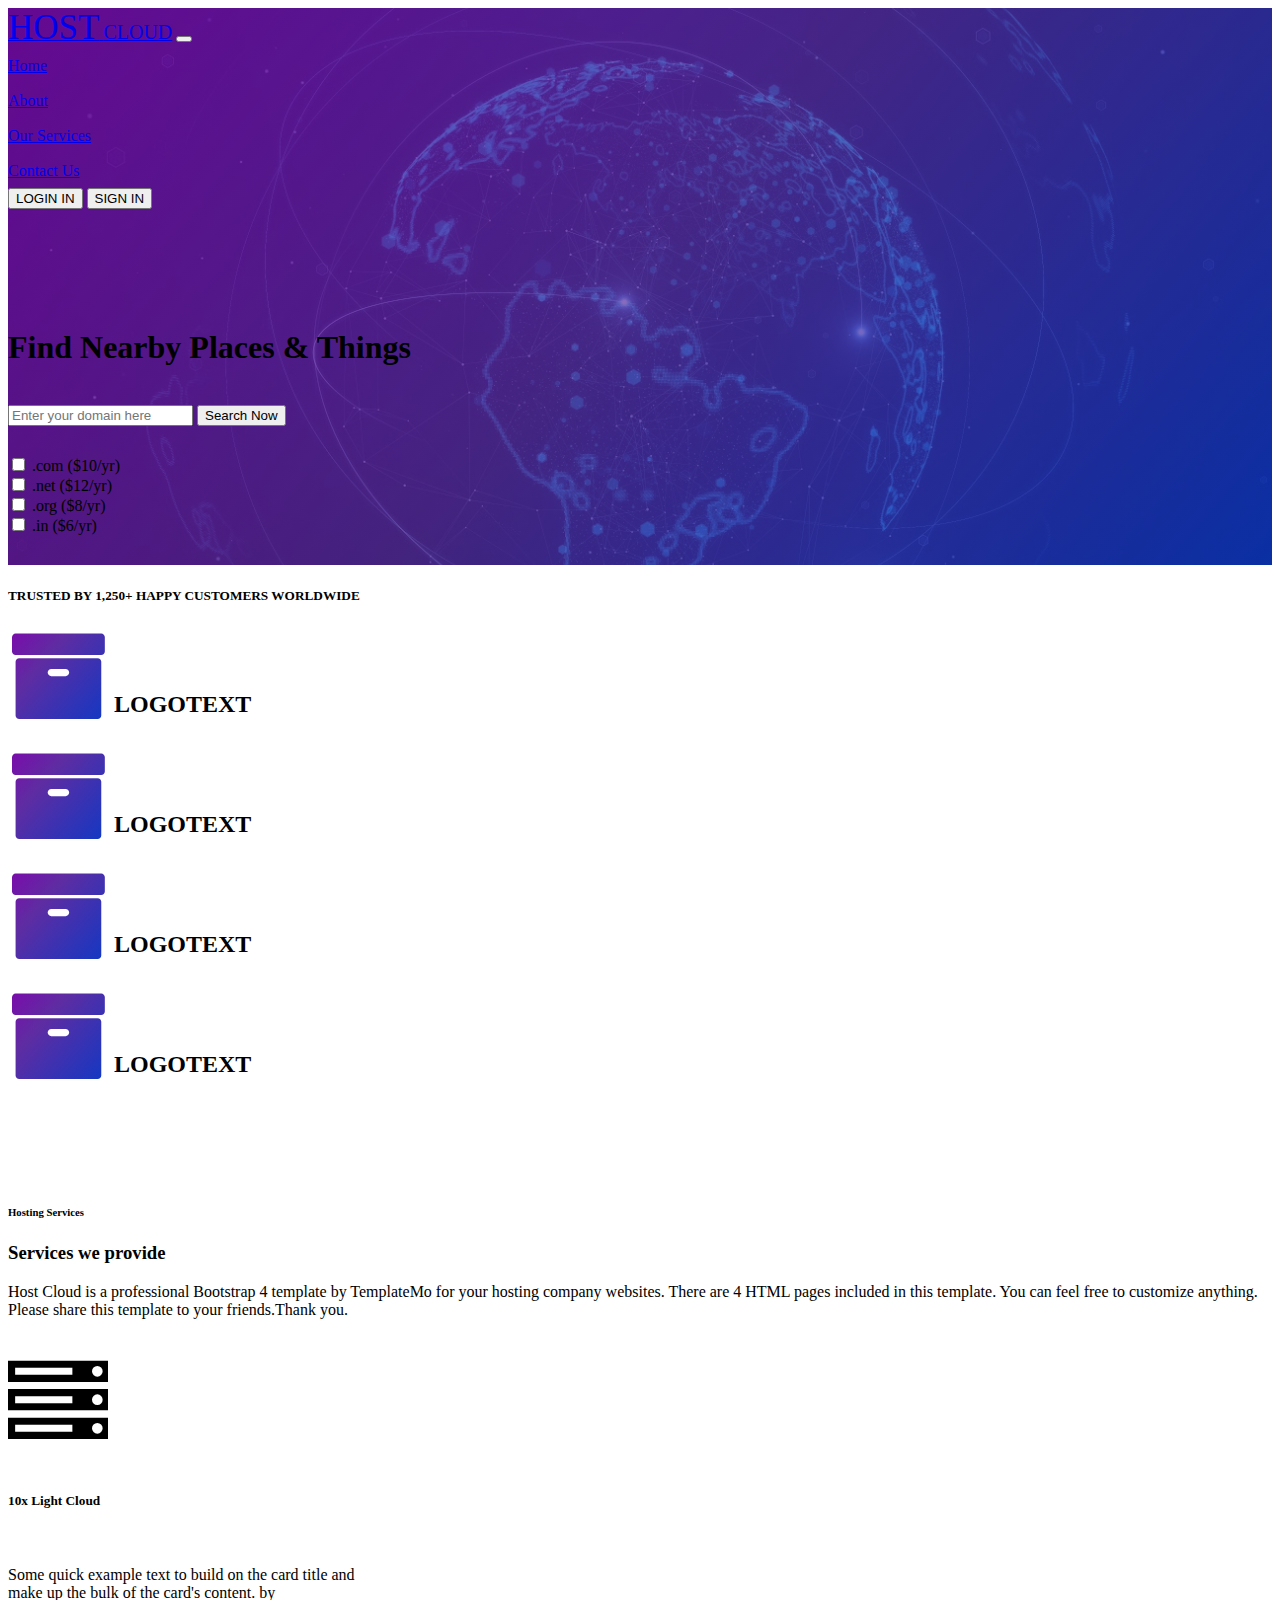
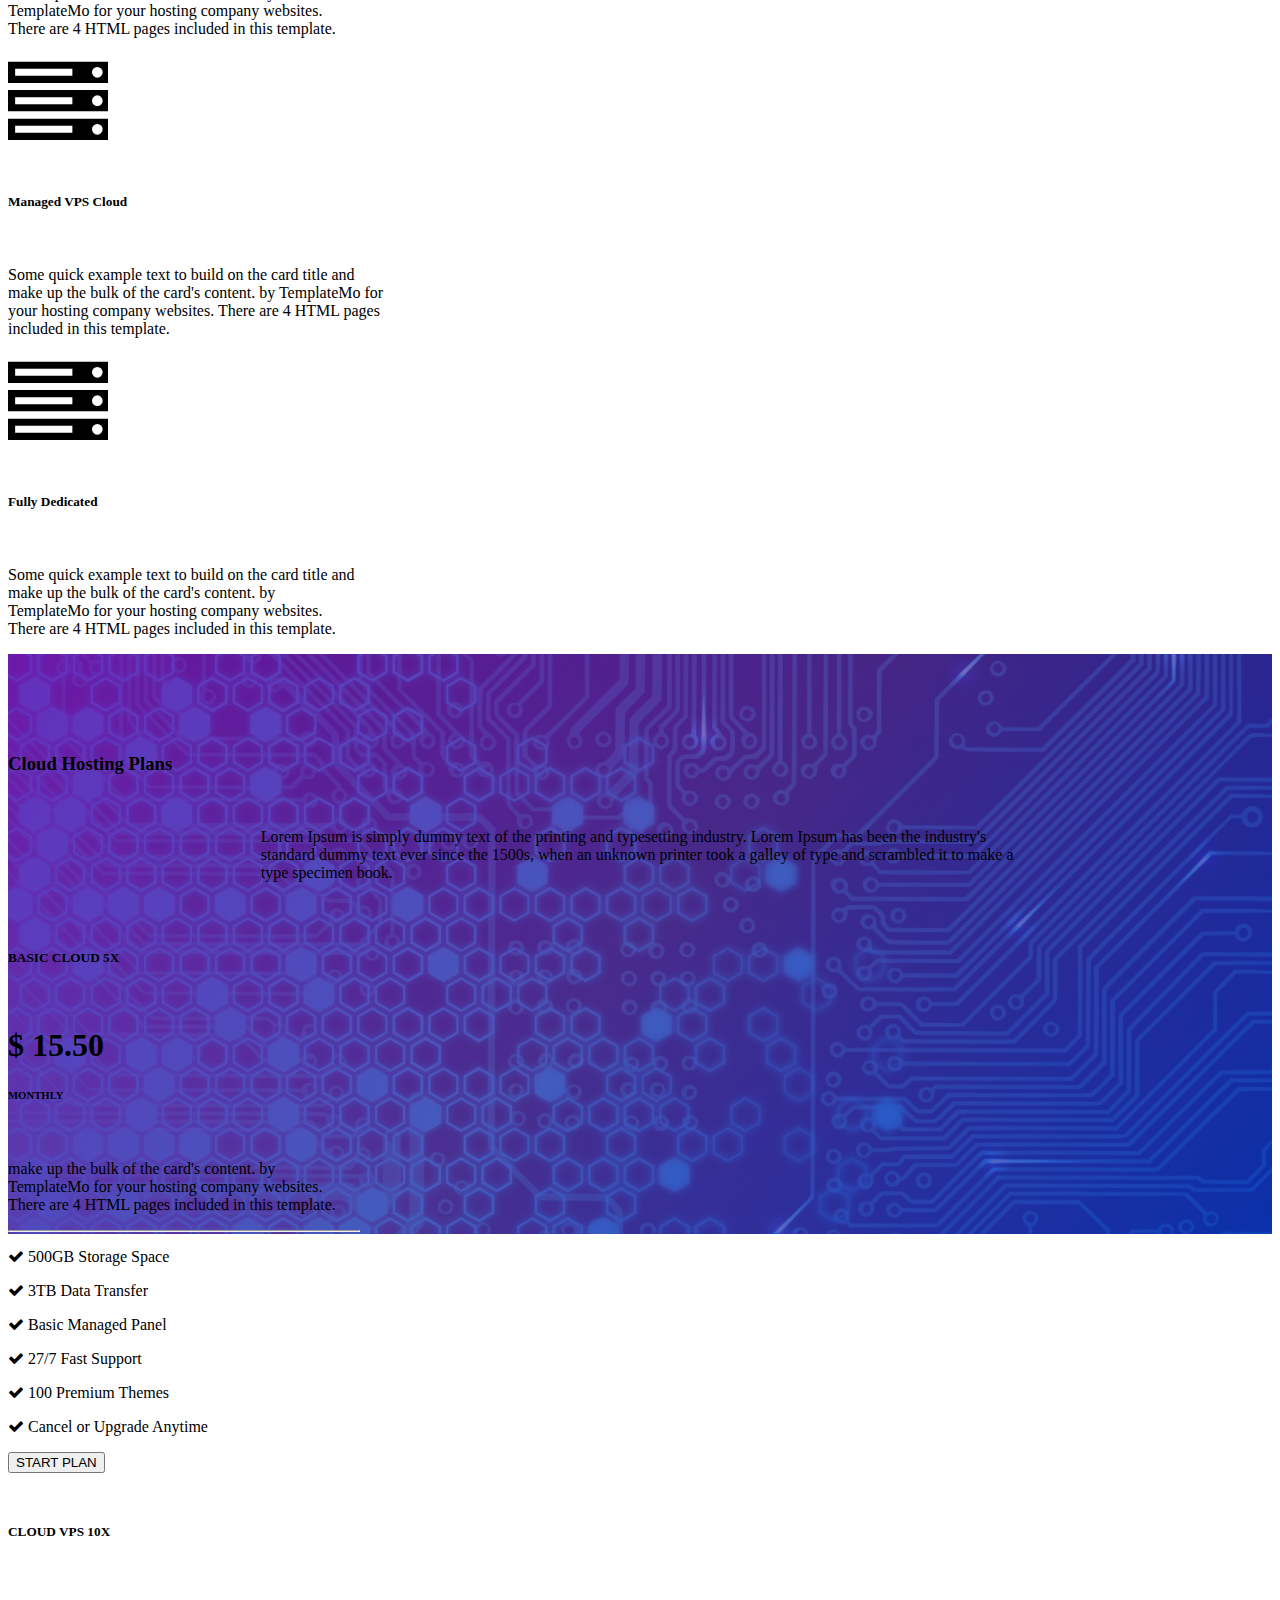
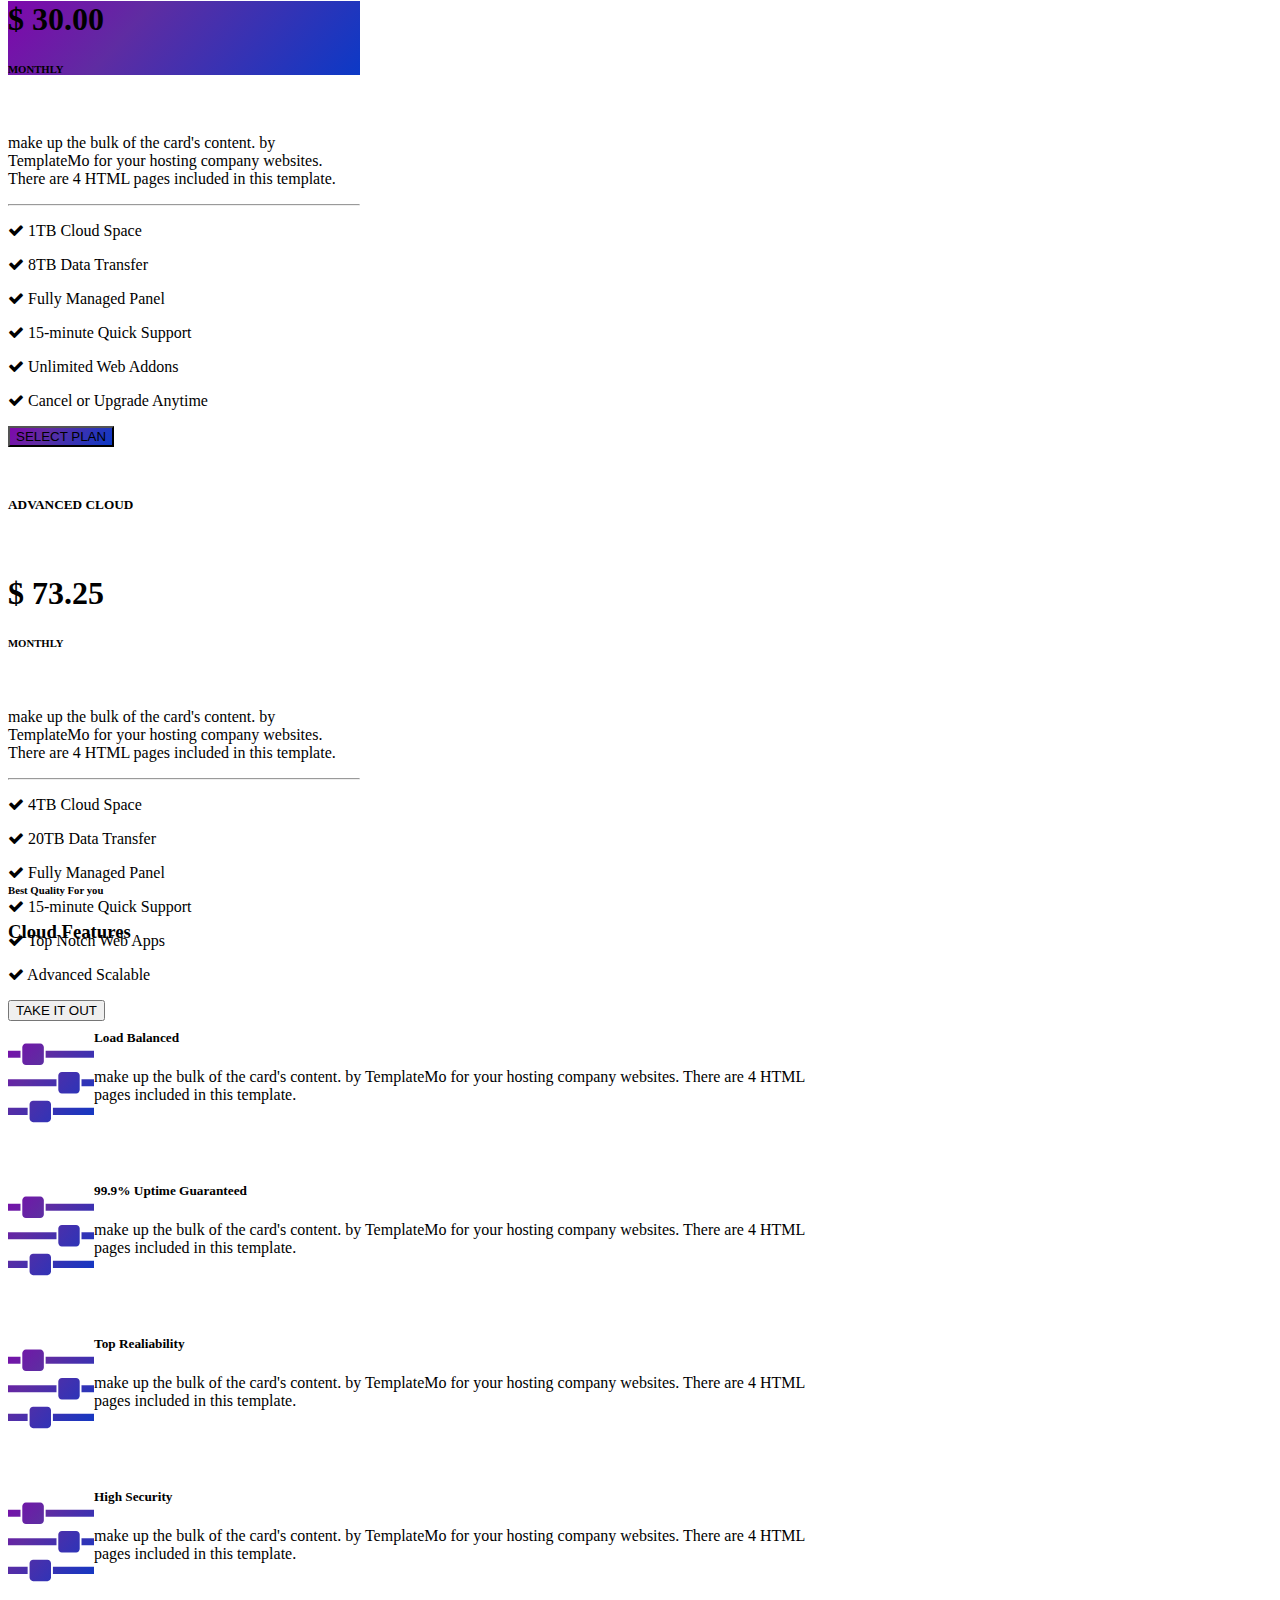
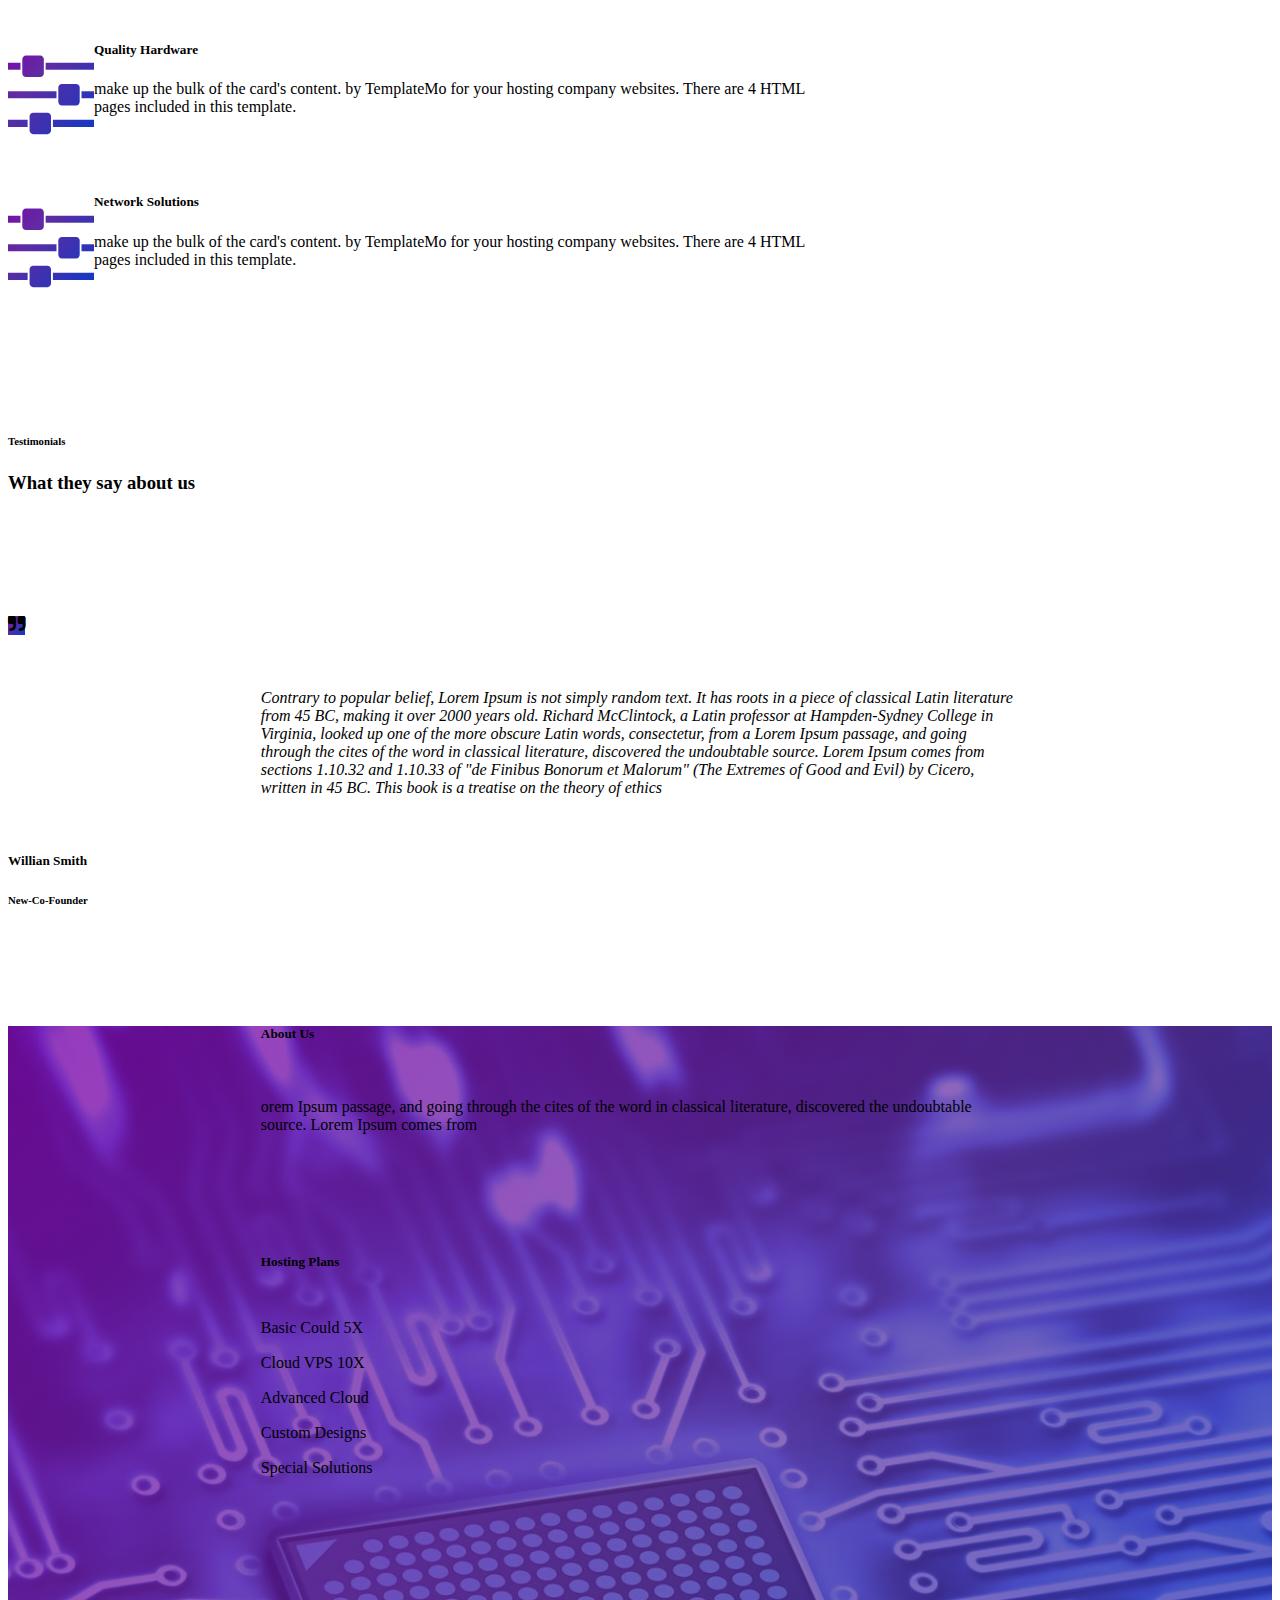
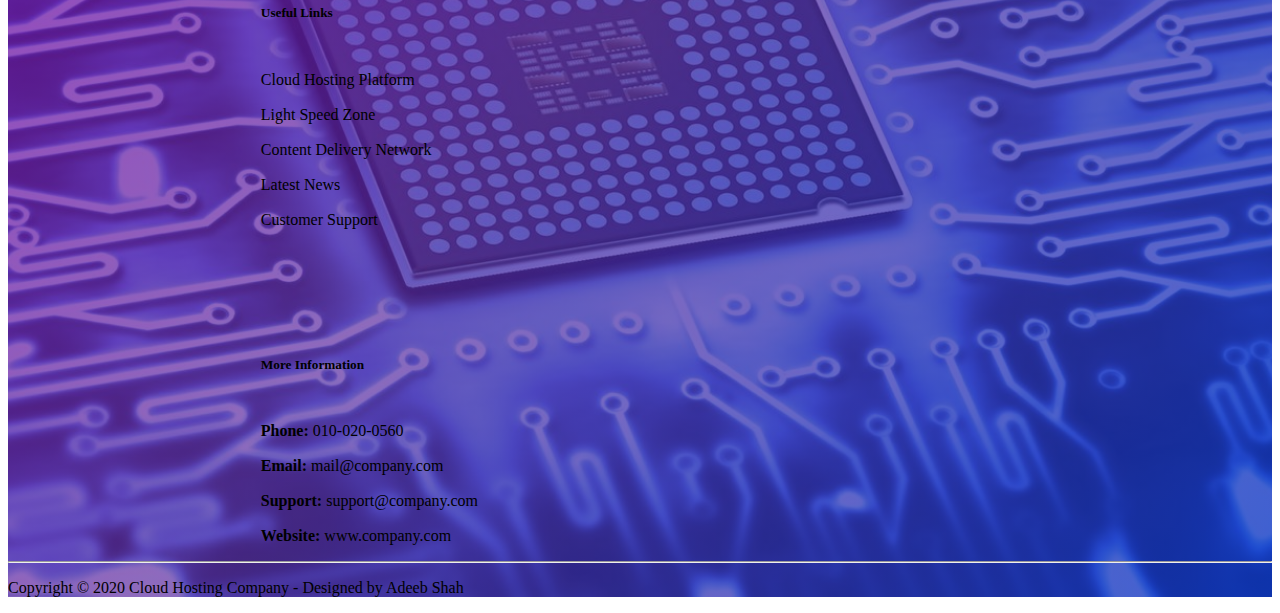
<file: HostCloud/index.html>
<!DOCTYPE html>
<html lang="en">
<head>
    <!-- Required meta tags -->
    <meta charset="utf-8">
    <meta name="viewport" content="width=device-width, initial-scale=1">
    <meta http-equiv="X-UA-Compatible" content="IE=edge">
    <!-- icon CDN -->
    <link rel="stylesheet" href="https://cdnjs.cloudflare.com/ajax/libs/font-awesome/4.7.0/css/font-awesome.css" integrity="sha512-5A8nwdMOWrSz20fDsjczgUidUBR8liPYU+WymTZP1lmY9G6Oc7HlZv156XqnsgNUzTyMefFTcsFH/tnJE/+xBg==" crossorigin="anonymous" referrerpolicy="no-referrer" />
    
    <!-- Bootstrap CSS -->
    <link href="https://cdn.jsdelivr.net/npm/bootstrap@5.0.2/dist/css/bootstrap.min.css" rel="stylesheet" integrity="sha384-EVSTQN3/azprG1Anm3QDgpJLIm9Nao0Yz1ztcQTwFspd3yD65VohhpuuCOmLASjC" crossorigin="anonymous">
    <!-- Main.css -->
    <link rel="stylesheet" href="css/main.css">
    <title>Host Cloud</title>
    <style>
    </style>
</head>
<body>
    <!-- Navbar -->
    <div class="top" style="padding-bottom: 30px;">
      <nav class="navbar navbar-expand-lg navbar-light bg-transparent px-5">
        <div class="container-fluid">
            <a class="navbar-brand text-white" href="#"> <span class="first-font fw-bolder">HOST</span>  <span class="second-font">CLOUD</span></a>
            <button class="navbar-toggler" type="button" data-bs-toggle="collapse" data-bs-target="#navbarSupportedContent" aria-controls="navbarSupportedContent" aria-expanded="false" aria-label="Toggle navigation">
              <span class="navbar-toggler-icon"></span>
            </button>
          <div class="collapse navbar-collapse justify-content-end pr-5" id="navbarSupportedContent">
            <ul class="navbar-nav mb-2 mb-lg-0">
              <li class="nav-item">
                <a class="nav-link active text-white hover-nav p-4" aria-current="page" href="#">Home</a>
              </li>
              <li class="nav-item">
                <a class="nav-link active text-white hover-nav p-4" aria-current="page" href="#">About</a>
              </li>
              <li class="nav-item">
                <a class="nav-link active text-white hover-nav p-4" aria-current="page" href="#">Our Services</a>
              </li>
              <li class="nav-item">
                <a class="nav-link active text-white hover-nav p-4" aria-current="page" href="#">Contact Us</a>
              </li>
             </ul> 
              <form class="d-flex px-5 nav-margin">
                <button class="bg-transparent text-white rounded-0 border-2 border-white mx-3" type="Login">LOGIN IN</button>
              <button class="btn btn-outline-info bg-info text-white rounded-0" type="signin">SIGN IN</button>
            </form>
      </nav>
      <!-- Search Bar -->
      <div class="search">
        <h1 class="text-center fw-bolder text-white">Find Nearby Places & Things</h1>
        <br>
        <div class="search-bar d-flex justify-content-center">
        <input type="search" class="form-control w-50 bg-transparent border-white rounded-0 text-white" placeholder="Enter your domain here" aria-label="Search"
        aria-describedby="search-addon" />
        <button class="btn btn-outline-info bg-info text-white rounded-0 mx-4 px-4" type="signin">Search Now</button>
        </div>
      </div>
      <!-- Filter Section -->
      <div class="check-list d-flex justify-content-center my-5 text-white flex-wrap">
        <div class="form-check form-check-inline px-4">
            <input class="form-check-input" type="checkbox" id="inlineCheckbox1" value="option1">
            <label class="form-check-label" for="inlineCheckbox1"> <span class="fw-bold">.com</span> ($10/yr)</label>
          </div>
          <div class="form-check form-check-inline px-4">
            <input class="form-check-input" type="checkbox" id="inlineCheckbox2" value="option2">
            <label class="form-check-label" for="inlineCheckbox2"><span class="fw-bold">.net</span> ($12/yr)</label>
          </div>
          <div class="form-check form-check-inline px-4">
            <input class="form-check-input" type="checkbox" id="inlineCheckbox2" value="option2">
            <label class="form-check-label" for="inlineCheckbox2"><span class="fw-bold">.org</span> ($8/yr)</label>
          </div>
          <div class="form-check form-check-inline px-4">
            <input class="form-check-input" type="checkbox" id="inlineCheckbox2" value="option2">
            <label class="form-check-label" for="inlineCheckbox2"><span class="fw-bold">.in</span> ($6/yr)</label>
          </div>
      </div>
    </div>
    <!-- Main Area -->
    <main>
        <!-- Heading -->
        <div class="top-main py-5 bg-light">
            <h5 class="text-center">TRUSTED BY 1,250+ HAPPY CUSTOMERS WORLDWIDE</h5>
            <ul class="list-group list-group-horizontal-lg d-flex justify-content-evenly my-5 px-5 ">
                <li class="list-group-item border-0 bg-light"><h2> <i class="fa fa-archive third-font text-gradient" aria-hidden="true"></i> <span class="fw-bolder">LOGOTEXT</span></h2></li>
                <li class="list-group-item border-0 bg-light"><h2> <i class="fa fa-archive third-font text-gradient" aria-hidden="true"></i> <span class="fw-bolder">LOGOTEXT</span></h2></i></li>
                <li class="list-group-item border-0 bg-light"><h2> <i class="fa fa-archive third-font text-gradient" aria-hidden="true"></i> <span class="fw-bolder">LOGOTEXT</span></h2></i></li>
                <li class="list-group-item border-0 bg-light"><h2> <i class="fa fa-archive third-font text-gradient" aria-hidden="true"></i> <span class="fw-bolder">LOGOTEXT</span></h2></i></li>
              </ul>
        </div>
        <!-- Hosting Services -->
        <div class="main-info search mx-5">
            <h6 class="text-info">Hosting Services</h6>
            <h3 class="">Services we provide</h3>
            <p class="text-seconadry">Host Cloud is a professional Bootstrap 4 template by TemplateMo for your hosting company websites. There are 4 HTML pages included in this template. You can feel free to customize anything. Please share this template to your friends.Thank you.</p>
            <br>
            <!-- Cards - 1 -->
            <div class="cloud d-flex flex-wrap justify-content-center">
            <div class="card text-center bg-light border-0 py-5 mx-5 my-3" style="width: 22rem;">
                <div class="card-body">
                    <i class="fa fa-server third-font bg-info p-5 rounded-circle text-white" aria-hidden="true"></i>
                    <br>
                    <br>
                  <h5 class="card-title">10x Light Cloud</h5>
                  <br>
                  <p class="card-text">Some quick example text to build on the card title and make up the bulk of the card's content. by TemplateMo for your hosting company websites. There are 4 HTML pages included in this template.</p>
                </div>
              </div>
             <!-- Cards - 2 -->
              <div class="card text-center bg-light border-0 py-5 mx-5 my-3" style="width: 24rem;">
                <div class="card-body">
                    <i class="fa fa-server third-font bg-info p-5 rounded-circle text-white" aria-hidden="true"></i>
                    <br>
                    <br>
                  <h5 class="card-title">Managed VPS Cloud</h5>
                  <br>
                  <p class="card-text">Some quick example text to build on the card title and make up the bulk of the card's content. by TemplateMo for your hosting company websites. There are 4 HTML pages included in this template.</p>
                </div>
              </div>
                 <!-- Cards - 3 -->
              <div class="card text-center bg-light border-0 py-5 mx-5 my-3" style="width: 22rem;">
                <div class="card-body">
                    <i class="fa fa-server third-font bg-info p-5 rounded-circle text-white" aria-hidden="true"></i>
                    <br>
                    <br>
                  <h5 class="card-title">Fully Dedicated</h5>
                  <br>
                  <p class="card-text">Some quick example text to build on the card title and make up the bulk of the card's content. by TemplateMo for your hosting company websites. There are 4 HTML pages included in this template.</p>
                </div>
              </div>
            </div>
        </div>
        <!-- Hosting Plans -->
        <div class="plans padding-top">
            <h3 class="text-center text-white">Cloud Hosting Plans</h3>
            <br>
            <p class="right-left-margin text-center text-white">Lorem Ipsum is simply dummy text of the printing and typesetting industry. Lorem Ipsum has been the industry's standard dummy text ever since the 1500s, when an unknown printer took a galley of type and scrambled it to make a type specimen book. </p>
            <!-- Cards -->
            <div class="cards-plans d-flex justify-content-center flex-wrap">
                <!-- Card - 1 -->
                <div class="card text-center bg-light border-0 mx-5 my-3 px-4 shadow rounded-0" style="width: 22rem; padding-bottom: 0; padding-top: 30px;">
                    <div class="card-body">
                      <h5 class="card-title">BASIC CLOUD 5X</h5>
                      <br>
                      <div class="price text-white bg-info p-4">
                      <h1 class="" >&dollar; 15.50</h1>
                      <h6>MONTHLY</h6>
                    </div>
                    <br>
                      <p class="card-text"> make up the bulk of the card's content. by TemplateMo for your hosting company websites. There are 4 HTML pages included in this template.</p>
                    <hr>
                    <p class="text-start" ><i class="fa fa-check" aria-hidden="true"></i> 500GB Storage Space</p>
                    <p class="text-start" ><i class="fa fa-check" aria-hidden="true"></i> 3TB Data Transfer</p>
                    <p class="text-start" ><i class="fa fa-check" aria-hidden="true"></i> Basic Managed Panel</p>
                    <p class="text-start" ><i class="fa fa-check" aria-hidden="true"></i> 27/7 Fast Support</p>
                    <p class="text-start" ><i class="fa fa-check" aria-hidden="true"></i> 100 Premium Themes</p>
                    <p class="text-start" ><i class="fa fa-check" aria-hidden="true"></i> Cancel or Upgrade Anytime</p>
                    <button class="btn bg-info text-white rounded-0" type="signin" style="margin-bottom: -44px;">START PLAN</button>
                    </div>
                  </div>
                   <!-- Cards - 2 -->
                <div class="card text-center bg-light border-0 mx-5 my-3 px-4 shadow rounded-0" style="width: 22rem; padding-bottom: 0; padding-top: 30px;">
                    <div class="card-body">
                      <h5 class="card-title">CLOUD VPS 10X</h5>
                      <br>
                      <div class="price text-white gradient p-4">
                      <h1 class="" >&dollar; 30.00</h1>
                      <h6>MONTHLY</h6>
                    </div>
                    <br>
                      <p class="card-text"> make up the bulk of the card's content. by TemplateMo for your hosting company websites. There are 4 HTML pages included in this template.</p>
                    <hr>
                    <p class="text-start" ><i class="fa fa-check" aria-hidden="true"></i> 1TB Cloud Space</p>
                    <p class="text-start" ><i class="fa fa-check" aria-hidden="true"></i> 8TB Data Transfer</p>
                    <p class="text-start" ><i class="fa fa-check" aria-hidden="true"></i> Fully Managed Panel</p>
                    <p class="text-start" ><i class="fa fa-check" aria-hidden="true"></i> 15-minute Quick Support</p>
                    <p class="text-start" ><i class="fa fa-check" aria-hidden="true"></i> Unlimited Web Addons</p>
                    <p class="text-start" ><i class="fa fa-check" aria-hidden="true"></i> Cancel or Upgrade Anytime</p>
                    <button class="btn gradient text-white rounded-0" type="signin" style="margin-bottom: -44px;">SELECT PLAN</button>
                    </div>
                  </div>
                   <!-- Cards - 3 -->
                <div class="card text-center bg-light border-0 mx-5 my-3 px-4 shadow rounded-0" style="width: 22rem; padding-bottom: 0; padding-top: 30px;">
                    <div class="card-body">
                      <h5 class="card-title">ADVANCED CLOUD</h5>
                      <br>
                      <div class="price text-white bg-info p-4">
                      <h1 class="" >&dollar; 73.25</h1>
                      <h6>MONTHLY</h6>
                    </div>
                    <br>
                      <p class="card-text"> make up the bulk of the card's content. by TemplateMo for your hosting company websites. There are 4 HTML pages included in this template.</p>
                    <hr>
                    <p class="text-start" ><i class="fa fa-check" aria-hidden="true"></i> 4TB Cloud Space</p>
                    <p class="text-start" ><i class="fa fa-check" aria-hidden="true"></i> 20TB Data Transfer</p>
                    <p class="text-start" ><i class="fa fa-check" aria-hidden="true"></i> Fully Managed Panel</p>
                    <p class="text-start" ><i class="fa fa-check" aria-hidden="true"></i> 15-minute Quick Support</p>
                    <p class="text-start" ><i class="fa fa-check" aria-hidden="true"></i> Top Notch Web Apps</p>
                    <p class="text-start" ><i class="fa fa-check" aria-hidden="true"></i> Advanced Scalable</p>
                    <button class="btn bg-info text-white rounded-0" type="signin" style="margin-bottom: -44px;">TAKE IT OUT</button>
                    </div>
                  </div>
                </div>
            </div>
        </div>
        <!-- Features -->
        <div class="features search mx-5">
            <h6 class="text-info text-center">Best Quality For you</h6>
            <h3 class="text-center">Cloud Features</h3>
            <br>
            <br>
            <!-- Cards -->
            <div class="row1 d-flex justify-content-center flex-wrap">
                <!-- Cards - 1 Row- 1 -->
                <div class="card text-center bg-light border-0 mx-5 my-2 px-4 shadow rounded-0" style="width: 50rem; padding-bottom: 0; padding-top: 10px;">
                <div class="card-body setting">
                    <h1><i class="fa fa-sliders px-5 third-font text-gradient" aria-hidden="true"></i></h1>
                    <div class="content1">
                  <h5 class="card-title text-start">Load Balanced</h5>
                  <p class="card-text text-start"> make up the bulk of the card's content. by TemplateMo for your hosting company websites. There are 4 HTML pages included in this template.</p>
                </div>
                </div>
                </div>
                <!-- Cards - 2 Row- 1 -->
            <div class="card text-center bg-light border-0 mx-5 my-2 px-4 shadow rounded-0" style="width: 50rem; padding-bottom: 0; padding-top: 10px;">
                <div class="card-body setting">
                    <h1><i class="fa fa-sliders px-5 third-font text-gradient" aria-hidden="true"></i></h1>
                    <div class="content1">
                  <h5 class="card-title text-start">99.9% Uptime Guaranteed</h5>
                  <p class="card-text text-start"> make up the bulk of the card's content. by TemplateMo for your hosting company websites. There are 4 HTML pages included in this template.</p>
                </div>
                </div>
                </div>
        </div>
         <!-- Cards - 1 Row -2 -->
            <div class="row1 d-flex justify-content-center flex-wrap my-4">
            <div class="card text-center bg-light border-0 mx-5 my-2 px-4 shadow rounded-0" style="width: 50rem; padding-bottom: 0; padding-top: 10px;">
                <div class="card-body setting">
                    <h1><i class="fa fa-sliders px-5 third-font text-gradient" aria-hidden="true"></i></h1>
                    <div class="content1">
                  <h5 class="card-title text-start">Top Realiability</h5>
                  <p class="card-text text-start"> make up the bulk of the card's content. by TemplateMo for your hosting company websites. There are 4 HTML pages included in this template.</p>
                </div>
                </div>
                </div>
                <!-- Cards - 2 Row -2 -->
            <div class="card text-center bg-light border-0 mx-5 my-2 px-4 shadow rounded-0" style="width: 50rem; padding-bottom: 0; padding-top: 10px;">
                <div class="card-body setting">
                    <h1><i class="fa fa-sliders px-5 third-font text-gradient" aria-hidden="true"></i></h1>
                    <div class="content1">
                  <h5 class="card-title text-start">High Security</h5>
                  <p class="card-text text-start"> make up the bulk of the card's content. by TemplateMo for your hosting company websites. There are 4 HTML pages included in this template.</p>
                </div>
                </div>
                </div>
        </div>
        <!-- Cards - 1 Row -3 -->
            <div class="row1 d-flex justify-content-center flex-wrap my-4">
            <div class="card text-center bg-light border-0 mx-5 my-2 px-4 shadow rounded-0" style="width: 50rem; padding-bottom: 0; padding-top: 10px;">
                <div class="card-body setting">
                    <h1><i class="fa fa-sliders px-5 third-font text-gradient" aria-hidden="true"></i></h1>
                    <div class="content1">
                  <h5 class="card-title text-start">Quality Hardware</h5>
                  <p class="card-text text-start"> make up the bulk of the card's content. by TemplateMo for your hosting company websites. There are 4 HTML pages included in this template.</p>
                </div>
                </div>
                </div>
                <!-- Cards - 2 Row -3 -->
            <div class="card text-center bg-light border-0 mx-5 my-2 px-4 shadow rounded-0" style="width: 50rem; padding-bottom: 0; padding-top: 10px;">
                <div class="card-body text-center setting">
                    <h1><i class="fa fa-sliders px-5 third-font text-gradient" aria-hidden="true"></i></h1>
                    <div class="content1">
                  <h5 class="card-title text-start">Network Solutions</h5>
                  <p class="card-text text-start"> make up the bulk of the card's content. by TemplateMo for your hosting company websites. There are 4 HTML pages included in this template.</p>
                </div>
                </div>
                </div>
        </div>
    </div>
    </main>
    <!-- Footer -->
    <footer>
        <!-- Extra Information -->
        <div class="top-footer search">
            <h6 class="text-info text-center">Testimonials</h6>
            <h3 class="text-center">What they say about us</h3>
            <h3 class="text-center search text-secondary"><i class="fa fa-quote-right gradient p-4 rounded-circle text-white" aria-hidden="true"></i></h3>
           <br>
            <p class="text-center right-left-margin"><i>Contrary to popular belief, Lorem Ipsum is not simply random text. It has roots in a piece of classical Latin literature from 45 BC, making it over 2000 years old.
                 Richard McClintock, a Latin professor at Hampden-Sydney College in Virginia, looked up one of the more 
                 obscure Latin words, consectetur, from a Lorem Ipsum passage, and going through the cites of the word in classical literature, discovered
                  the undoubtable source. Lorem Ipsum comes from sections 1.10.32 and 1.10.33 of "de Finibus Bonorum et Malorum" (The Extremes of Good and Evil) by Cicero,
                   written in 45 BC. This book is a treatise on the theory of ethics</i> </p>
                   <br>
            <h5 class="text-center">Willian Smith</h5>
            <h6 class="text-info text-center">New-Co-Founder</h6>
        </div>
        <!-- Footer Main-->
        <div class="mid-footer search footer-background">
            <div class="d-flex flex-wrap text-white col-9 right-left-margin">
                <div class="p-2 bd-highlight search col-lg-3 px-5"> <h5>About Us</h5> 
                    <br>
                    <p class=""> orem Ipsum passage, and going through the cites of the word in classical literature, discovered
                        the undoubtable source. Lorem Ipsum comes from</p>
                </div>
                <div class="p-2 bd-highlight search px-5"><h5>Hosting Plans</h5>
                    <br>
                <ul class="">
                    <li>Basic Could 5X</li>
                    <li>Cloud VPS 10X</li>
                    <li>Advanced Cloud</li>
                    <li>Custom Designs</li>
                    <li>Special Solutions</li>
                </ul>
                </div>
                <div class="p-2 bd-highlight search px-5"><h5> Useful Links </h5>
                    <br>
                    <ul class="">
                        <li>Cloud Hosting Platform</li>
                        <li>Light Speed Zone</li>
                        <li>Content Delivery Network</li>
                        <li>Latest News</li>
                        <li>Customer Support</li>
                    </ul>
                </div>
                <div class="p-2 bd-highlight search px-5"><h5> More Information </h5>
                    <br>
                    <ul class="">
                        <li><b>Phone:</b> 010-020-0560</li>
                        <li><b>Email:</b> mail@company.com</li>
                        <li><b>Support:</b> support@company.com</li>
                        <li><b>Website:</b> www.company.com</li>
                    </ul>
                </div>
              </div>
              <hr class="text-white">
              <div class="footer-last">
                <p class="text-center text-white py-4">Copyright &copy; 2020 Cloud Hosting Company - Designed by Adeeb Shah</p>
            </div>
        </div>
    </footer>
    <!-- Scripts JS -->
<script src="https://cdn.jsdelivr.net/npm/@popperjs/core@2.9.2/dist/umd/popper.min.js" integrity="sha384-IQsoLXl5PILFhosVNubq5LC7Qb9DXgDA9i+tQ8Zj3iwWAwPtgFTxbJ8NT4GN1R8p" crossorigin="anonymous"></script>
<script src="https://cdn.jsdelivr.net/npm/bootstrap@5.0.2/dist/js/bootstrap.min.js" integrity="sha384-cVKIPhGWiC2Al4u+LWgxfKTRIcfu0JTxR+EQDz/bgldoEyl4H0zUF0QKbrJ0EcQF" crossorigin="anonymous"></script>
</body>
</html>
</file>
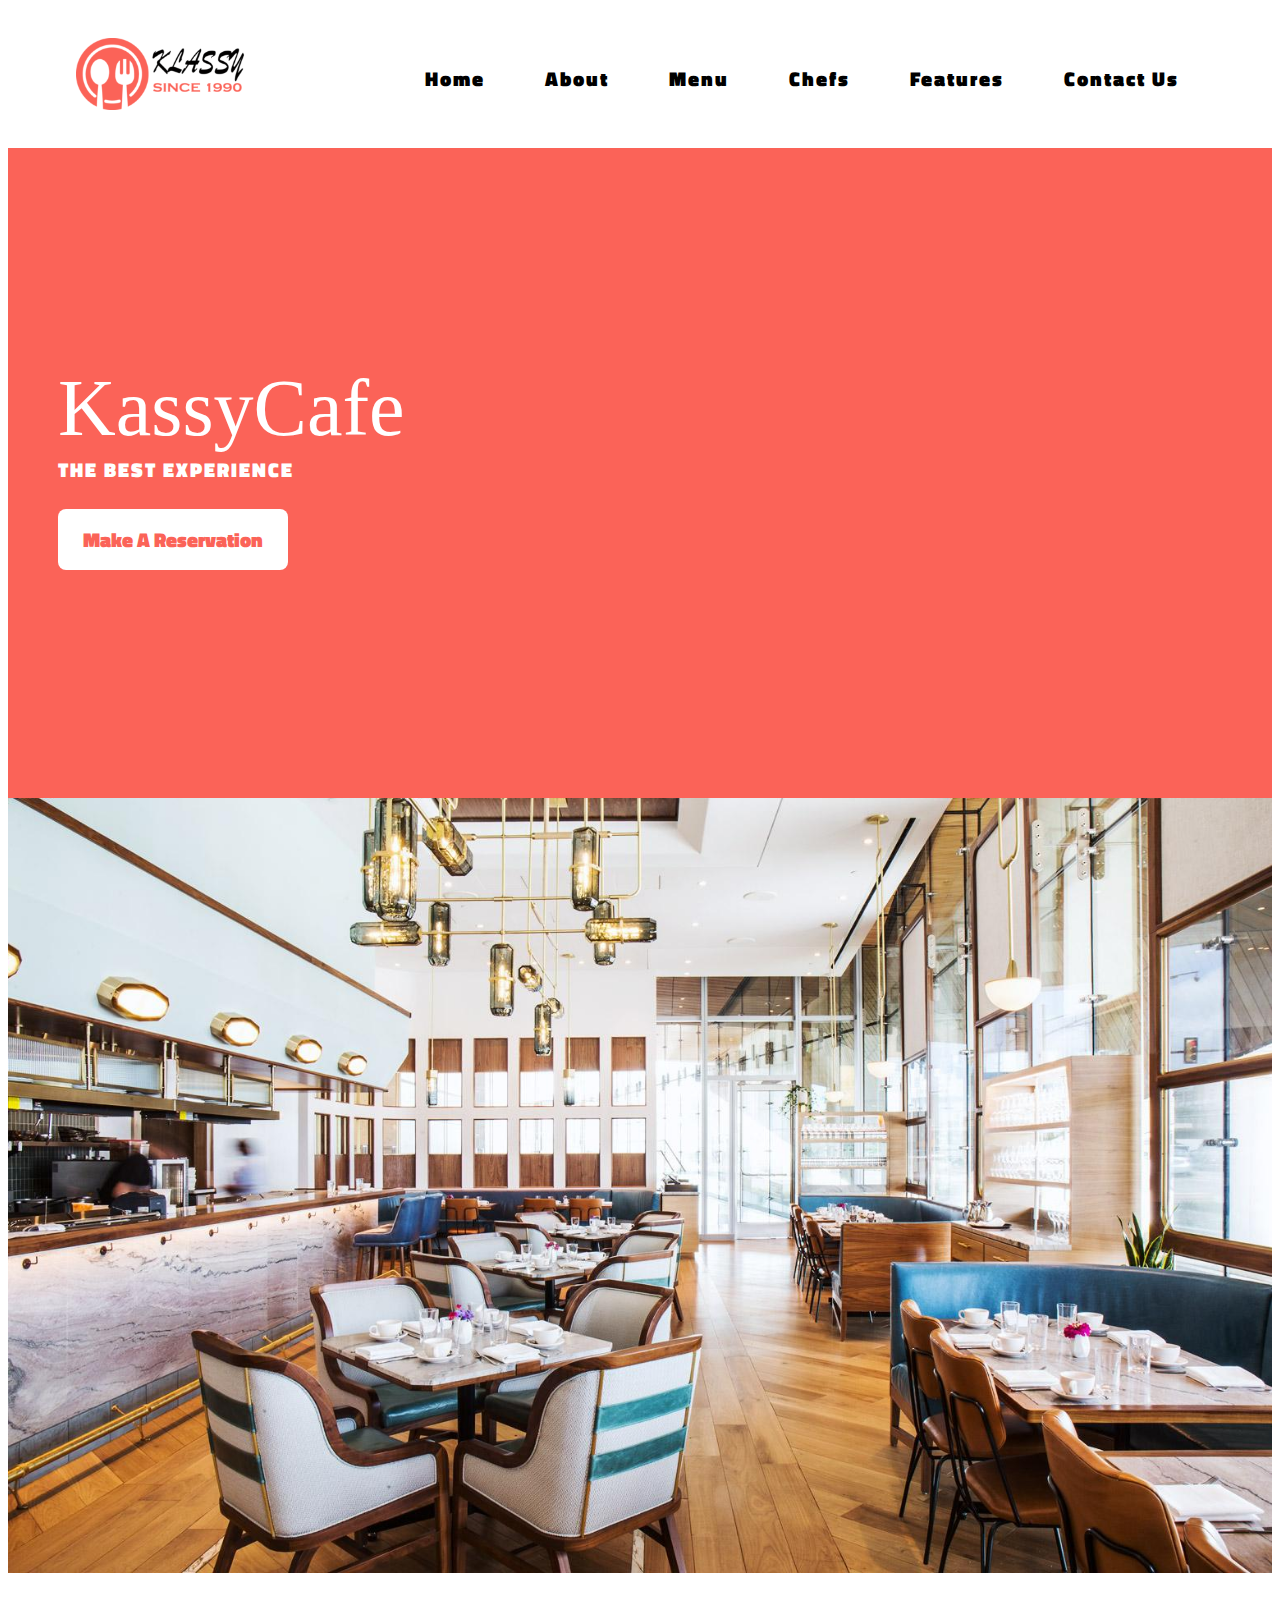
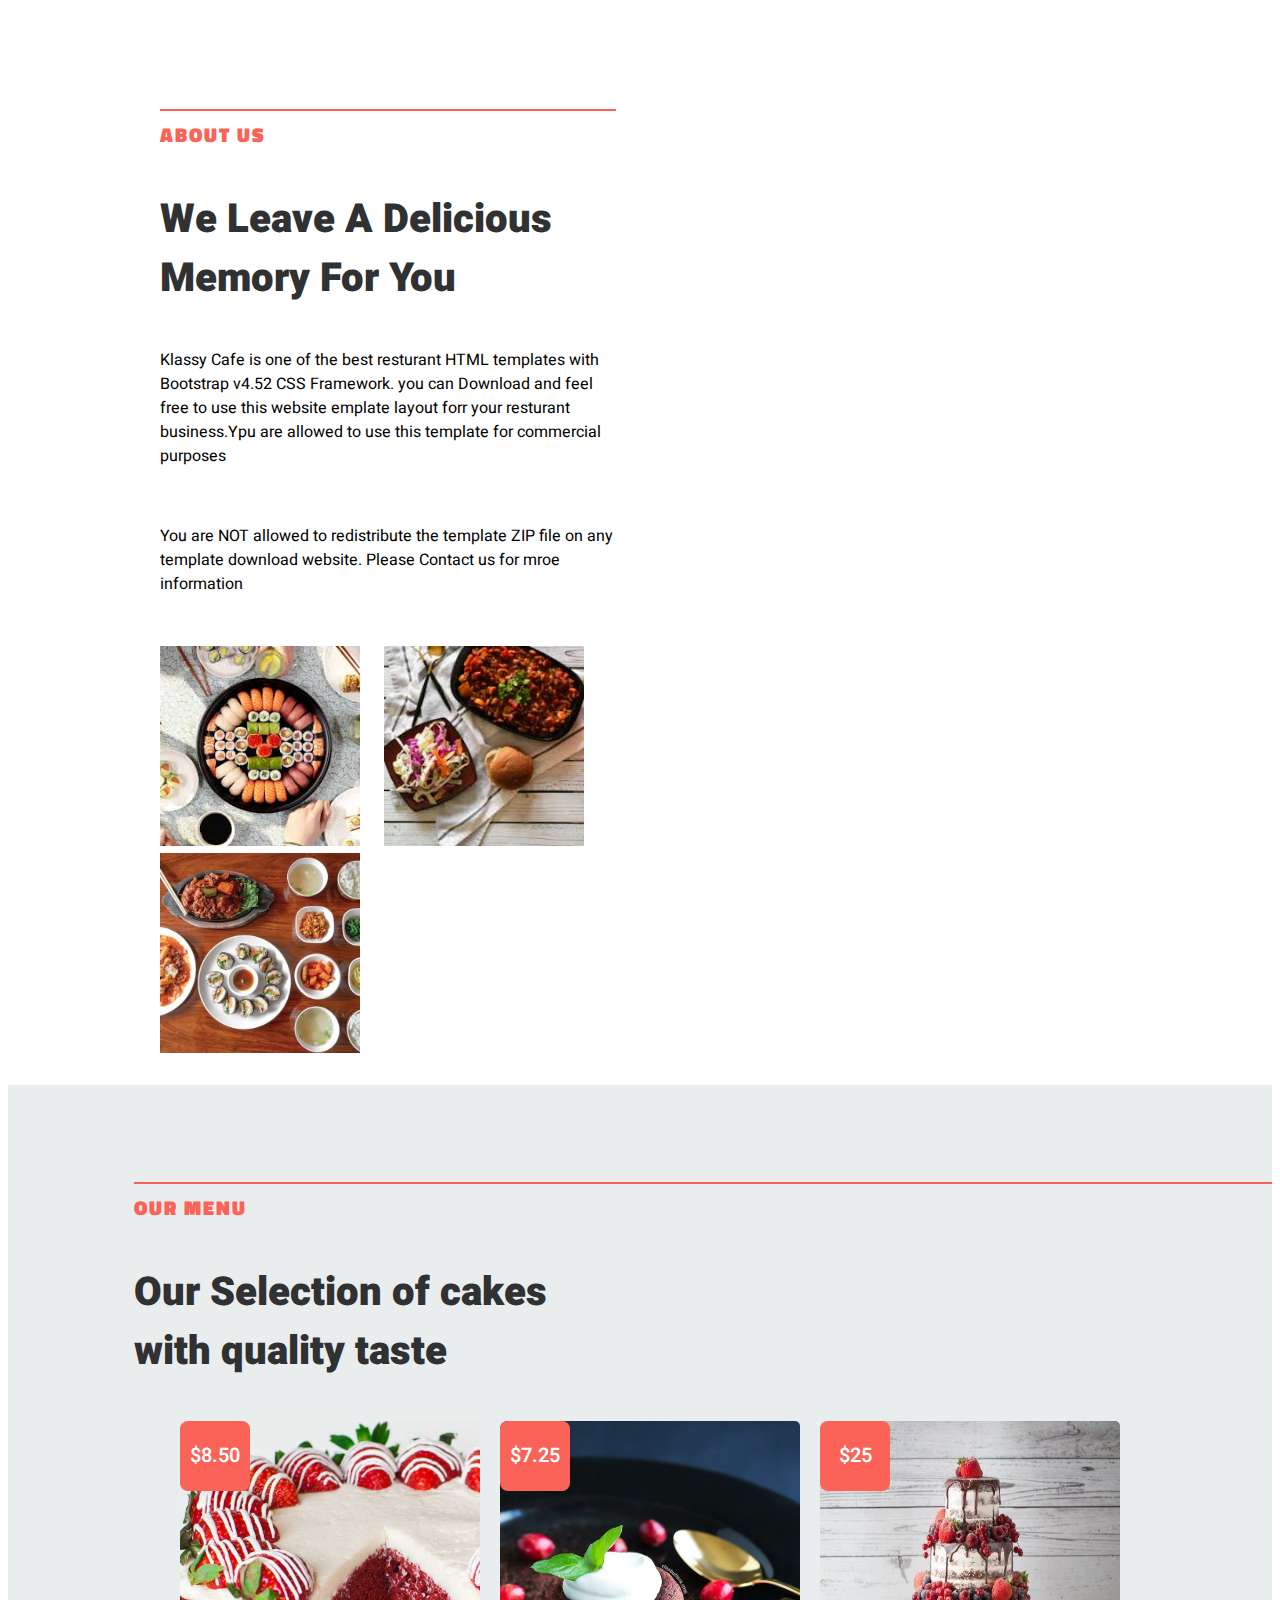
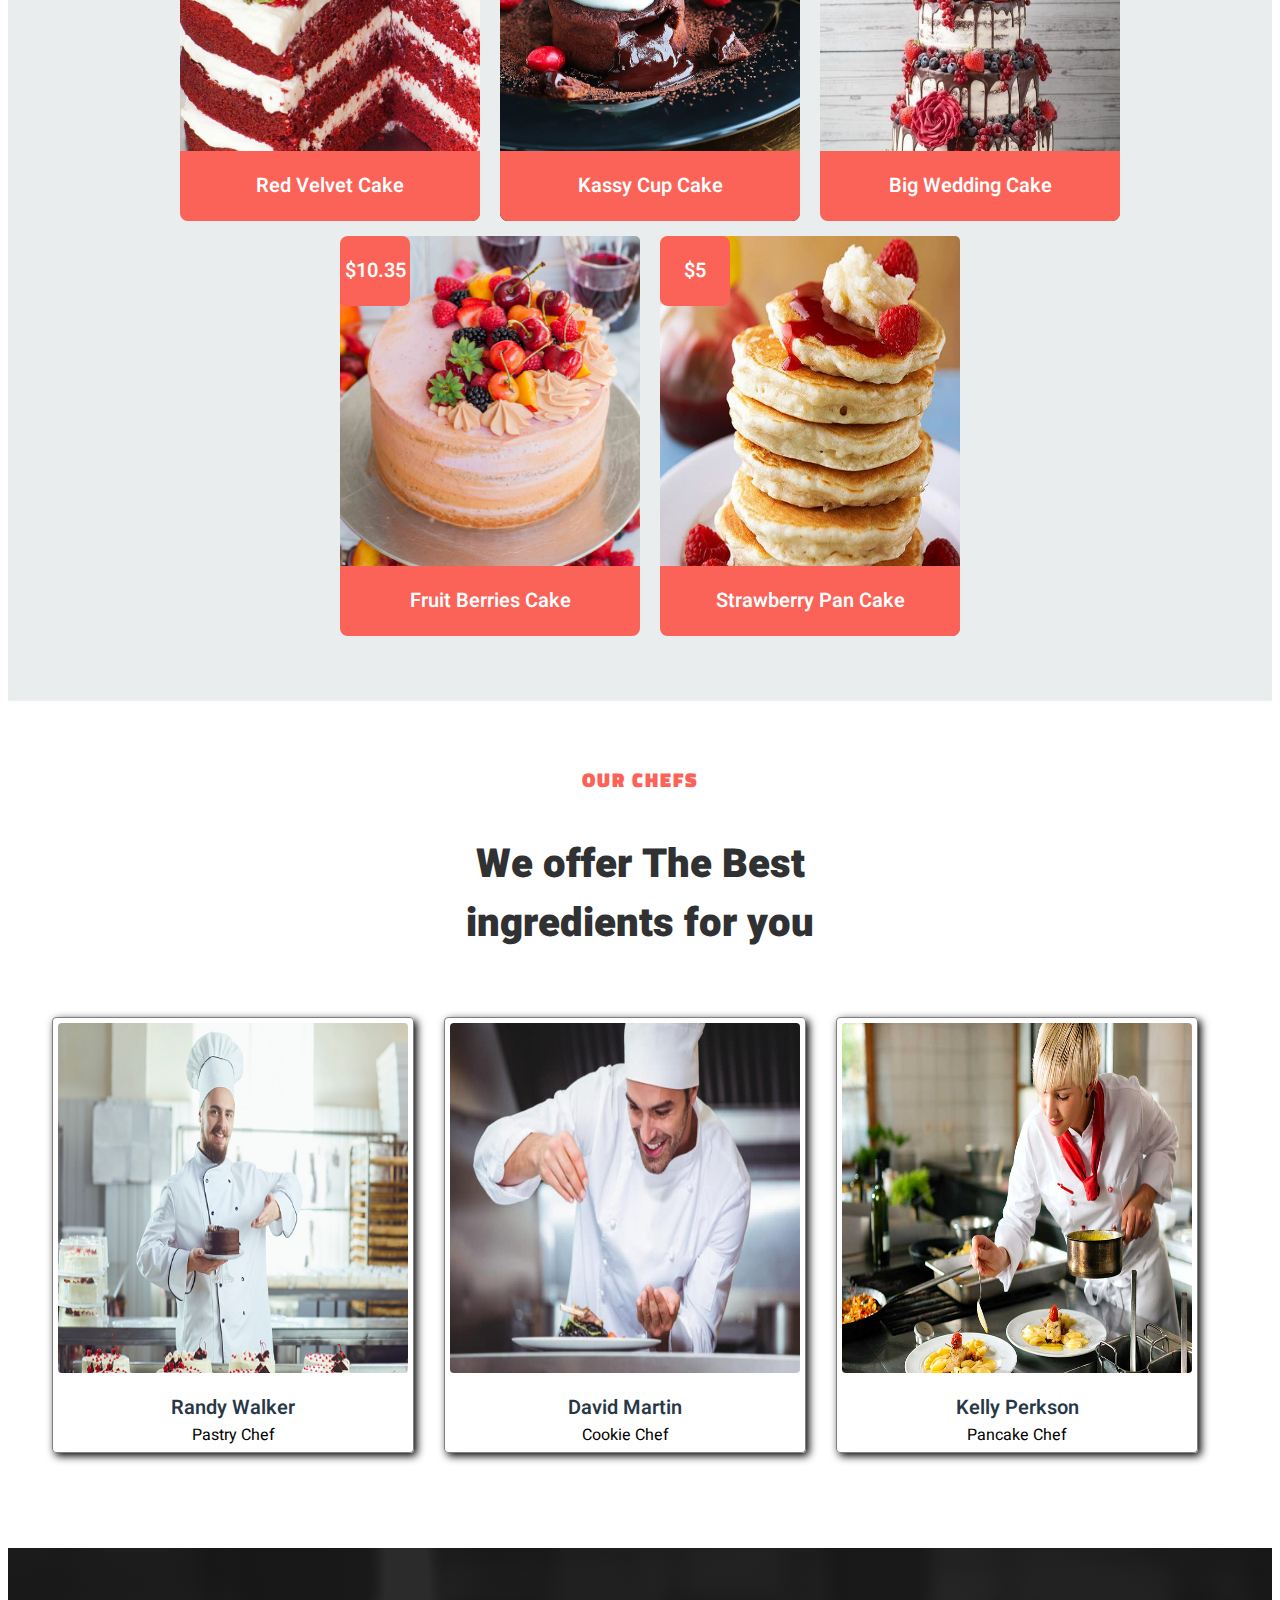
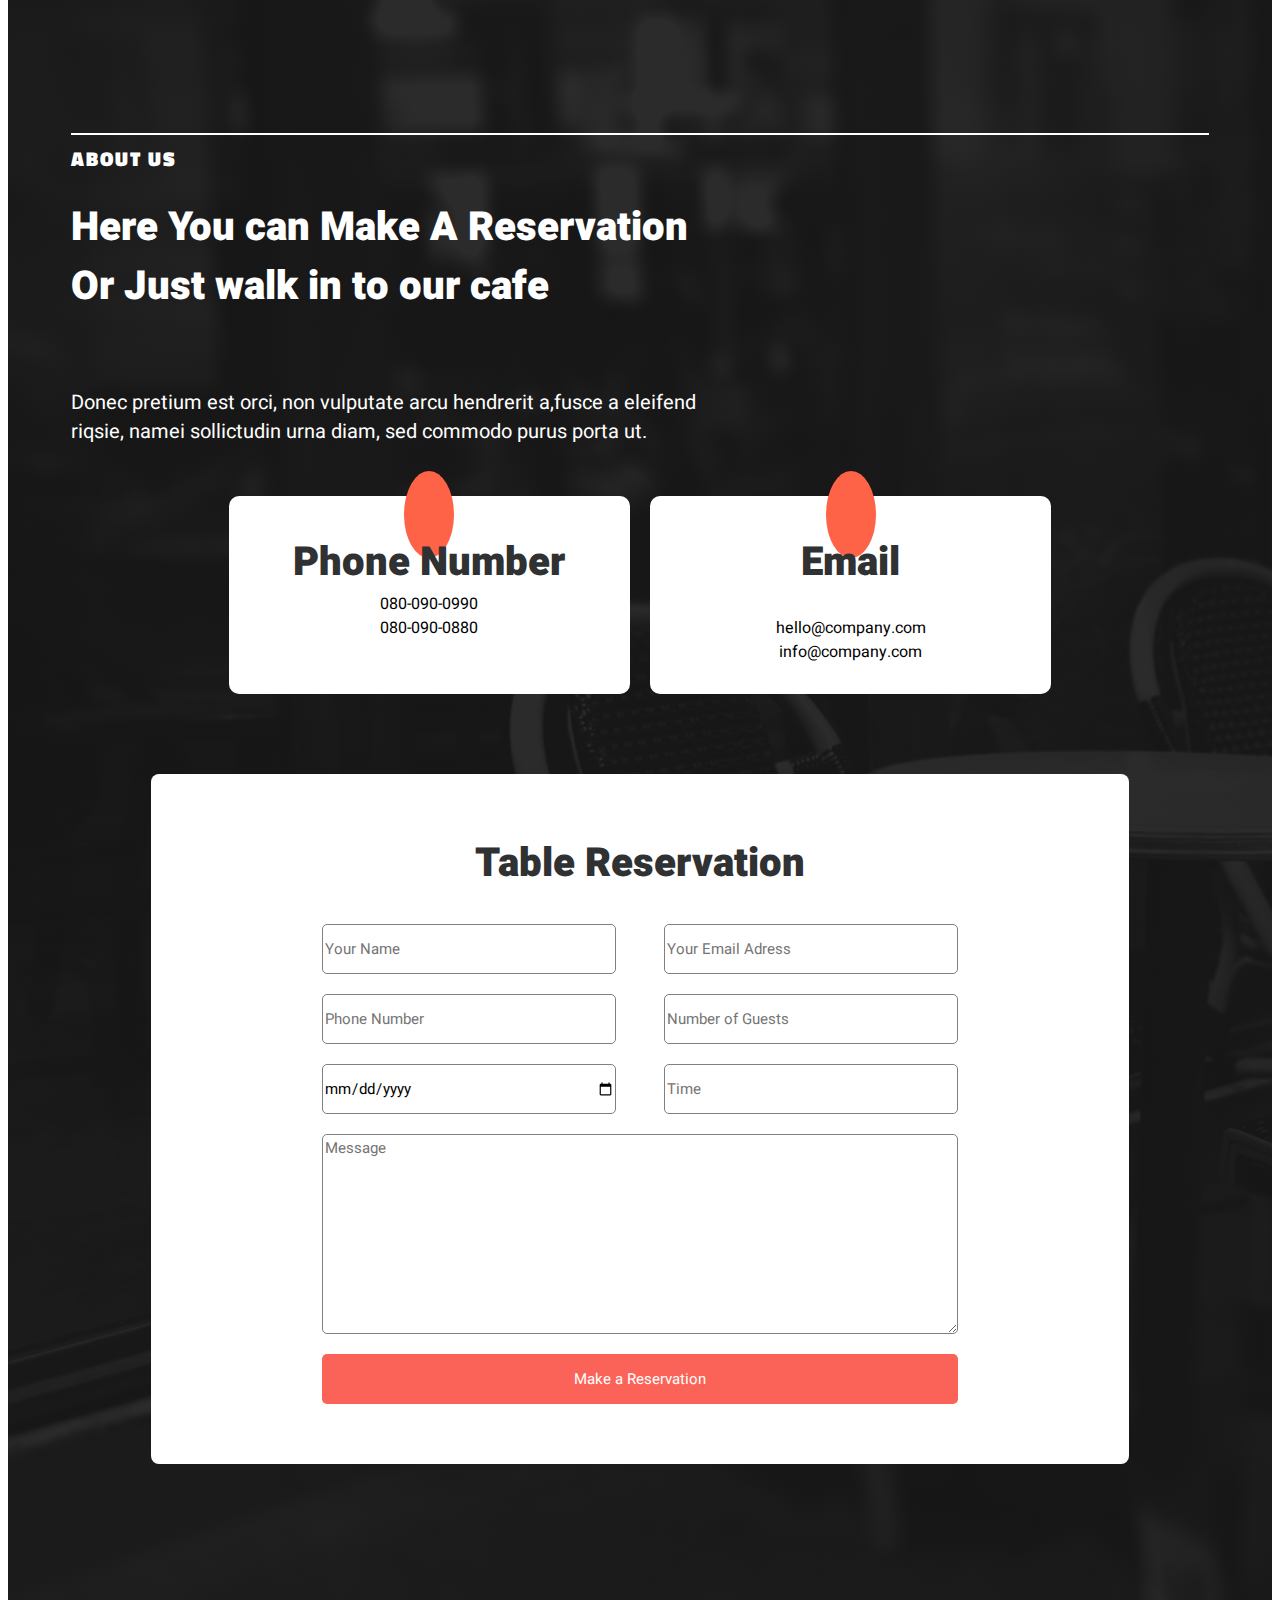
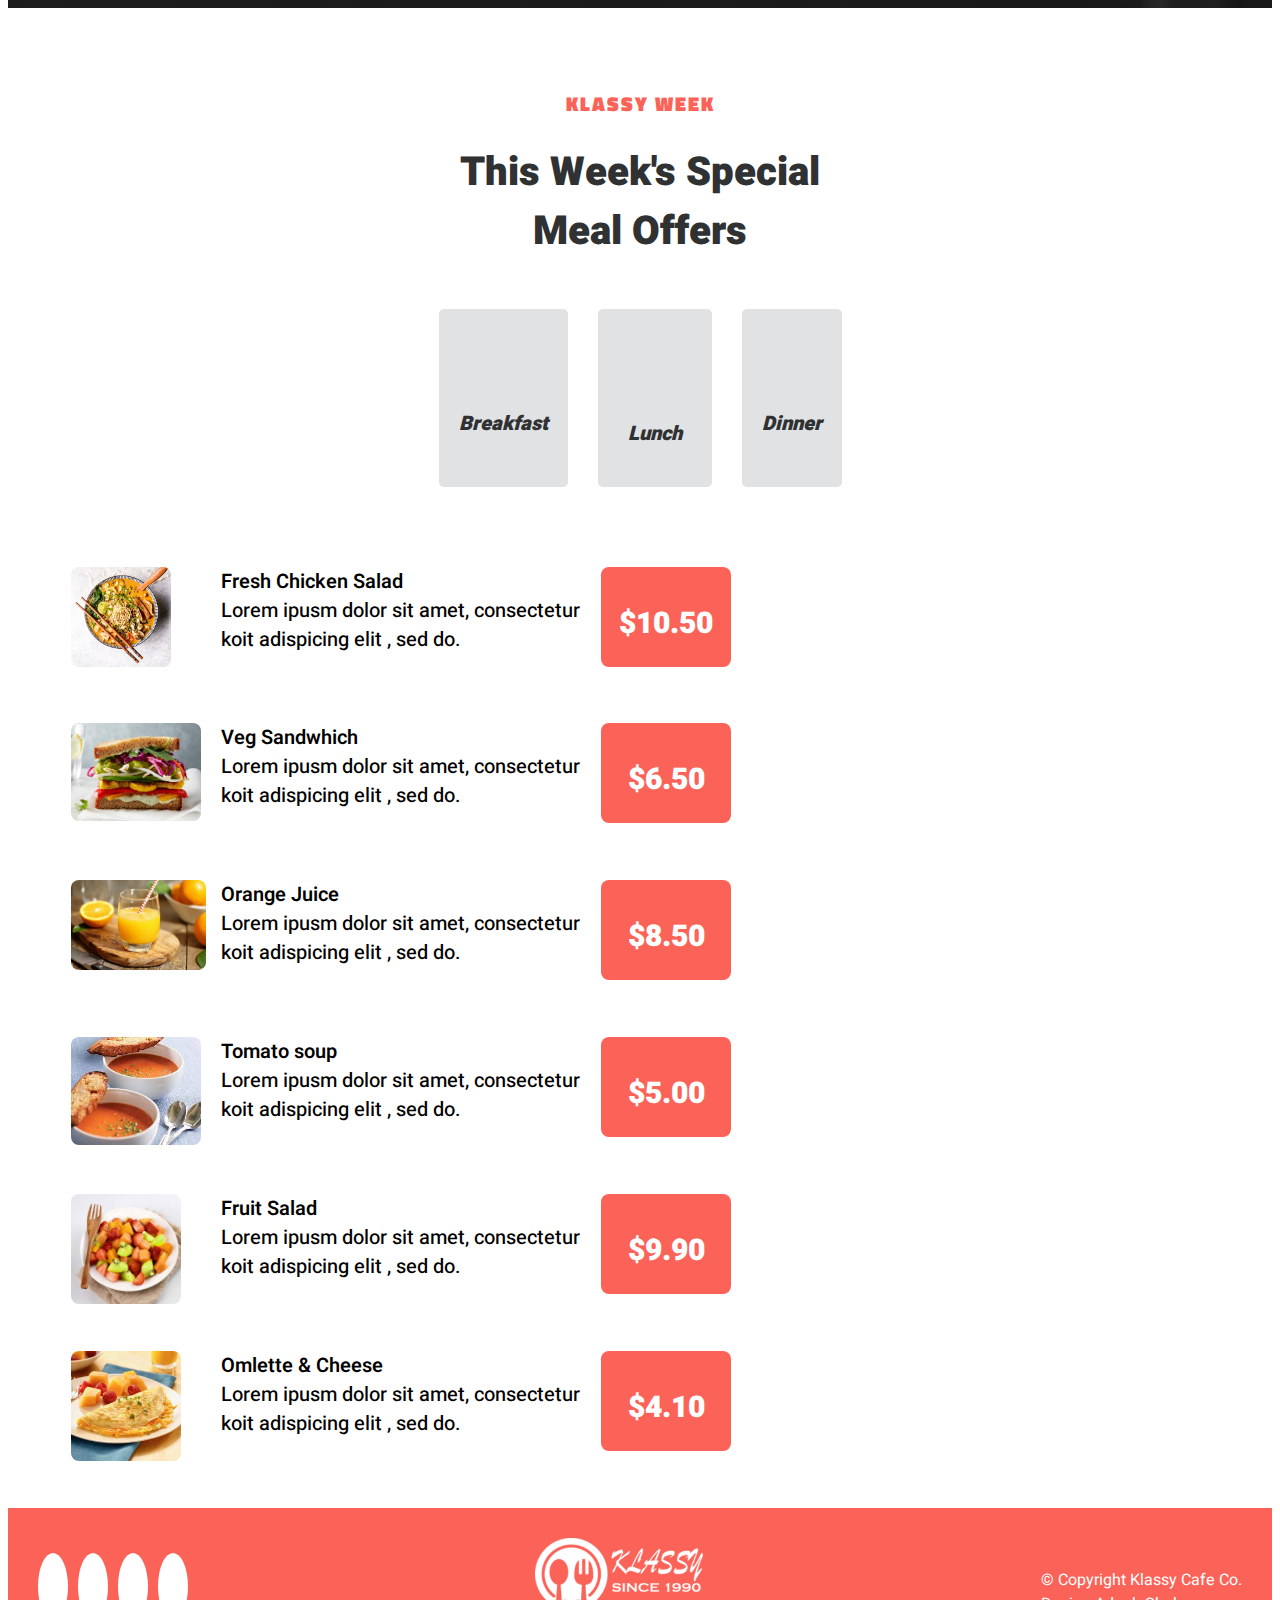
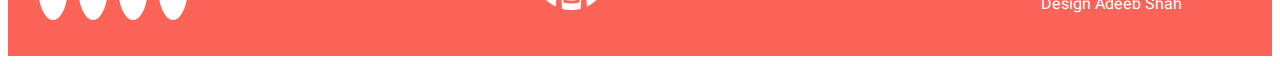
<file: KlassyCafe/index.html>
<!DOCTYPE html>
<html lang="en">
<head>
    <meta charset="UTF-8">
    <meta http-equiv="X-UA-Compatible" content="IE=edge">
    <meta name="viewport" content="width=device-width, initial-scale=1.0">
    <meta name="description" content="KassyCafe">
    <!-- Google fonts Connect CDN-->
    <link rel="preconnect" href="https://fonts.googleapis.com">
    <link rel="preconnect" href="https://fonts.gstatic.com" crossorigin>
    <!-- font icons -->
    <link rel="stylesheet" href="https://cdnjs.cloudflare.com/ajax/libs/font-awesome/5.15.3/css/all.min.css" integrity="sha512-iBBXm8fW90+nuLcSKlbmrPcLa0OT92xO1BIsZ+ywDWZCvqsWgccV3gFoRBv0z+8dLJgyAHIhR35VZc2oM/gI1w==" crossorigin="anonymous" referrerpolicy="no-referrer" />
    <!-- CSS Link -->
    <link rel="stylesheet" href="css/main.css" type="text/css">
    <title>KassyCafe</title>
</head>
<body>
    <!-- Nav bar -->
    <div class="nav first-font">
        <a href="#"> <img src="icon/klassy.ico" alt="logo"></a>
        <a href="#" id="home">Home</a>
        <a href="#">About</a>
        <a href="#" >Menu</a>
        <a href="#">Chefs</a>
        <a href="#">Features</a>
        <a href="#">Contact Us</a>
    </div>
    <!-- Main Function-->
    <div class="main">
        <!-- First Main Top-->
        <div class="top-main">
            <div class="left1">
                <div class="left1-text">
                <span id="logo">KassyCafe</span>
                <br>
                <span class="first-font color-white">THE BEST EXPERIENCE</span>
                <br>
                <br>
                <button id="reservation">Make A Reservation</button>
                </div>
            </div>
            <div class="right1">
                <img src="image/resturant1.jpg" alt="resturant" width="100%">
            </div>
        </div>
        <!-- About Us Main Middle-->
        <div class="mid-main">
            <div class="left2">
                <div class="left-content" style="margin-right: 5%;">
                <hr> <span class="first-font color-tamato">ABOUT US</span>
                <p class="second-font">We Leave A Delicious <br> Memory For You </p>
                <p>Klassy Cafe is one of the best resturant HTML templates with Bootstrap v4.52 CSS Framework. you can Download and feel free to use this website emplate layout forr your resturant business.Ypu are allowed to use this template for commercial purposes</p>
                <br>
                <p>You are NOT  allowed to redistribute the template ZIP file on any template download website. Please Contact us for mroe information</p>
                    <div class="images-left" style="margin-top: 50px;">
                    <img src="image/shuhsi.jpg" alt="sushi" width="200px" id="about-us-banner">
                    <img src="image/chicken.jpg" alt="chiken" width="200px" id="about-us-banner">
                    <img src="image/thai.jpg" alt="thai" width="200px" id="about-us-banner">
                    </div>
                </div>   
            </div>
            <div class="right2">
                <iframe width="100%" height="100%" src="https://www.youtube.com/embed/Ax8zuvqV1Ik" poster="image/resturant.jpg" width="60%" controls style="margin-left: 10%; border: none; border-radius: 8px;">
                </iframe>
            </div>
        </div>
        <!-- Menu Main -->
        <div class="menu-main">
            <div class="heading-menu">
                <hr> <span class="first-font color-tamato">OUR MENU</span>
                <p class="second-font">Our Selection of cakes <br> with quality taste </p>
            </div>
            <div class="menu">
                <div class="cake-cards">
                    <img src="image/cake3.jpg" alt="redVelvet" width="300px">
                    <span class="padding-font menu-style cake1-name-aligniment" id="padding1">Red Velvet Cake</span>
                    <span class="padding-font menu-style cake1-price-aligniment">$8.50</span>
                </div>
                <div class="cake-card2">
                   <img src="image/cake.jpg" alt="redVelvet" width="300px" height="400px">
                    <span class="padding-font menu-style cake2-name-aligniment" id="padding1">Kassy Cup Cake</span>
                    <span class="padding-font menu-style cake2-price-aligniment">$7.25</span>
                </div>
                <div class="cake-card3">
                    <img src="image/cake2.jpg" alt="redVelvet" width="300px" height="400px">
                     <span class="padding-font menu-style card3-name-aligniment" id="padding1">Big Wedding Cake</span>
                     <span class="padding-font menu-style card3-price-aligniment">$25</span>
                 </div>
                 <div class="cake-card4">
                    <img src="image/cake4.jpg" alt="redVelvet" width="300px" height="400px">
                     <span class="padding-font menu-style card4-name-aligniment" id="padding1">Fruit Berries Cake</span>
                     <span class="padding-font menu-style card4-price-aligniment">$10.35</span>
                 </div>
                 <div class="cake-card5">
                    <img src="image/cake5.jpg" alt="redVelvet" width="300px" height="400px">
                     <span class="padding-font menu-style card5-name-aligniment" id="padding1:">Strawberry Pan Cake</span>
                     <span class="padding-font menu-style card5-price-aligniment">$5</span>
                 </div>
            </div>
            </div>
        </div>
        <!-- Chef Main Middle -->
        <div class="chef-main" style="margin-bottom: 6%;">
            <div class="heading-chef" style="text-align: center; margin-top: 5%; margin-bottom: 5%;">
                 <span class="first-font color-tamato" >OUR CHEFS</span>
                <p class="second-font">We offer The Best <br>ingredients for you </p>
            </div>
            <div class="chefs">
                <div class="chef-card1">
                    <img src="image/chef1.jpg" alt="chef 1" class="chef-image-aligniment" width="350px" height="350px">
                    <span class="padding-font chef-name chef-name-aligniment"> Randy Walker</span>
                    <span class="chef-role"> Pastry Chef</span>
                </div>
                <div class="chef-card2">
                    <img src="image/chef2.jpg" alt="chef 1" width="350px" height="350px" class="chef-image-aligniment">
                    <span class="padding-font chef-name chef-name-aligniment"> David Martin</span>
                    <span class="chef-role"> Cookie Chef</span>
                </div>
                <div class="chef-card3">
                    <img src="image/chef3.jpg" alt="chef 1" width="350px" height="350px" class="chef-image-aligniment">
                    <span class="padding-font chef-name chef-name-aligniment"> Kelly Perkson</span>
                    <span class="chef-role"> Pancake Chef</span>
                </div>
            </div>
        </div>
        <!-- Reservation Main  -->
            <div class="reservation">
                <div class="left-reservation color-white">
                    <hr style="border-color: white;"> <span class="first-font color-white">ABOUT US</span>
                    <br>
                    <br>
                    <span class="second-font color-white">Here You can Make A Reservation <br> Or Just walk in to our cafe</span>
                    <br>
                    <br>
                    <br>
                    <br>
                    <span style="font-size: 20px;">Donec pretium est orci, non vulputate arcu hendrerit a,fusce a eleifend <br> riqsie, namei sollictudin urna diam, sed commodo purus porta ut.</span>
                    <div class="trial">
                    <div class="phonenumber-style">
                        <i class="fa fa-phone phone-icon" aria-hidden="true"></i>
                        <br>
                        <span class="second-font">Phone Number</span>
                        <br>
                        <span class="color-black">080-090-0990</span>
                        <br>
                        <span class="color-black">080-090-0880</span>
                    </div>
                    <div class="email-style">
                        <i class="fa fa-envelope email-icon" aria-hidden="true"></i>
                        <br>
                        <span class="second-font">Email</span>
                        <br>
                        <br>
                        <span class="color-black">hello@company.com</span>
                        <br>
                        <span class="color-black">info@company.com</span>
                    </div>
                </div>
                </div>
                <div class="right-reservation">
                    <p class="second-font reservation-heading">Table Reservation</p>
                    <input type="text" name="name" id="res" class="reservation-name" placeholder="Your Name">
                    <input type="email" name="email" id="res"  class="reservation-email" placeholder="Your Email Adress">
                    <input type="number" name="number" id="res" class="reservation-phonenumber" placeholder="Phone Number">
                    <input type="number" name="guets" id="res" class="reservation-guest" placeholder="Number of Guests">
                    <input type="date" name="date" id="res" class="reservation-date">
                    <input type="datetime" name="time" id="res" class="reseravtion-time" placeholder="Time">
                    <textarea name="textarea" id="res" cols="30" rows="10" class="reservation-message" placeholder="Message"></textarea>
                    <input type="submit" id="res" class="reservation-button" value="Make a Reservation">
                </div>
                </div>
            </div>
            <!-- Offers Main division -->
            <div class="klassy-week">
                <span class="first-font" style="color: #fb6358;"> KLASSY WEEK</span>
                <br><br>
                <span class="second-font">This Week's Special <br>Meal Offers</span>
                <br><br><br>
                <div class="logos breakfast-offer">
                <i class="fas fa-coffee breakfast-icon"> <br> <span style="font-size: 20px;" class="second-font"> Breakfast </i>
                <br>
                <i class="fas fa-hamburger burger-icon"><br> <span style="font-size: 20px;" class="second-font"> Lunch </i>
                <i class="fas fa-utensils dinner-icon"> <br> <span style="font-size: 20px;" class="second-font"> Dinner </i>
                </div>
                <div class="first-offer">
                <div class="week-offer">
                    <img src="image/bow1.jpg" alt="bowl1" class="bowl" width="100px">
                    <span class="bowl-text"> Fresh Chicken Salad <br> <span class="bowl-descrption"> Lorem ipusm dolor sit amet, consectetur <br> koit adispicing elit , sed do. </span></span>
                    <span class="second-font bowl-price"> $10.50</span>
                </div>
                <div class="week-offer2">
                    <img src="image/bow2.jpg" alt="bowl1" class="bowl" width="130px">
                    <span class="bowl-text"> Veg Sandwhich <br> <span class="bowl-descrption"> Lorem ipusm dolor sit amet, consectetur <br> koit adispicing elit , sed do. </span></span>
                    <span class="second-font bowl-price"> $6.50</span>
                </div>
            </div>
            <div class="second-offer">
                <div class="week-offer3">
                    <img src="image/bow3.jpg" alt="bowl1" class="bowl" width="135px">
                    <span class="bowl-text"> Orange Juice <br> <span class="bowl-descrption"> Lorem ipusm dolor sit amet, consectetur <br> koit adispicing elit , sed do. </span></span>
                    <span class="second-font bowl-price"> $8.50</span>
                </div>
                <div class="week-offer4">
                    <img src="image/bow4.jpg" alt="bowl1" class="bowl" width="130px">
                    <span class="bowl-text"> Tomato soup <br> <span class="bowl-descrption"> Lorem ipusm dolor sit amet, consectetur <br> koit adispicing elit , sed do. </span></span>
                    <span class="second-font bowl-price"> $5.00</span>
                </div>
            </div>
            <div class="third-offer">
                <div class="week-offer4">
                    <img src="image/bow5.jpg" alt="bowl1" class="bowl" width="110px">
                    <span class="bowl-text"> Fruit Salad <br> <span class="bowl-descrption"> Lorem ipusm dolor sit amet, consectetur <br> koit adispicing elit , sed do. </span></span>
                    <span class="second-font bowl-price"> $9.90</span>
                </div>
                <div class="week-offer5">
                    <img src="image/bow6.jpg" alt="bowl1" class="bowl" width="110px">
                    <span class="bowl-text"> Omlette & Cheese <br> <span class="bowl-descrption"> Lorem ipusm dolor sit amet, consectetur <br> koit adispicing elit , sed do. </span></span>
                    <span class="second-font bowl-price"> $4.10</span>
                </div>
            </div>
            </div>
            <!-- Footer Divison -->
            <div class="footer">
                <div class="leftside-footer footer-style">
                <i class="fab fa-facebook-f"></i>
                <i class="fab fa-twitter"></i>
                <i class="fab fa-linkedin"></i>
                <i class="fab fa-instagram"></i>
                 </div>
                <div class="mid-footer">
                <img src="icon/logo2.ico" alt="logo2" width="170px">
                 </div>
                <div class="end-footer">
                <span>&copy; Copyright Klassy Cafe Co. <br> Design Adeeb Shah</span>
                </div>
            </div>
    </div>
</body>
</html>
</file>
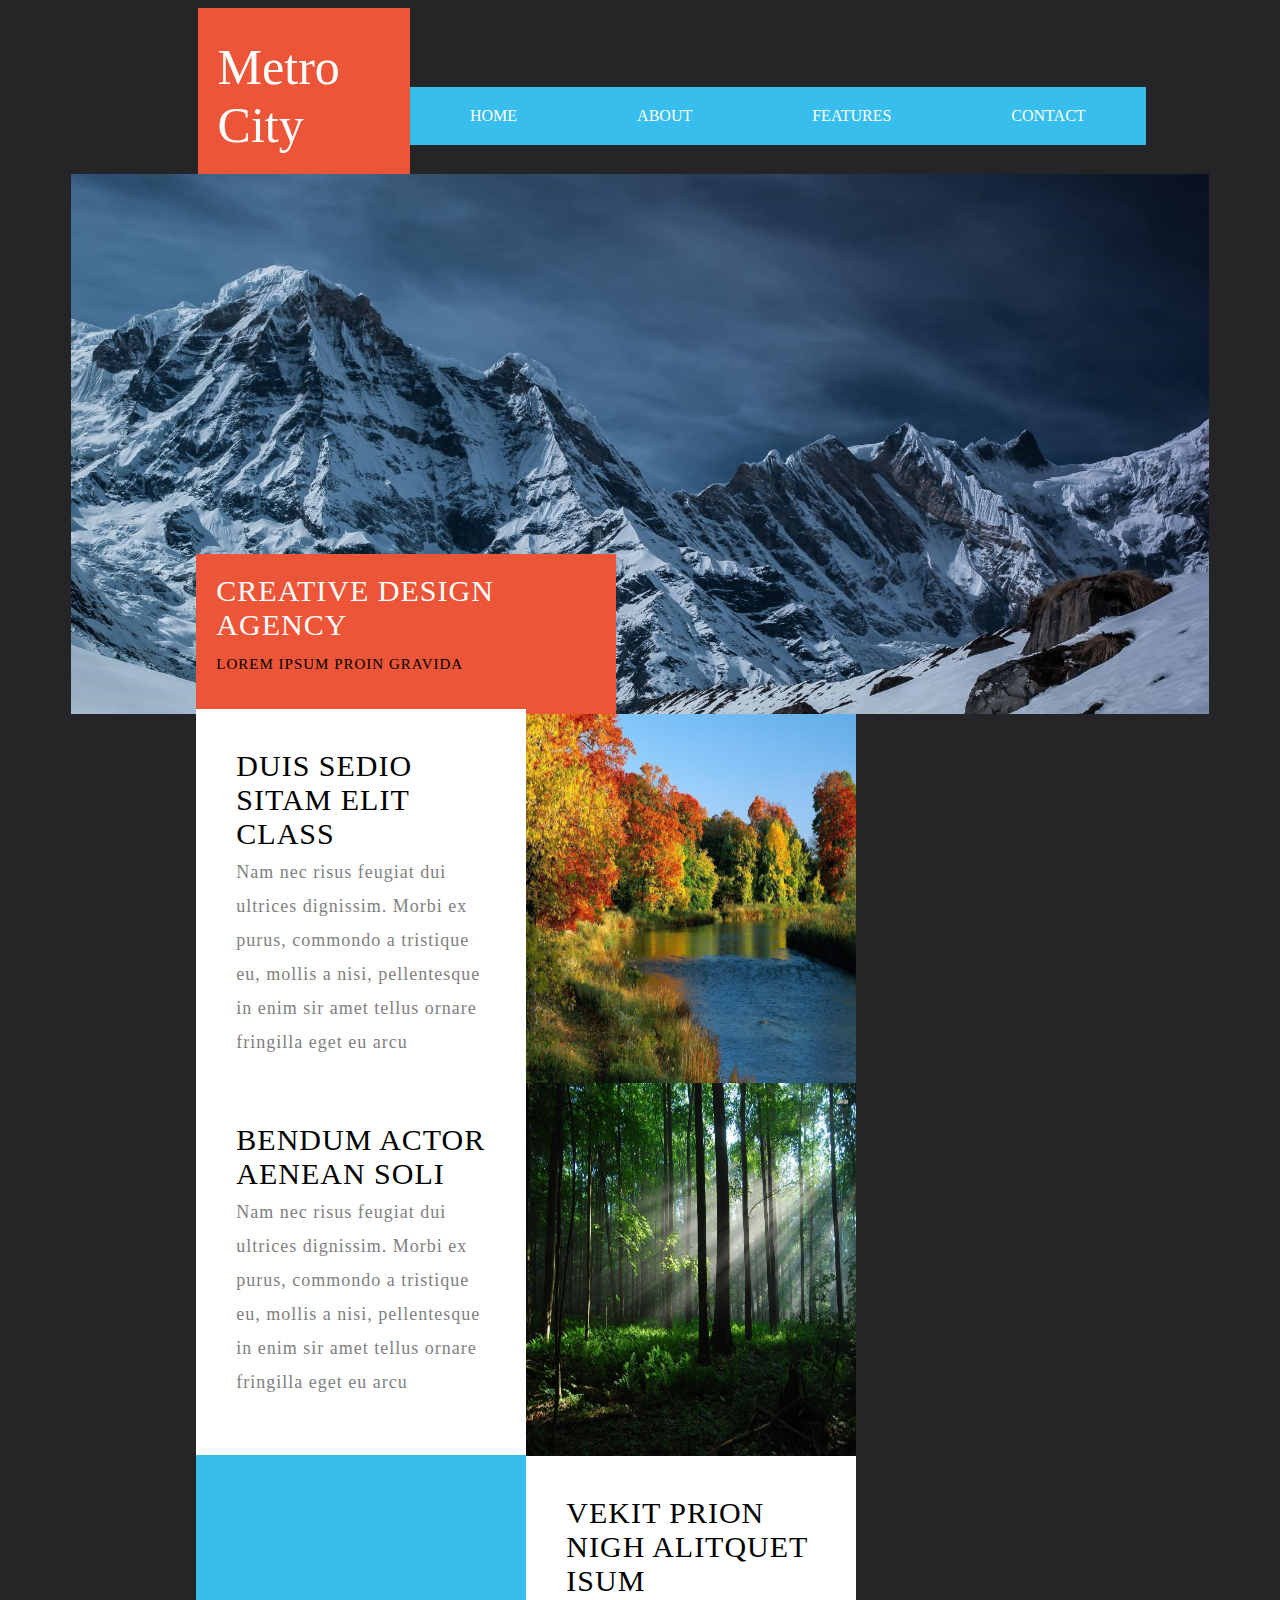
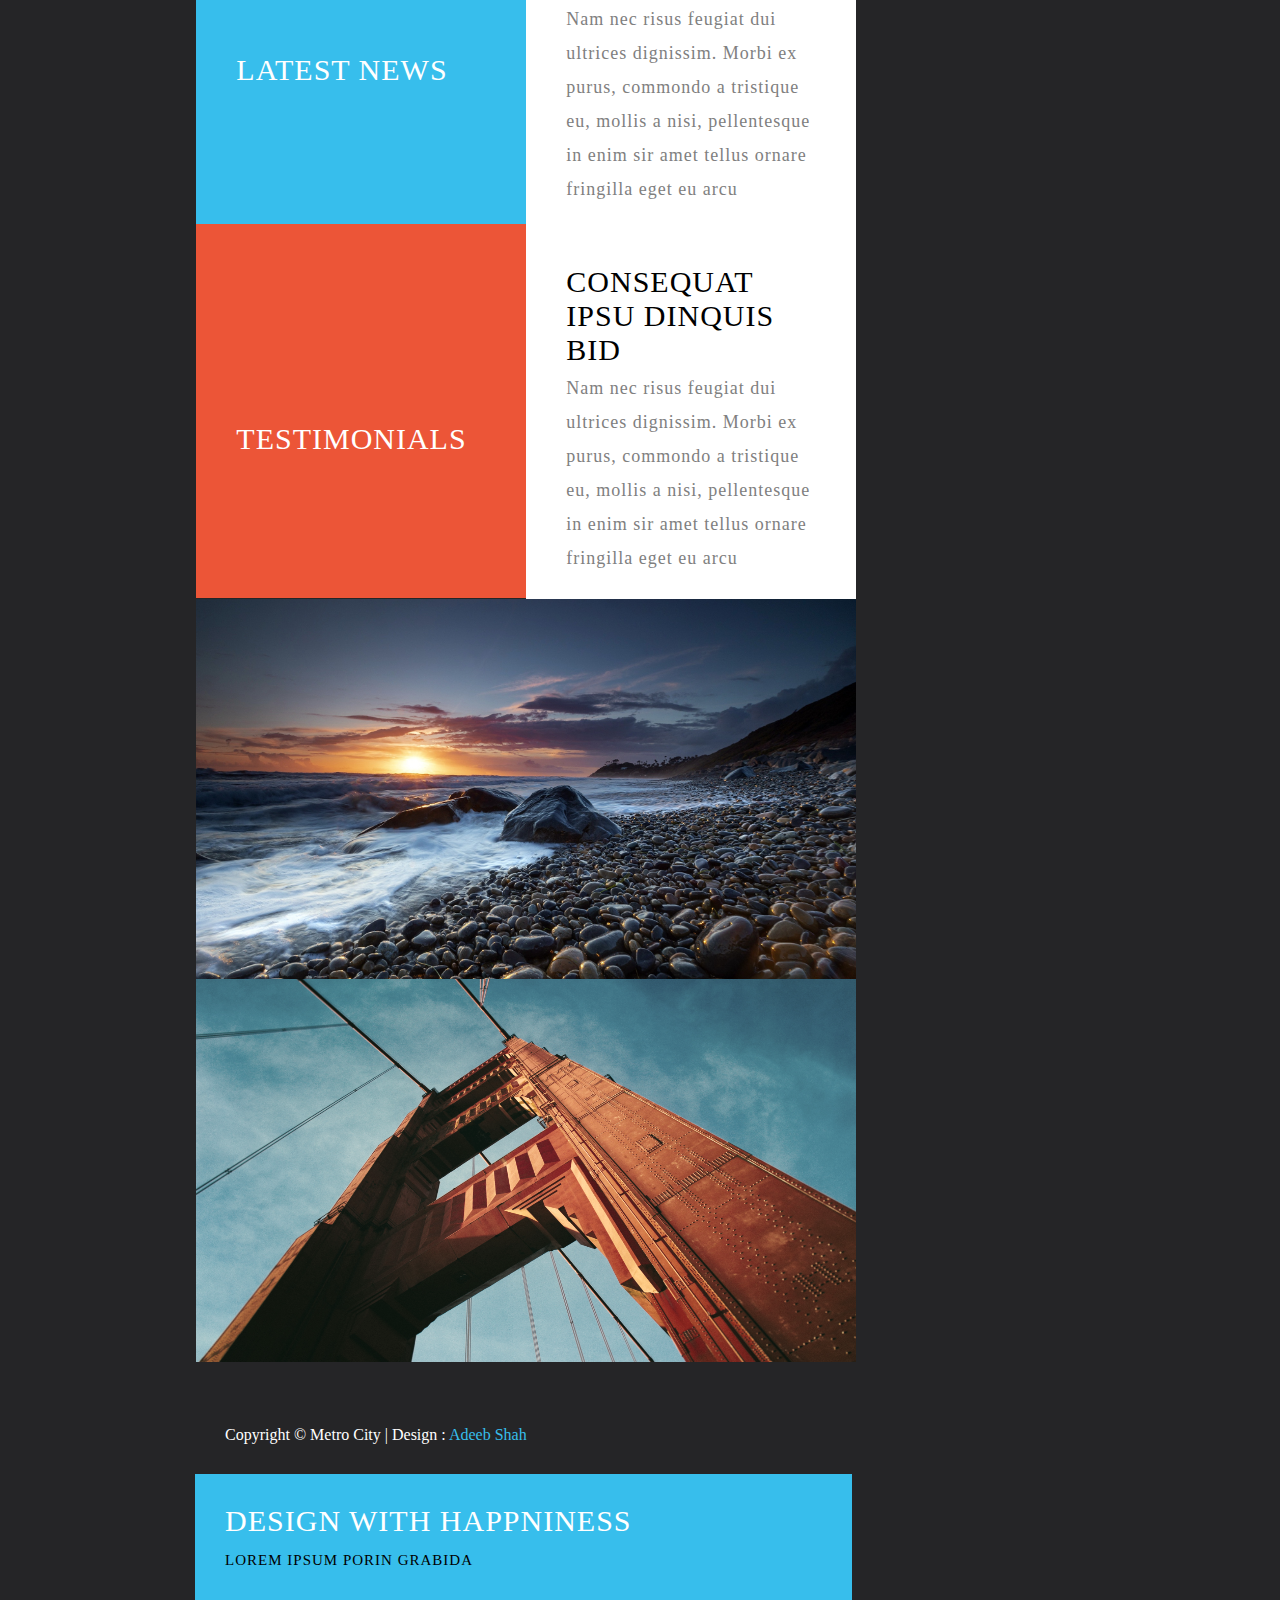
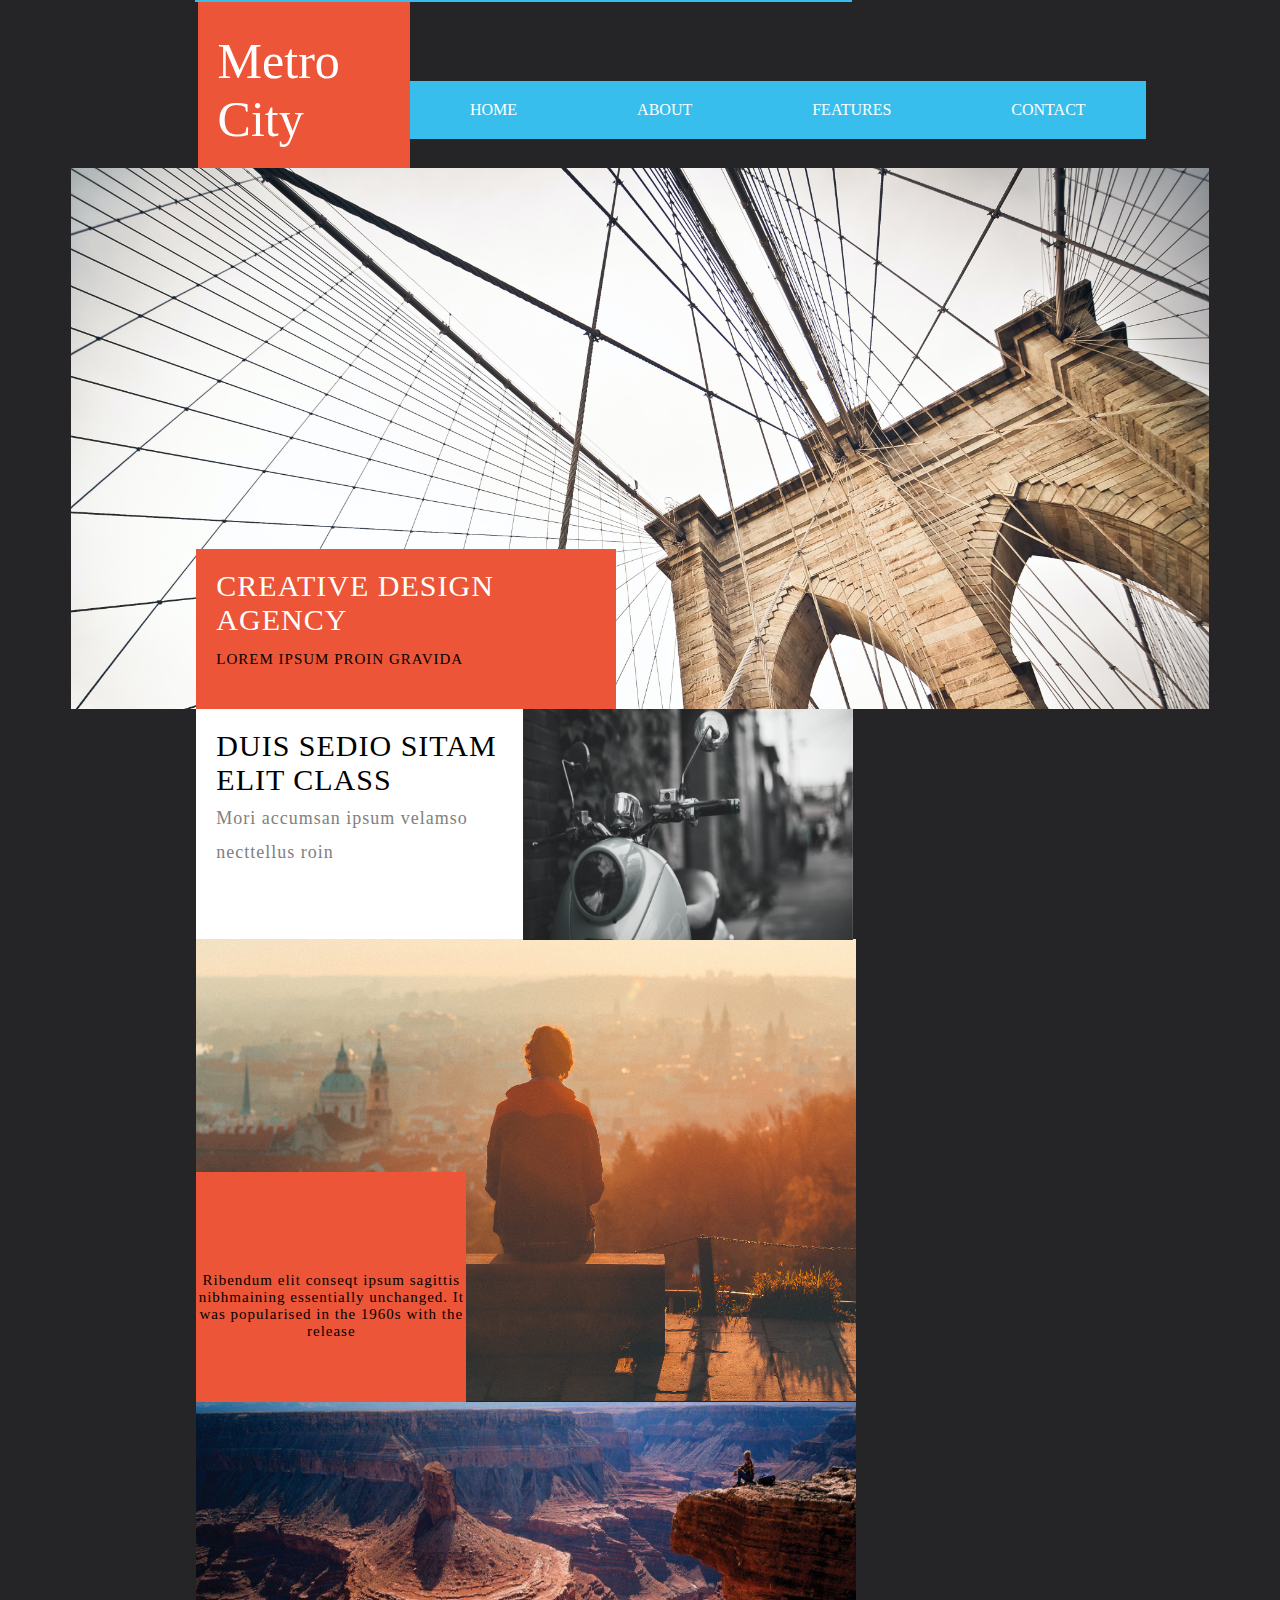
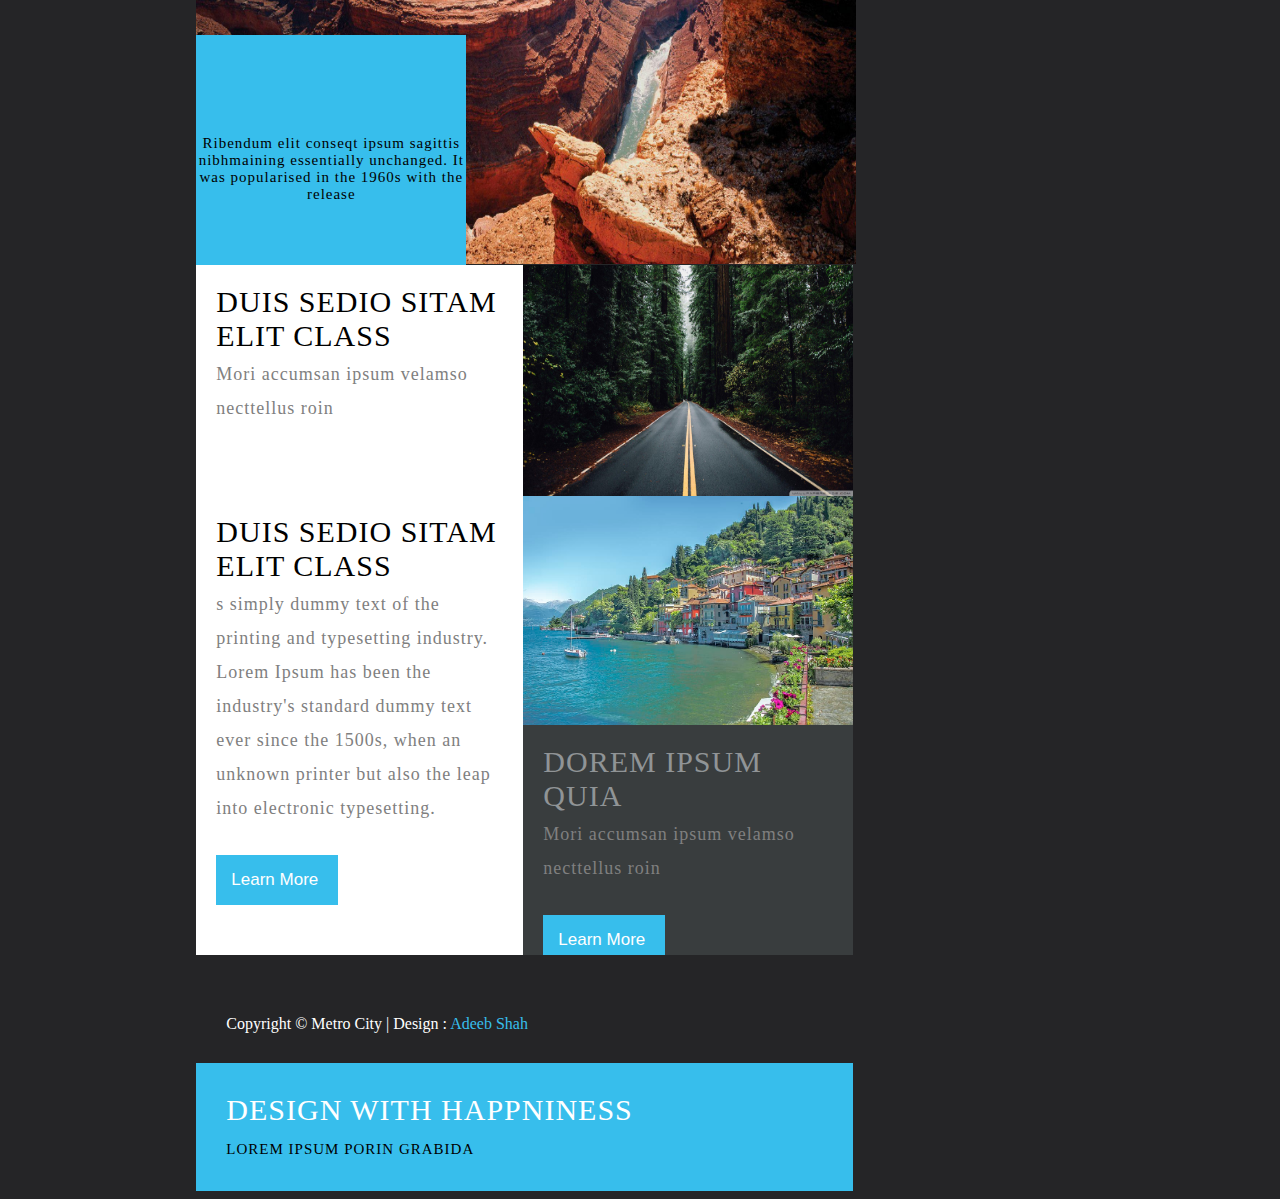
<file: MetroCity/index.html>
<!DOCTYPE html>
<html lang="en">
<head>
    <meta charset="UTF-8">
    <meta http-equiv="X-UA-Compatible" content="IE=edge">
    <meta name="viewport" content="width=device-width, initial-scale=1.0">
    <meta name="description" content="Metro City">
    <!-- Icon CDM -->
    <link rel="stylesheet" href="https://cdnjs.cloudflare.com/ajax/libs/font-awesome/5.15.3/css/all.min.css" integrity="sha512-iBBXm8fW90+nuLcSKlbmrPcLa0OT92xO1BIsZ+ywDWZCvqsWgccV3gFoRBv0z+8dLJgyAHIhR35VZc2oM/gI1w==" crossorigin="anonymous" referrerpolicy="no-referrer" />
    <!-- CSS CDN -->
    <link rel="stylesheet" href="css/main.css" type="text/css">
    <title>Metro City</title>
</head>
<body>
    <!-- Navigation Bar -->
    <div class="nav">
        <a href="#" id="logo">Metro City</a>
        <a href="#" id="nav-bar" class="nav-start mobilepad">HOME</a>
        <a href="#" id="nav-bar">ABOUT</a>
        <a href="#" id="nav-bar">FEATURES</a>
        <a href="#" id="nav-bar">CONTACT</a>
    </div>
    <!-- Main Content -->
    <div class="main">
        <!-- Main - top Grid View -->
        <div class="main-top">
            <img src="image/mountains.png" alt="mountain" width="">
            <span class="first-font top-padding">CREATIVE DESIGN AGENCY <br> <span class="second-font">LOREM IPSUM PROIN GRAVIDA</span></span>
        </div>
        <div class="main-mid">
                <div class="white-block">
                    <p class="first-font" style="color:black;">DUIS SEDIO SITAM ELIT CLASS <br> <span class="third-font">Nam nec risus feugiat dui ultrices dignissim. 
                     Morbi ex purus, commondo a tristique eu, mollis a nisi, pellentesque in enim sir amet tellus ornare fringilla eget eu arcu</span></p>
                </div>
                <div class="img-block">
                    <img src="image/woods.jpg" alt="woods" width="330px" height="370px">
                </div>
                <div class="white-block">
                    <p class="first-font" style="color:black;">BENDUM ACTOR <br> AENEAN SOLI <br> <span class="third-font">Nam nec risus feugiat dui ultrices dignissim. 
                     Morbi ex purus, commondo a tristique eu, mollis a nisi, pellentesque in enim sir amet tellus ornare fringilla eget eu arcu</span></p>
                </div>
                <div class="img-block">
                    <img src="image/woods2.jpg" alt="woods" width="330px" height="374px" id="img-mid">
                </div>
                <div class="blue-block">
                    <p class="first-font" id="block-align"> <i class="fa fa-bars icon" aria-hidden="true" style="color: white;" ></i> <br> LATEST NEWS</span></p>
                </div>
                <div class="white-block">
                    <p class="first-font" style="color:black;">VEKIT PRION NIGH ALITQUET ISUM <br> <span class="third-font">Nam nec risus feugiat dui ultrices dignissim. 
                     Morbi ex purus, commondo a tristique eu, mollis a nisi, pellentesque in enim sir amet tellus ornare fringilla eget eu arcu</span></p>
                </div>
                <div class="red-block">
                    <p class="first-font" id="block-align"> <i class="fas fa-comments icon" style="color: white;" ></i> <br> TESTIMONIALS</span></p>
                </div>
                <div class="white-block">
                    <p class="first-font" style="color:black;">CONSEQUAT IPSU DINQUIS BID<br> <span class="third-font">Nam nec risus feugiat dui ultrices dignissim. 
                     Morbi ex purus, commondo a tristique eu, mollis a nisi, pellentesque in enim sir amet tellus ornare fringilla eget eu arcu</span></p>
                </div>
            </div>
            <!-- Main - Mid Grid View-->
            <div class="main-mid-image">
                <div class="footer-img-block1">
                    <img src="image/seastones.jpg" alt="seastones">
                    <p class="like"><i class="fas fa-heart like"></i>23</p>
                </div>
                <div class="footer-img-block2">
                    <img src="image/redbrige.jpg" alt="redbrige">
                </div>
         </div>
    </div>
        <!-- Footer -->
         <div class="footer">
             <div class="footer1">
             <p class="footer-text">Copyright &copy; Metro City | Design : <span style="color: #37BEEC;"> Adeeb Shah </span></p>
            </div>
            <div class="footer2">
                <p class="first-font">DESIGN WITH HAPPNINESS<br> <span class="second-font">LOREM IPSUM PORIN GRABIDA</span></p>
            </div>
         </div>
         <!-- Navigation Bar -->
         <div class="nav">
            <a href="#" id="logo">Metro City</a>
            <a href="#" id="nav-bar" class="nav-start">HOME</a>
            <a href="#" id="nav-bar">ABOUT</a>
            <a href="#" id="nav-bar">FEATURES</a>
            <a href="#" id="nav-bar">CONTACT</a>
        </div>
         <!-- Main - top Grid View -->
        <div class="main2">
            <div class="main-top">
                <img src="image/broke-bridge.jpg" alt="mountain" width="">
                <span class="first-font top-padding">CREATIVE DESIGN AGENCY <br> <span class="second-font">LOREM IPSUM PROIN GRAVIDA</span></span>
            </div>
            <!-- Main - Mid Grid View-->
            <div class="second-page-main">
                <div class="flex-layout">
                <div class="grid-layout">
                    <p class="first-font block1">DUIS SEDIO SITAM ELIT CLASS <br> <span class="third-font">Mori accumsan ipsum velamso necttellus roin</span></p>
                    <img src="image/sccoter.jpg" alt="sccoter" width="330px" height="231px" class="block2">
                    <img src="image/canyan.jpg" alt="canyan" width="660px" height="462px" class="block3">
                    <p class="second-font blue-block2">Ribendum elit conseqt ipsum sagittis nibhmaining essentially unchanged. It was popularised in the 1960s with the release</p>
                    <img src="image/sunset.jpg" alt="sunset" id="block5">
                    <p class="second-font" id="red-block2">Ribendum elit conseqt ipsum sagittis nibhmaining essentially unchanged. It was popularised in the 1960s with the release</p>
                    <img src="image/lake.jpg" alt="lake" width="330px" height="231px" class="block6"> 
                    <img src="image/road.jpg" alt="road" width="330px" height="231px" class="block7"> 
                    <p class="first-font block8">DUIS SEDIO SITAM ELIT CLASS <br> <span class="third-font">s simply dummy text of the printing and typesetting industry. Lorem Ipsum has been the industry's
                         standard dummy text ever since the 1500s, when an unknown printer but also the leap into electronic typesetting.</span> <br>  <br> <button>Learn More</button></p>
                    <p class="first-font block9">DUIS SEDIO SITAM ELIT CLASS <br> <span class="third-font">Mori accumsan ipsum velamso necttellus roin</span></p>
                    <p class="first-font block10">DOREM IPSUM QUIA <br> <span class="third-font">Mori accumsan ipsum velamso necttellus roin</span> <br> <br> <button>Learn More</button></p>
                </div>
            </div>
        </div>
        <!-- Footer -->
            <div class="footer-last">
                        <div class="footer1">
                        <p class="footer-text">Copyright &copy; Metro City | Design : <span style="color: #37BEEC;"> Adeeb Shah </span></p>
                       </div>
                       <div class="footer2">
                           <p class="first-font">DESIGN WITH HAPPNINESS<br> <span class="second-font">LOREM IPSUM PORIN GRABIDA</span></p>
                       </div>
            </div>
</body>
</html>
</file>
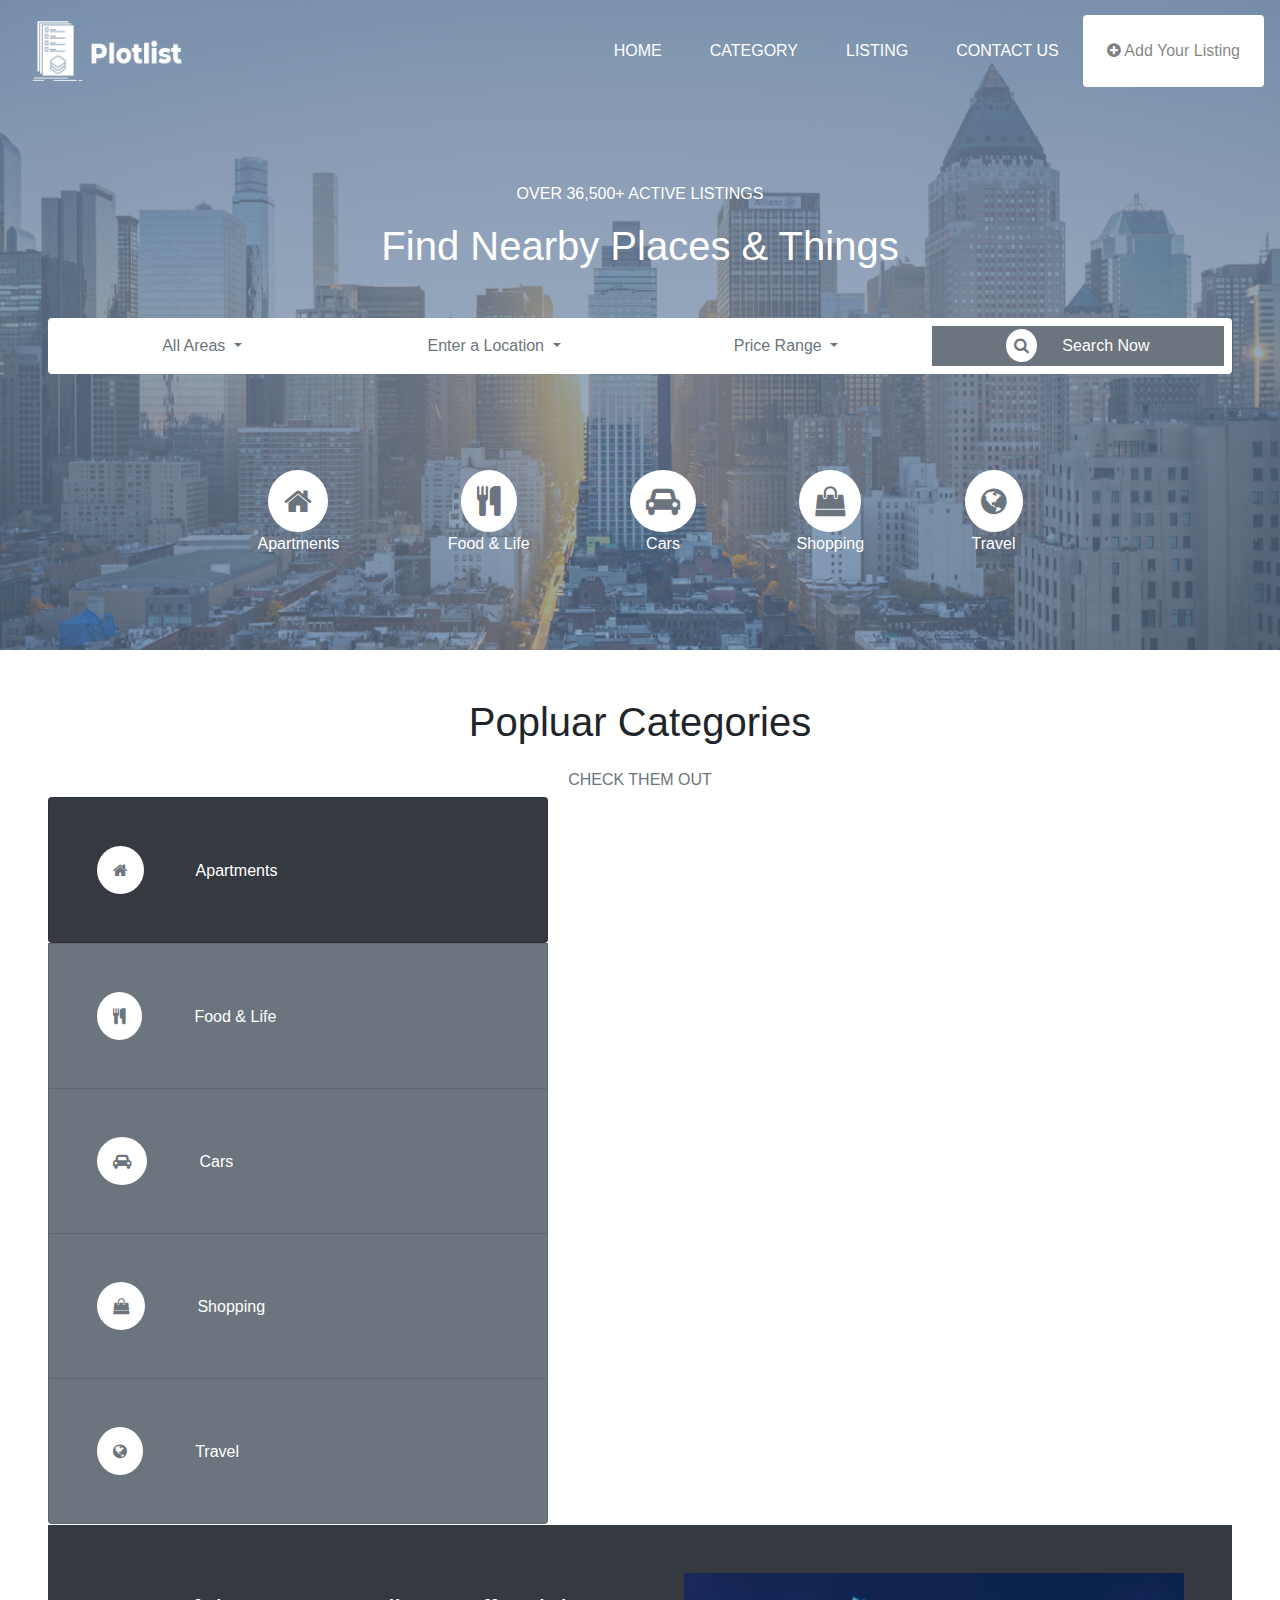
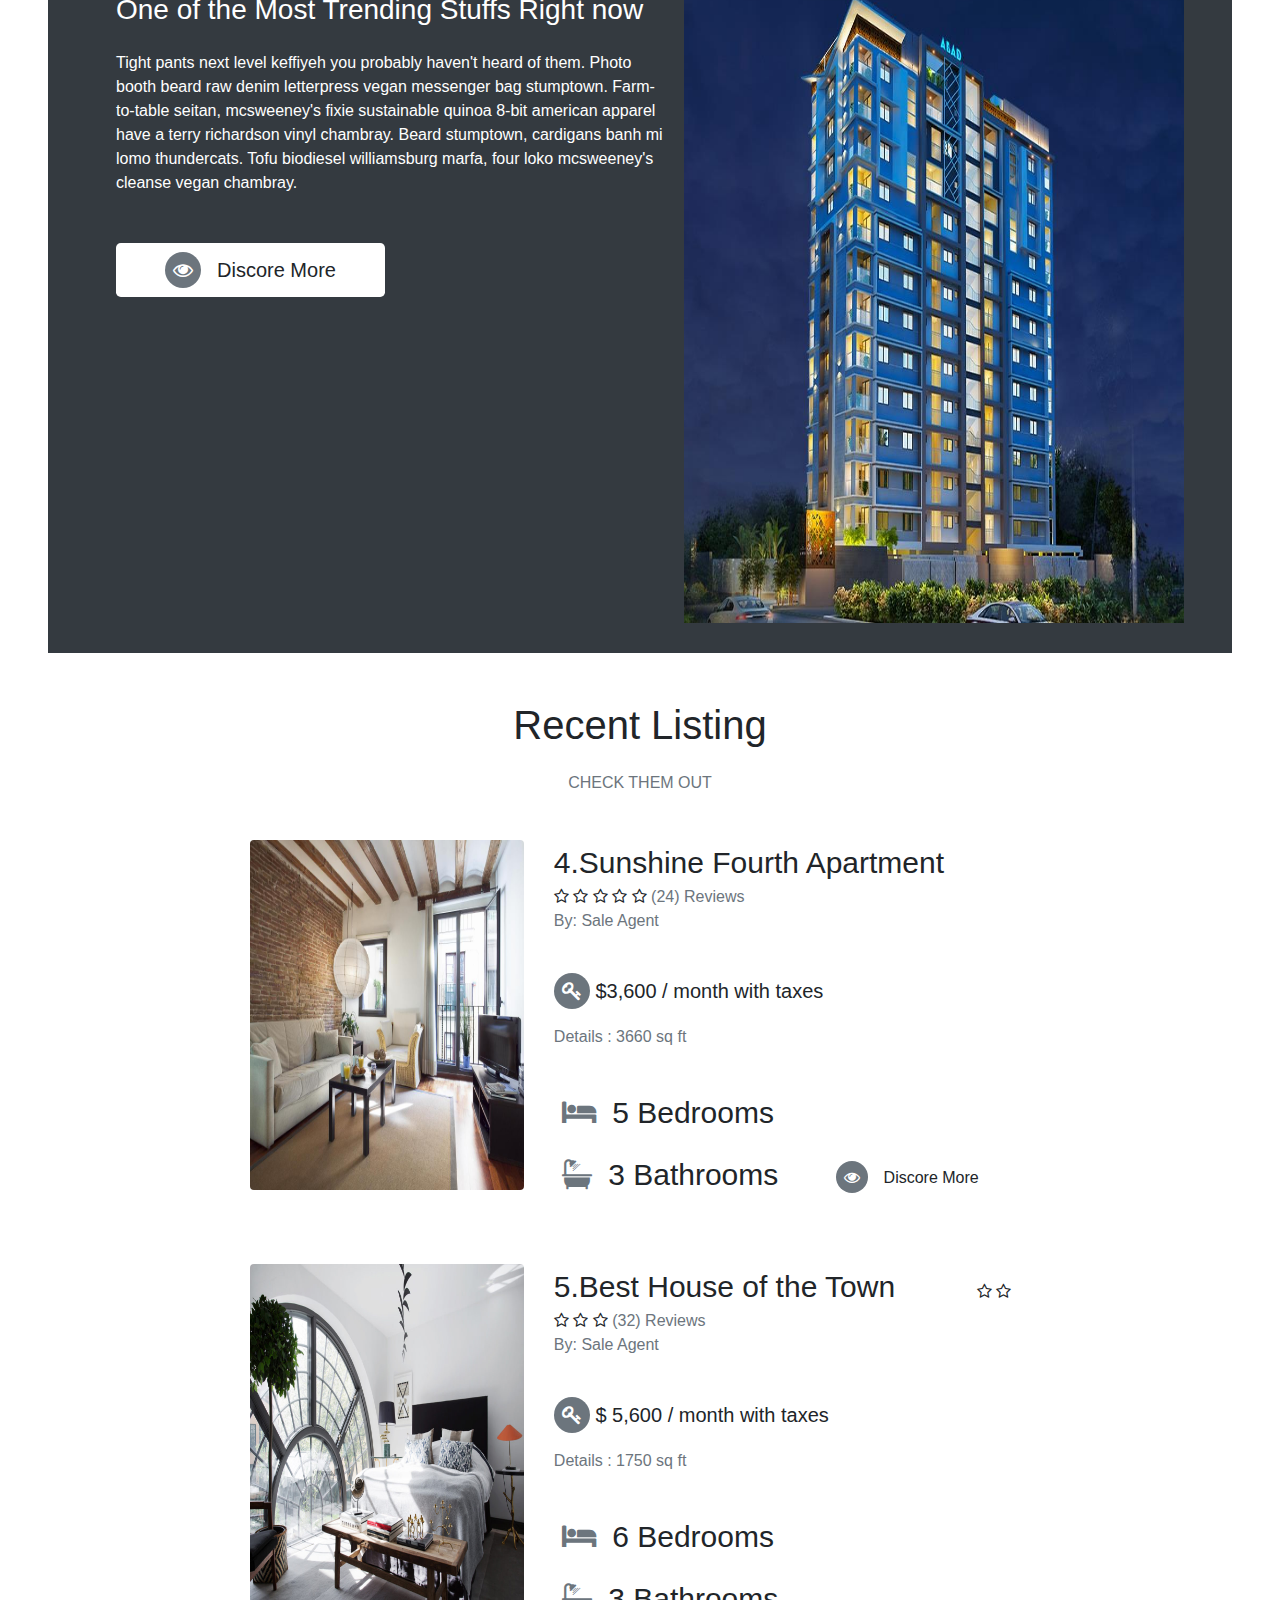
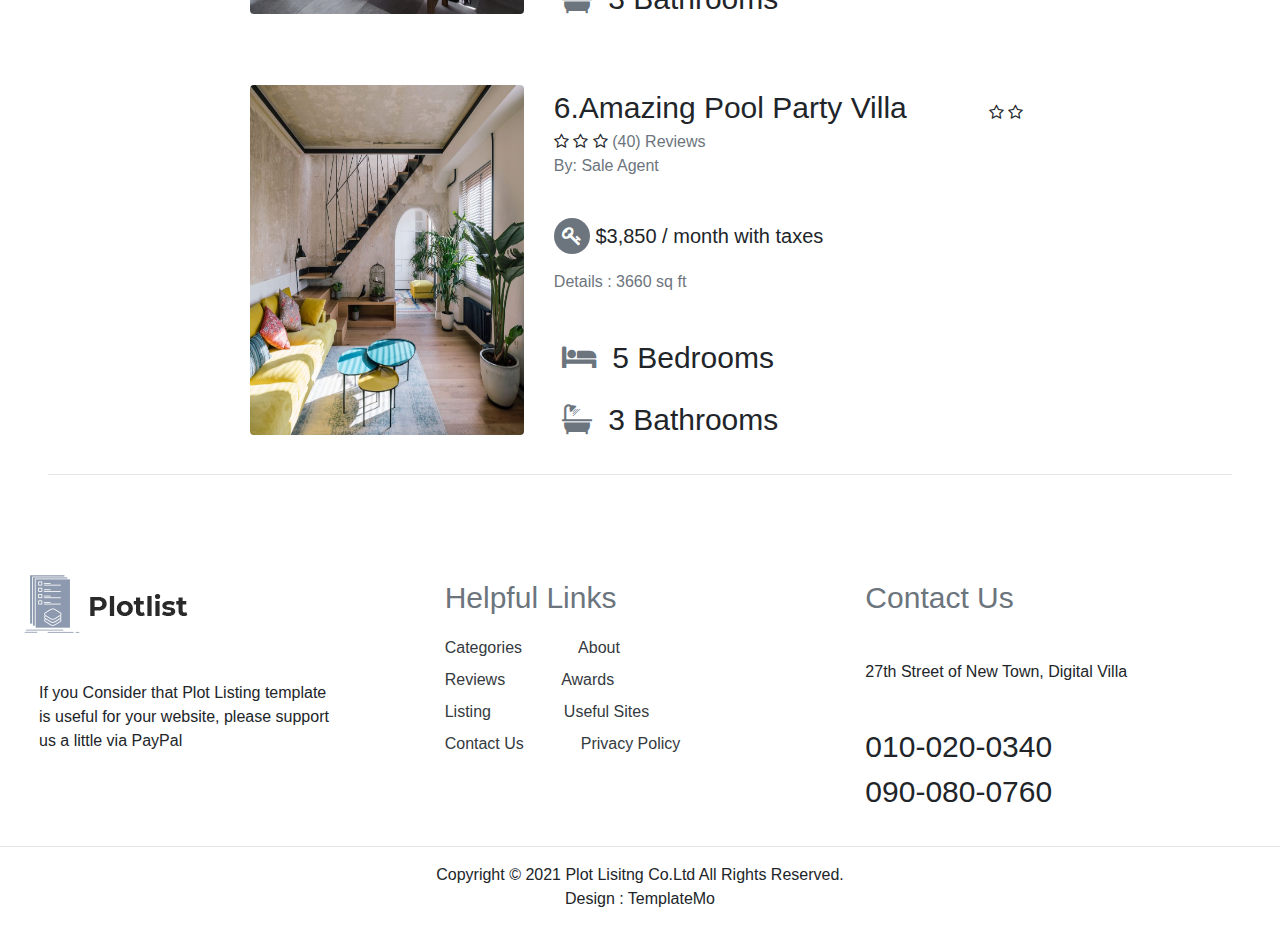
<file: PlotList/index.html>
<!DOCTYPE html>
<html lang="en">
<head>
    <meta charset="UTF-8">
    <meta http-equiv="X-UA-Compatible" content="IE=edge">
    <meta name="viewport" content="width=device-width, initial-scale=1.0">
    <!-- Font Icons CDN -->
    <link rel="stylesheet" href="https://cdnjs.cloudflare.com/ajax/libs/font-awesome/4.7.0/css/font-awesome.css" integrity="sha512-5A8nwdMOWrSz20fDsjczgUidUBR8liPYU+WymTZP1lmY9G6Oc7HlZv156XqnsgNUzTyMefFTcsFH/tnJE/+xBg==" crossorigin="anonymous" referrerpolicy="no-referrer" />
    <!-- Bootstrap CDN -->
    <link rel="stylesheet" href="https://stackpath.bootstrapcdn.com/bootstrap/4.4.1/css/bootstrap.min.css" integrity="sha384-Vkoo8x4CGsO3+Hhxv8T/Q5PaXtkKtu6ug5TOeNV6gBiFeWPGFN9MuhOf23Q9Ifjh" crossorigin="anonymous">
    <!-- Main CSS CDN -->
    <link rel="stylesheet" href="css/main.css">
    <title>PlotList</title>
</head>
<body>
    <!-- Navbar -->
    <div class="top">
    <nav class="navbar navbar-expand-lg navbar-light bg-transparent">
    <nav class="navbar navbar-light ">
        <a class="navbar-brand" href="#">
      <img src="image/logo.png" width="150" height="60" alt="">
        </a>
    </nav>
        <button class="navbar-toggler" type="button" data-toggle="collapse" data-target="#navbarNav" aria-controls="navbarNav" aria-expanded="false" aria-label="Toggle navigation">
          <span class="navbar-toggler-icon"></span>
        </button>
        <div class="collapse navbar-collapse" id="navbarNav">
          <ul class="navbar-nav ml-auto">
            <li class="nav-item active p-3">
              <a class="nav-link text-white" href="#">HOME <span class="sr-only">(current)</span></a>
            </li>
            <li class="nav-item p-3">
              <a class="nav-link text-white" href="#">CATEGORY</a>
            </li>
            <li class="nav-item p-3">
              <a class="nav-link text-white" href="#">LISTING</a>
            </li>
            <li class="nav-item p-3">
              <a class="nav-link text-white" href="#">CONTACT US</a>
            </li>
            <li class="nav-item p-3 bg-white rounded">
                <a class="nav-link" href="#">
                <i class="fa fa-plus-circle" aria-hidden="true"></i>
                Add Your Listing</a>
              </li>
          </ul>
        </div>
      </nav>
      <div class="top-mid">
          <p class="text-center text-white">OVER 36,500+ ACTIVE LISTINGS</p>
          <h1 class="text-center fw-bolder text-white">Find Nearby Places & Things</h1>
          <nav class="nav nav-justified mx-5 bg-white p-2 rounded mt-5">
            <li class="nav-item dropdown">
                <a class="nav-link dropdown-toggle text-secondary" href="#" id="navbarDropdown" role="button" data-toggle="dropdown" aria-haspopup="true" aria-expanded="false">
                  All Areas
                </a>
                <div class="dropdown-menu" aria-labelledby="navbarDropdown">
                  <a class="dropdown-item" href="#">Action</a>
                  <a class="dropdown-item" href="#">Another action</a>
                </div>
                <li class="nav-item dropdown">
                    <a class="nav-link dropdown-toggle text-secondary" href="#" id="navbarDropdown" role="button" data-toggle="dropdown" aria-haspopup="true" aria-expanded="false">
                      Enter a Location
                    </a>
                    <div class="dropdown-menu" aria-labelledby="navbarDropdown">
                      <a class="dropdown-item" href="#">Action</a>
                      <a class="dropdown-item" href="#">Another action</a>
                    </div>
                    <li class="nav-item dropdown">
                        <a class="nav-link dropdown-toggle text-secondary" href="#" id="navbarDropdown" role="button" data-toggle="dropdown" aria-haspopup="true" aria-expanded="false">
                          Price Range
                        </a>
                        <div class="dropdown-menu" aria-labelledby="navbarDropdown">
                          <a class="dropdown-item" href="#">Action</a>
                          <a class="dropdown-item" href="#">Another action</a>
                        </div>
                        <li class="nav-item bg-secondary w-100">
                            <a class="nav-link text-white" href="#" id="navbarDropdown" role="button" data-toggle="dropdown" aria-haspopup="true" aria-expanded="false">
                              <span class="bg-white rounded-circle p-2">  <i class="fa fa-search text-secondary" aria-hidden="true"></i></span> &emsp; Search Now
                            </a>
          </nav>
      </div>
      <div class="main-bottom mt-5 text-center">
        <ul class="list-inline text-white">
            <li class="list-inline-item p-5">
            <a href="" class="text-white"><i class="fa fa-home p-3 bg-white text-secondary rounded-circle font-size" aria-hidden="true"></i> <br> Apartments</li></a>
            <a href="food.html" class="text-white"><li class="list-inline-item p-5"><i class="fa fa-cutlery p-3 bg-white text-secondary rounded-circle font-size" aria-hidden="true"></i> <br> Food & Life</li></a> 
            <a href="" class="text-white"> <li class="list-inline-item p-5"><i class="fa fa-car p-3 bg-white text-secondary rounded-circle font-size" aria-hidden="true"></i> <br> Cars</li></a>
            <a href="" class="text-white"> <li class="list-inline-item p-5"><i class="fa fa-shopping-bag p-3 bg-white text-secondary rounded-circle font-size" aria-hidden="true"></i> <br> Shopping</li></a>
            <a href="" class="text-white"> <li class="list-inline-item p-5"><i class="fa fa-globe p-3 bg-white text-secondary rounded-circle font-size" aria-hidden="true"></i> <br> Travel</li> </a>
          </ul>
      </div>
    </div>
    <main class="mt-5 mx-5">
        <div class="poplular mb-5">
        <h1 class="text-center">Popluar Categories</h1>
        <h6 class="text-center text-secondary mt-4">CHECK THEM OUT</h6>
        <div class="frame d-flex flex-wrap">
        <iframe src="navigation.html" frameborder="0" class=" border-0 overflow-hidden" height="728px" width="500px"></iframe>
        <iframe src="details.html" frameborder="3" name="content-frame" class=" border-0 overflow-hidden" height="728px" width="1300px"></iframe>
         </div>
        </div>
         <div class="listing mt-5">
             <div class="heading">
            <h1 class="text-center">Recent Listing</h1>
            <h6 class="text-center text-secondary mt-4">CHECK THEM OUT</h6>
            </div>
            <div class="row featurette mt-5 mw-60 justify-content-center">
                <div class="col-md-5 order-md-3">
                  <span class="featurette-heading font-size">4.Sunshine Fourth Apartment</span> &emsp; &emsp; &emsp;&emsp; <i class="fa fa-star-o" aria-hidden="true"></i> <i class="fa fa-star-o" aria-hidden="true"></i> <i class="fa fa-star-o" aria-hidden="true"></i> <i class="fa fa-star-o" aria-hidden="true"></i> <i class="fa fa-star-o" aria-hidden="true"></i> <span class="text-muted">(24) Reviews</span>
                  <p class="text-muted"> By: Sale Agent</p>
                  <br>
                  <p class="lead"> <i class="fa fa-key p-2 bg-secondary text-white rounded-circle" aria-hidden="true"></i> &dollar;3,600 / month with taxes</p>
                  <p class="text-muted"> Details : 3660 sq ft</p>
                  <br>
                  <p class="lead font-size"> <i class="fa fa-bed p-2 bg-white text-secondary rounded-circle" aria-hidden="true"></i> 5 Bedrooms</p>
                  <p class="lead font-size"> <i class="fa fa-bath p-2 bg-white text-secondary rounded-circle" aria-hidden="true"></i> 3 Bathrooms <a href=""><button class="btn btn-white btn bg-white px-5"><i class="fa fa-eye bg-secondary text-white p-2 rounded-circle mr-3" aria-hidden="true"></i>Discore More</button></a></p>
                </div>
                <div class="col-md-3 order-md-1">
                  <img class="featurette-image img-fluid mx-auto rounded" data-src="holder.js/500x500/auto" alt="500x500" src="image/sunshine.jpg" data-holder-rendered="true" style="width: 350px; height: 350px;">
                </div>
              </div>
              <div class="row featurette mt-5 mw-60 justify-content-center">
                <div class="col-md-5 order-md-3">
                  <span class="featurette-heading font-size">5.Best House of the Town</span> &emsp; &emsp; &emsp;&emsp; <i class="fa fa-star-o" aria-hidden="true"></i> <i class="fa fa-star-o" aria-hidden="true"></i> <i class="fa fa-star-o" aria-hidden="true"></i> <i class="fa fa-star-o" aria-hidden="true"></i> <i class="fa fa-star-o" aria-hidden="true"></i> <span class="text-muted">(32) Reviews</span>
                  <p class="text-muted"> By: Sale Agent</p>
                  <br>
                  <p class="lead"> <i class="fa fa-key p-2 bg-secondary text-white rounded-circle" aria-hidden="true"></i> &dollar; 5,600 / month with taxes</p>
                  <p class="text-muted"> Details : 1750 sq ft</p>
                  <br>
                  <p class="lead font-size"> <i class="fa fa-bed p-2 bg-white text-secondary rounded-circle" aria-hidden="true"></i> 6 Bedrooms</p>
                  <p class="lead font-size"> <i class="fa fa-bath p-2 bg-white text-secondary rounded-circle" aria-hidden="true"></i> 3 Bathrooms</p>
                </div>
                <div class="col-md-3 order-md-1">
                  <img class="featurette-image img-fluid mx-auto rounded" data-src="holder.js/500x500/auto" alt="500x500" src="image/besthouse.jpg" data-holder-rendered="true" style="width: 350px; height: 350px;">
                </div>
              </div>
              <div class="row featurette mt-5 mw-60 justify-content-center">
                <div class="col-md-5 order-md-3">
                  <span class="featurette-heading font-size">6.Amazing Pool Party Villa</span> &emsp; &emsp; &emsp;&emsp; <i class="fa fa-star-o" aria-hidden="true"></i> <i class="fa fa-star-o" aria-hidden="true"></i> <i class="fa fa-star-o" aria-hidden="true"></i> <i class="fa fa-star-o" aria-hidden="true"></i> <i class="fa fa-star-o" aria-hidden="true"></i> <span class="text-muted">(40) Reviews</span>
                  <p class="text-muted"> By: Sale Agent</p>
                  <br>
                  <p class="lead"> <i class="fa fa-key p-2 bg-secondary text-white rounded-circle" aria-hidden="true"></i> &dollar;3,850 / month with taxes</p>
                  <p class="text-muted"> Details : 3660 sq ft</p>
                  <br>
                  <p class="lead font-size"> <i class="fa fa-bed p-2 bg-white text-secondary rounded-circle" aria-hidden="true"></i> 5 Bedrooms</p>
                  <p class="lead font-size"> <i class="fa fa-bath p-2 bg-white text-secondary rounded-circle" aria-hidden="true"></i> 3 Bathrooms</p>
                </div>
                <div class="col-md-3 order-md-1">
                  <img class="featurette-image img-fluid mx-auto rounded" data-src="holder.js/500x500/auto" alt="500x500" src="image/poolparty.jpg" data-holder-rendered="true" style="width: 350px; height: 350px;">
                </div>
              </div>
         </div>
         <hr>
    </main>
    <footer>
        <div class="top-footer mx-4">
            <div class="row">
              <div class="col-sm">
                <img src="image/black-logo.png" alt="">
                <br>
                <br>
                <br>
                <p class="col-10"> If you Consider that Plot Listing template is useful for your website, please support us a little via PayPal</p>
              </div>
              <div class="col-sm">
                <p class="font-size text-secondary"> Helpful Links</p> 
                <ul>
                    <li class="mb-2"> <a href="" class="text-dark"> Categories </a>&emsp;&emsp;&emsp;<a href="" class="text-dark"> About</a></li>
                    <li class="mb-2"> <a href="" class="text-dark"> Reviews </a>&emsp;&emsp;&emsp;<a href="" class="text-dark"> Awards</a></li>
                    <li class="mb-2"> <a href="" class="text-dark"> Listing </a>&emsp;&emsp;&emsp;&emsp;<a href="" class="text-dark"> Useful Sites</a></li>
                    <li class="mb-2"> <a href="" class="text-dark"> Contact Us </a>&emsp;&emsp;&emsp;<a href="" class="text-dark"> Privacy Policy</a></li>
                </ul>
              </div>
              <div class="col-sm">
                <p class="font-size text-secondary"> Contact Us</p> 
                <br>
                <p>27th Street of New Town, Digital Villa</p>
                <br>
                <p class="font-size">010-020-0340 <br> 090-080-0760</p>
              </div>
            </div>
          </div>
          <hr>
        <div class="footer text-center mb-3 mt-3">
            Copyright &copy; 2021 Plot Lisitng Co.Ltd All Rights Reserved.
            <br>
            Design : TemplateMo
        </div>
    </footer>

      <!-- js SCripts -->
      <script src="https://code.jquery.com/jquery-3.4.1.slim.min.js" integrity="sha384-J6qa4849blE2+poT4WnyKhv5vZF5SrPo0iEjwBvKU7imGFAV0wwj1yYfoRSJoZ+n" crossorigin="anonymous"></script>
<script src="https://cdn.jsdelivr.net/npm/popper.js@1.16.0/dist/umd/popper.min.js" integrity="sha384-Q6E9RHvbIyZFJoft+2mJbHaEWldlvI9IOYy5n3zV9zzTtmI3UksdQRVvoxMfooAo" crossorigin="anonymous"></script>
<script src="https://stackpath.bootstrapcdn.com/bootstrap/4.4.1/js/bootstrap.min.js" integrity="sha384-wfSDF2E50Y2D1uUdj0O3uMBJnjuUD4Ih7YwaYd1iqfktj0Uod8GCExl3Og8ifwB6" crossorigin="anonymous"></script>
</body>
</html>
</file>
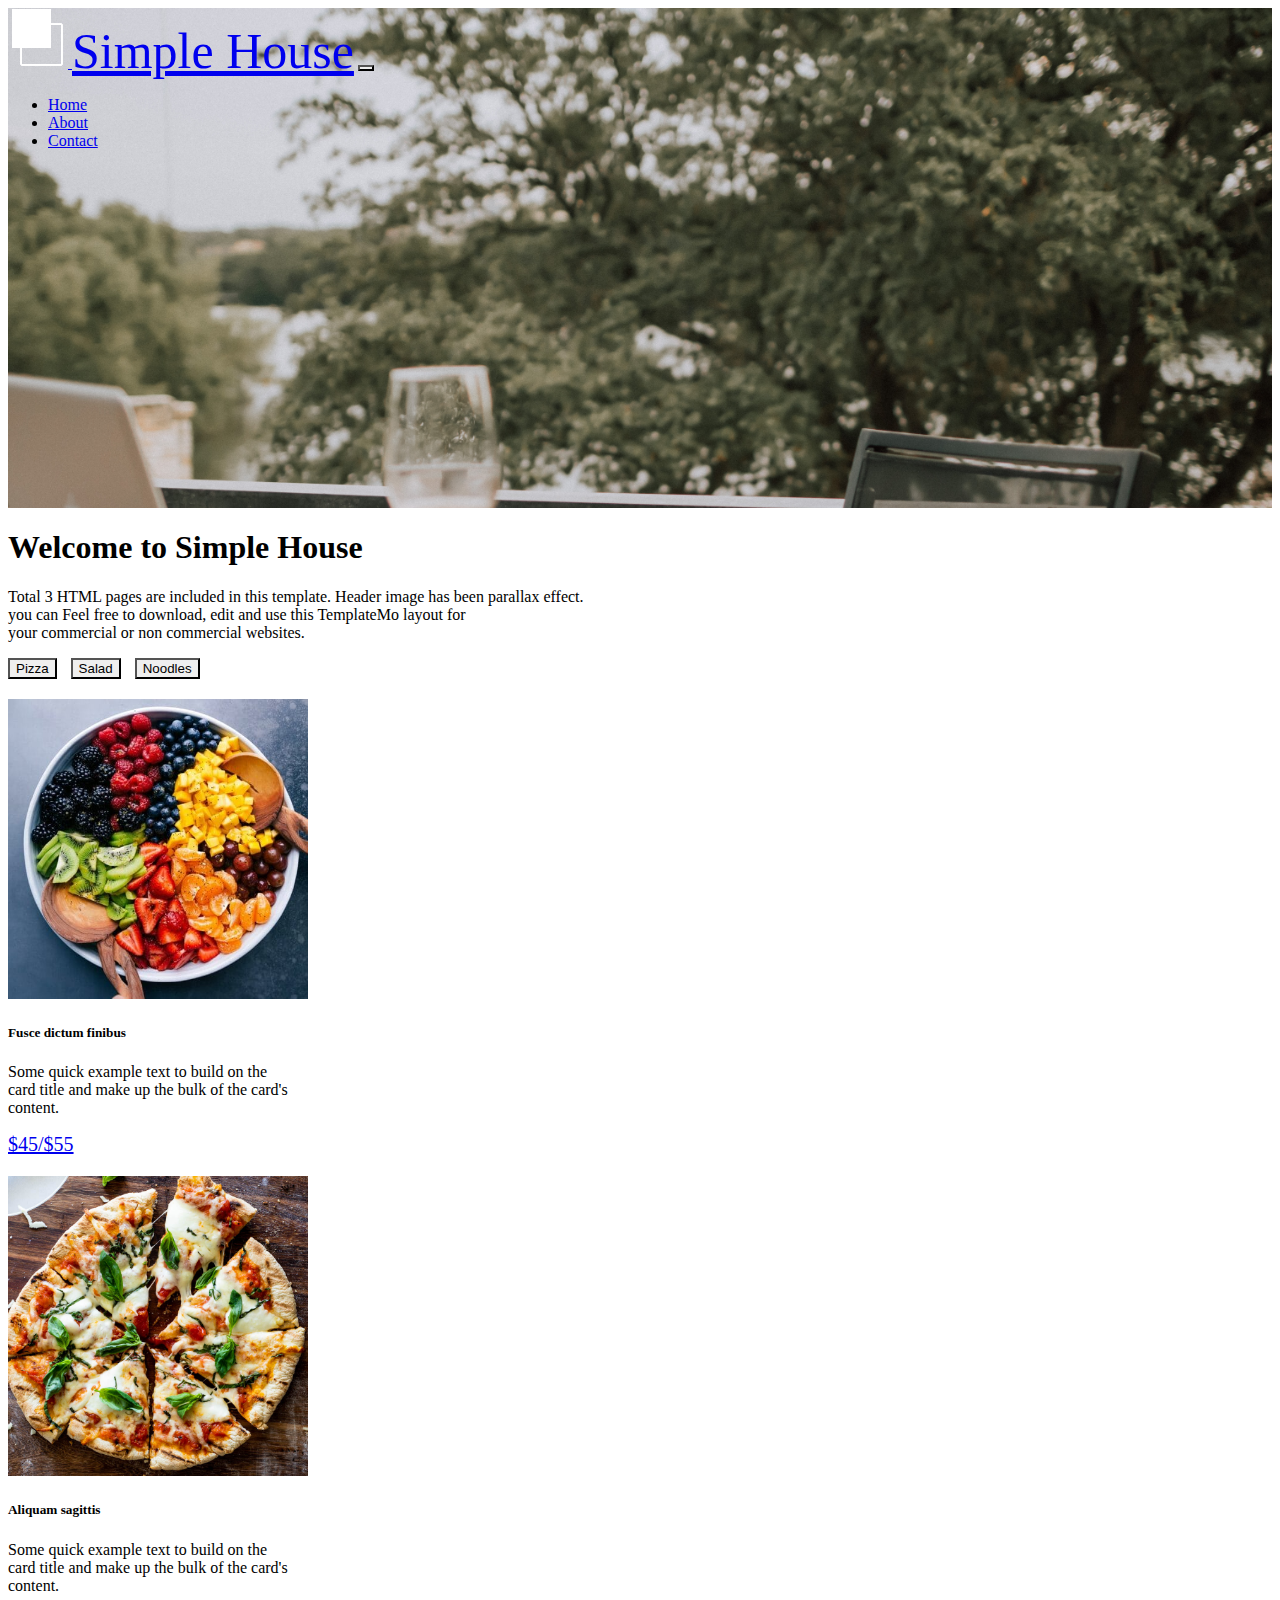
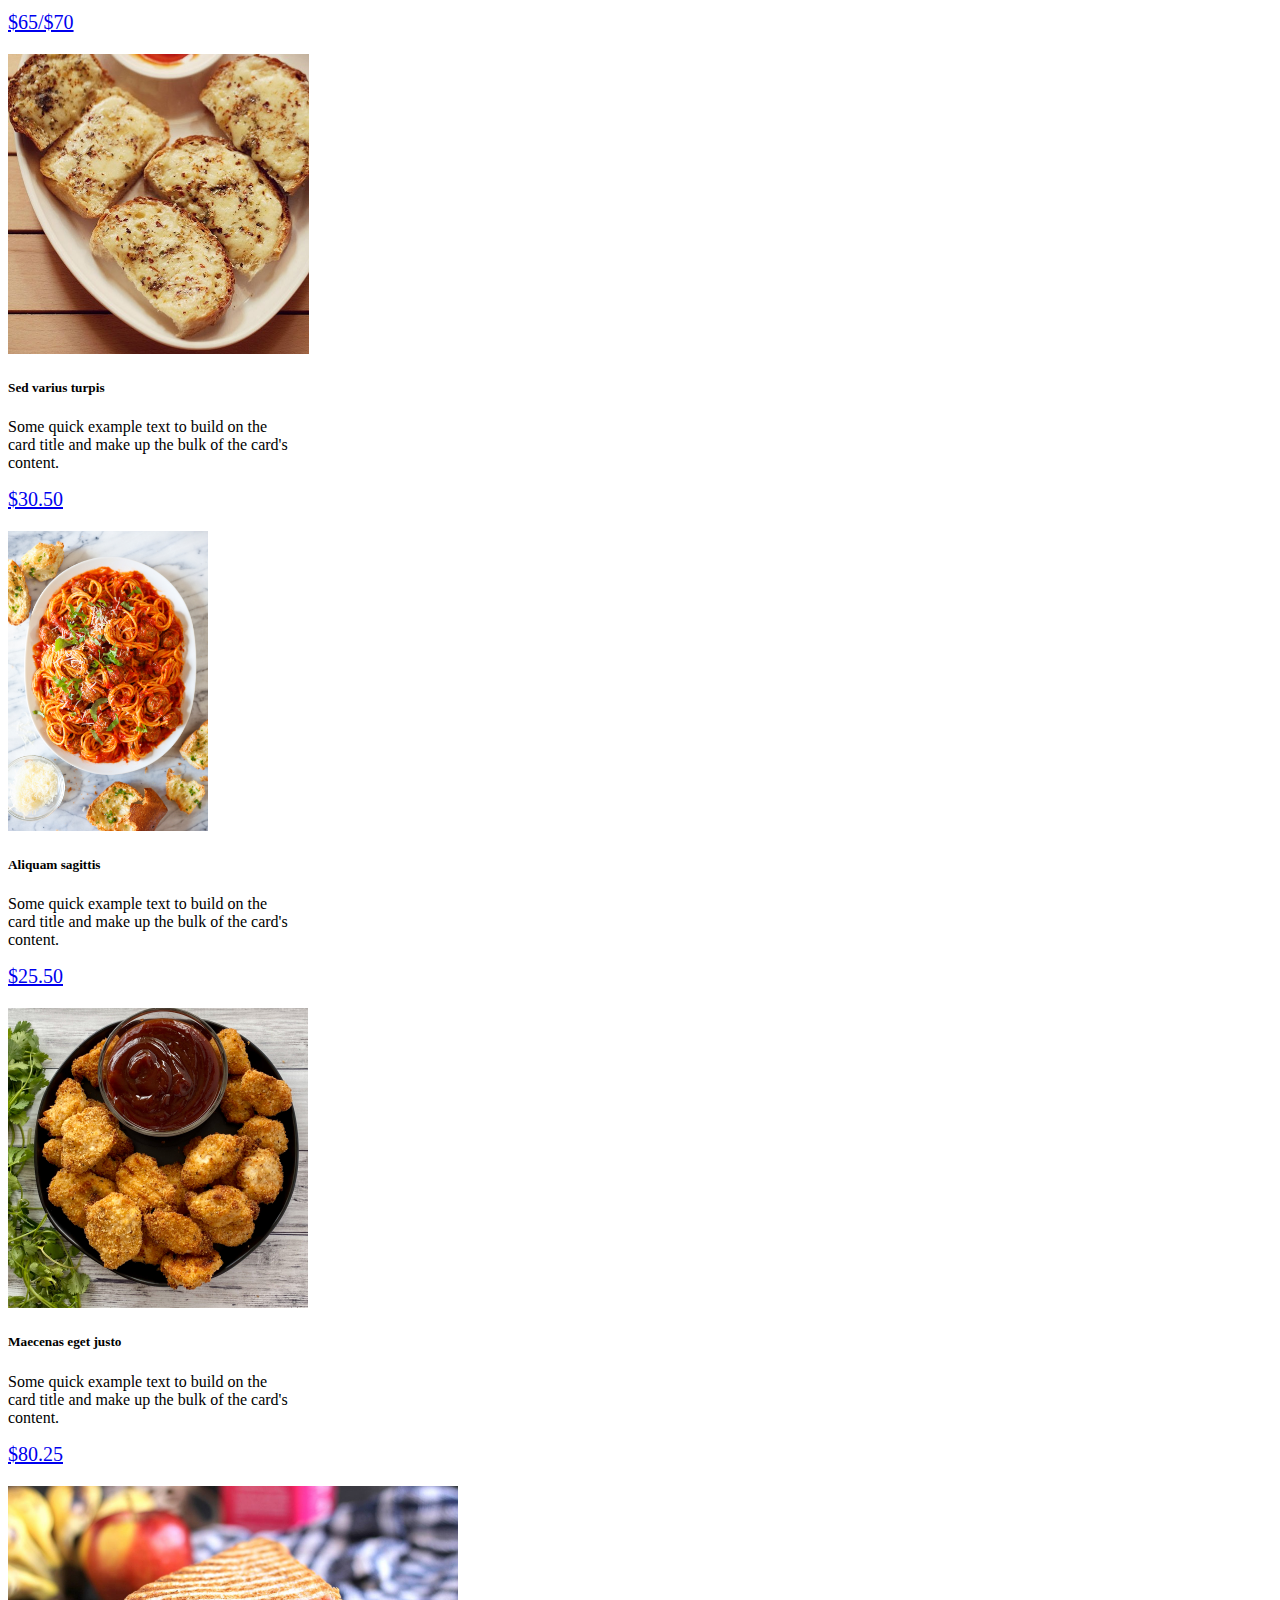
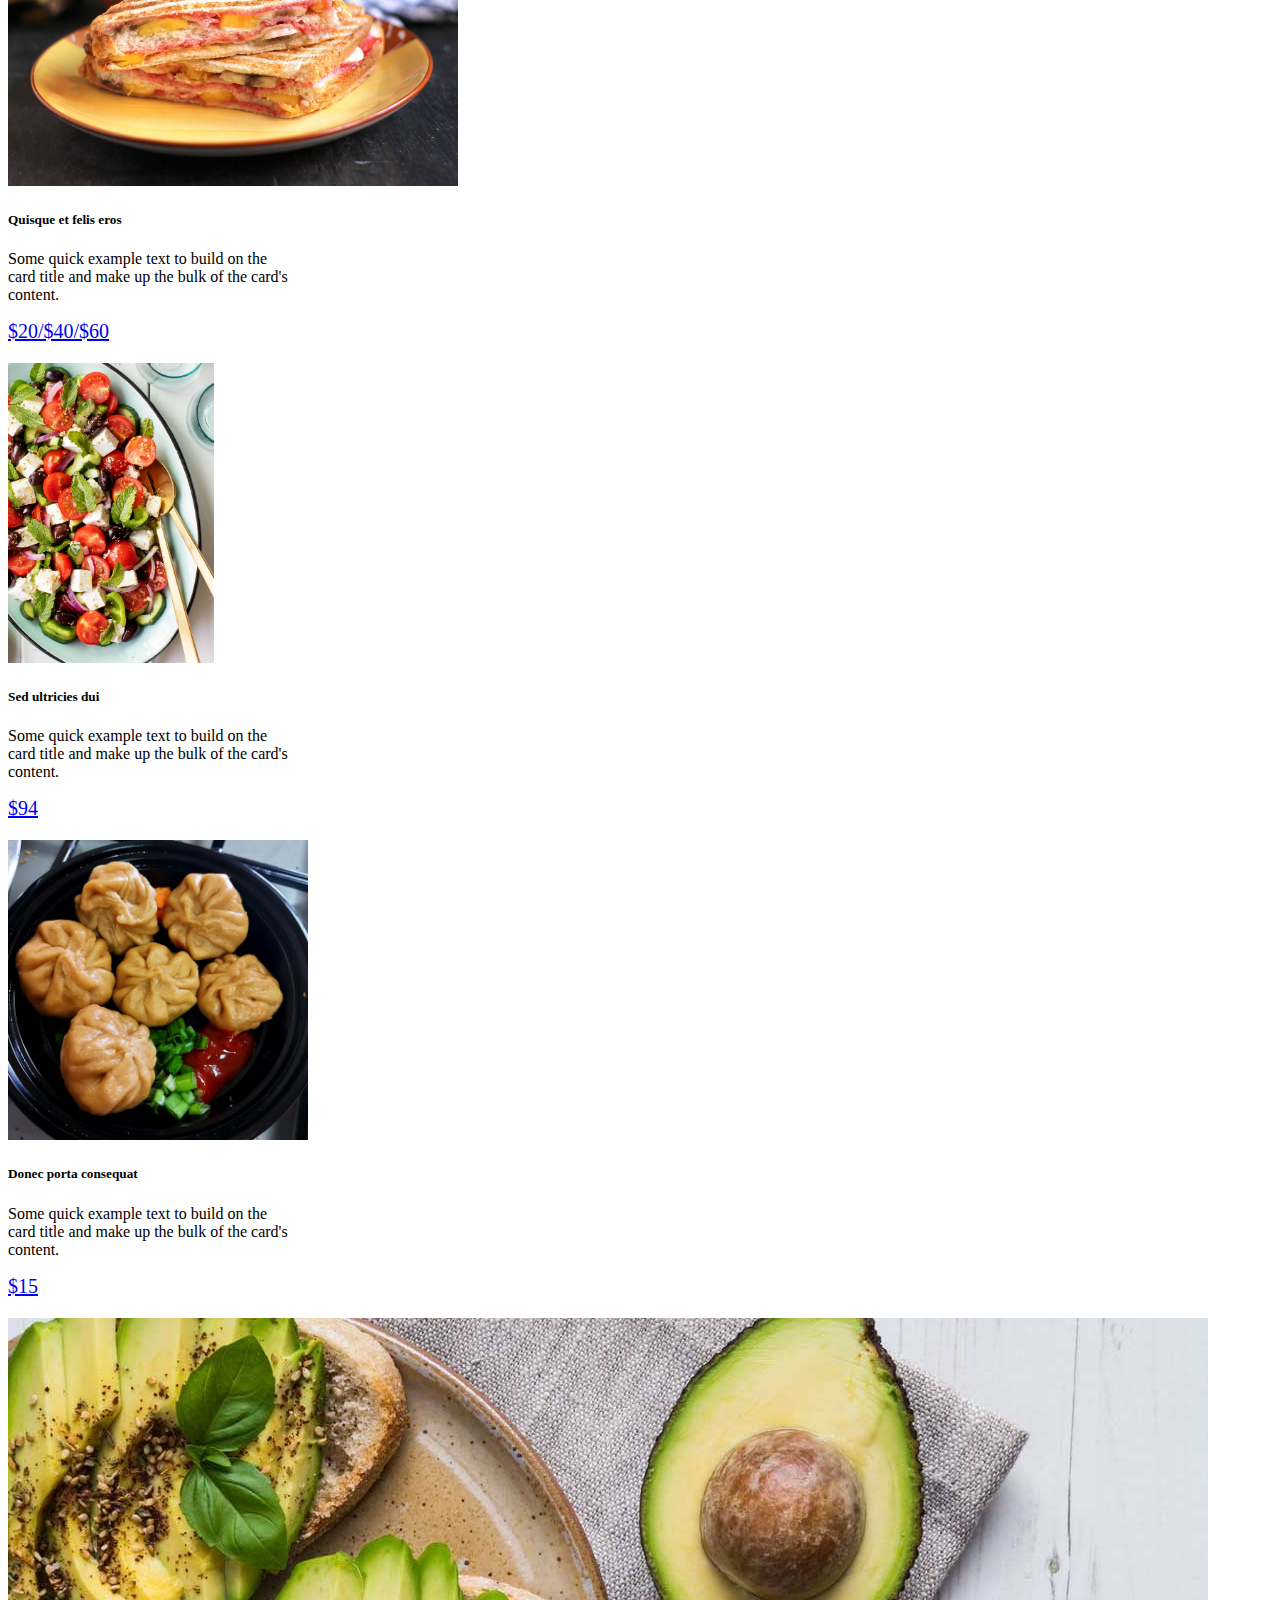
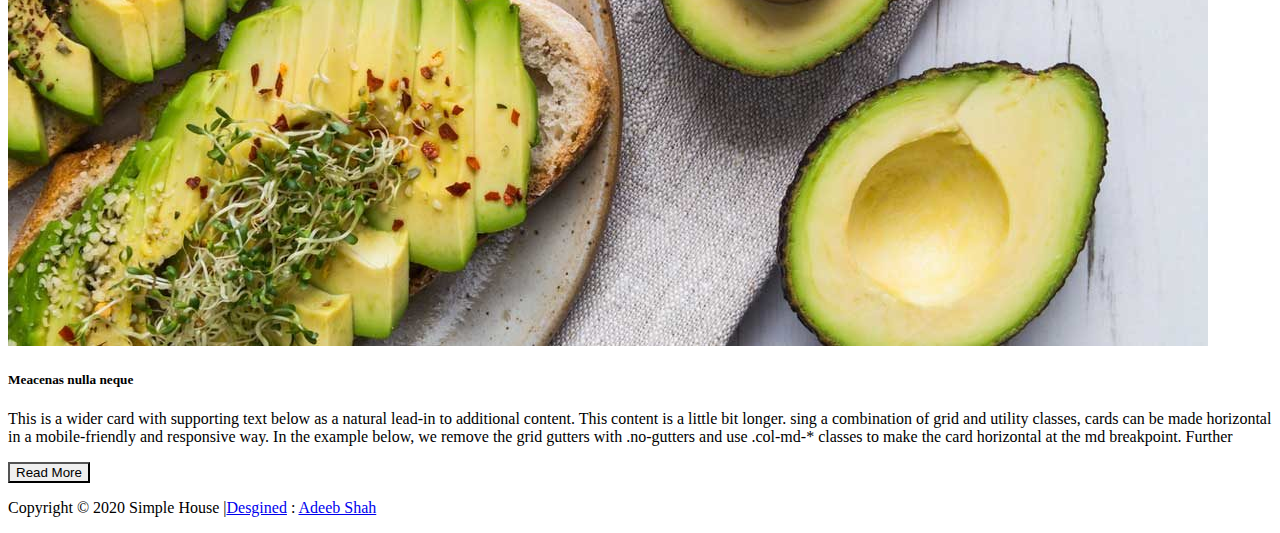
<file: SimpleHouse/index.html>
<!doctype html>
<html lang="en">
  <head>
    <!-- Required meta tags -->
    <meta charset="utf-8">
    <meta name="viewport" content="width=device-width, initial-scale=1">
    <meta http-equiv="X-UA-Compatible" content="IE=edge">
    <!-- icon CDN -->
    <link rel="stylesheet" href="https://cdnjs.cloudflare.com/ajax/libs/font-awesome/4.7.0/css/font-awesome.css" integrity="sha512-5A8nwdMOWrSz20fDsjczgUidUBR8liPYU+WymTZP1lmY9G6Oc7HlZv156XqnsgNUzTyMefFTcsFH/tnJE/+xBg==" crossorigin="anonymous" referrerpolicy="no-referrer" />
    
    <!-- Bootstrap CSS -->
    <link href="https://cdn.jsdelivr.net/npm/bootstrap@5.0.2/dist/css/bootstrap.min.css" rel="stylesheet" integrity="sha384-EVSTQN3/azprG1Anm3QDgpJLIm9Nao0Yz1ztcQTwFspd3yD65VohhpuuCOmLASjC" crossorigin="anonymous">
    <!-- Main.css -->
    <link rel="stylesheet" href="css/main.css">
    <title>Simple House</title>
  </head>
  <body>
    <nav class="navbar navbar-expand-lg navbar-light bg-light">
      <div class="container-fluid mt-auto">
        <a class="navbar-brand" href="#">
          <img src="image/logo.png" width="60" height="60" alt="">
        </a>
        <a class="navbar-brand text-white fontsize-logo" href="#">Simple House</a>
        <button class="navbar-toggler" type="button" data-bs-toggle="collapse" data-bs-target="#navbarSupportedContent" aria-controls="navbarSupportedContent" aria-expanded="false" aria-label="Toggle navigation">
          <span class="navbar-toggler-icon"></span>
        </button>
        <div class="collapse navbar-collapse justify-content-end" id="navbarSupportedContent">
          <ul class="navbar-nav mb-2 mb-lg-0">
            <li class="nav-item">
              <a class="nav-link active text-white hover-nav p-4" aria-current="page" href="#">Home</a>
            </li>
            <li class="nav-item">
              <a class="nav-link active text-white hover-nav p-4" aria-current="page" href="#">About</a>
            </li>
            <li class="nav-item">
              <a class="nav-link active text-white hover-nav p-4" aria-current="page" href="#">Contact</a>
            </li>
    </nav>
    <main>
    <div class="main-top">
      <div class="px-4 pt-5 my-5 text-center border-bottom overflow-hidden">
        <h1 class="display-4 fw-800">Welcome to Simple House</h1>
        <div class="col-lg-6 mx-auto">
          <p class="lead mb-6 text-secondary fs-20">Total 3 HTML pages are included in this template. Header image has been parallax effect. <br> you can Feel free to download, edit and use this TemplateMo layout for <br> your commercial or non commercial websites.</p>
        </div>
      </div>
    </div>
    <!-- Middle Main -->
    <div class="main-mid d-flex justify-content-center">
      <div class="buttons-nav">
      <button type="button" class="btn btn-outline-success px-4 mt-2">Pizza</button>
      <button type="button" class="btn btn-outline-success px-4 mt-2">Salad</button>
      <button type="button" class="btn btn-outline-success px-4 mt-2">Noodles</button>
     </div>
     </div>
     <div class="container mt-4 aligniment">
      <div class="container">
        <div class="row">
          <div class="col">
            <div class="card border-0" style="width: 18rem;">
              <img src="image/fruitsalad.jpg" class="card-img-top" alt="..." height="300px">
              <div class="card-body">
                <h5 class="card-title">Fusce dictum finibus</h5>
                <p class="card-text">Some quick example text to build on the card title and make up the bulk of the card's content.</p>
                <a href="#" class="text-success text-decoration-none price">$45/$55</a>
              </div>
            </div>
          </div>
          <div class="col">
            <div class="card border-0" style="width: 18rem;">
              <img src="image/pizza.jpg" class="card-img-top" alt="..." height="300px">
              <div class="card-body">
                <h5 class="card-title">Aliquam sagittis</h5>
                <p class="card-text">Some quick example text to build on the card title and make up the bulk of the card's content.</p>
                <a href="#" class="text-success text-decoration-none price">$65/$70</a>
              </div>
            </div>
          </div>
          <div class="col">
            <div class="card border-0" style="width: 18rem;">
              <img src="image/gralicbread.jpg" class="card-img-top" alt="..." height="300px">
              <div class="card-body">
                <h5 class="card-title">Sed varius turpis</h5>
                <p class="card-text">Some quick example text to build on the card title and make up the bulk of the card's content.</p>
                <a href="#" class="text-success text-decoration-none price">$30.50</a>
              </div>
            </div>
          </div>
          <div class="col">
            <div class="card border-0" style="width: 18rem;">
              <img src="image/saggetti.jpg" class="card-img-top" alt="..." height="300px">
              <div class="card-body">
                <h5 class="card-title">Aliquam sagittis</h5>
                <p class="card-text">Some quick example text to build on the card title and make up the bulk of the card's content.</p>
                <a href="#" class="text-success text-decoration-none price">$25.50</a>
              </div>
            </div>
          </div>
        </div>
        <div class="row mt-5">
          <div class="col">
            <div class="card border-0" style="width: 18rem;">
              <img src="image/nuggets.jpg" class="card-img-top" alt="..." height="300px">
              <div class="card-body">
                <h5 class="card-title">Maecenas eget justo</h5>
                <p class="card-text">Some quick example text to build on the card title and make up the bulk of the card's content.</p>
                <a href="#" class="text-success text-decoration-none price">$80.25</a>
              </div>
            </div>
          </div>
          <div class="col">
            <div class="card border-0" style="width: 18rem;">
              <img src="image/Fruit_Sandwich.jpg" class="card-img-top" alt="..." height="300px">
              <div class="card-body">
                <h5 class="card-title">Quisque et felis eros</h5>
                <p class="card-text">Some quick example text to build on the card title and make up the bulk of the card's content.</p>
                <a href="#" class="text-success text-decoration-none price">$20/$40/$60</a>
              </div>
            </div>
          </div>
          <div class="col">
            <div class="card border-0" style="width: 18rem;">
              <img src="image/vegetable-salad.jpg" class="card-img-top" alt="..." height="300px">
              <div class="card-body">
                <h5 class="card-title">Sed ultricies dui</h5>
                <p class="card-text">Some quick example text to build on the card title and make up the bulk of the card's content.</p>
                <a href="#" class="text-success text-decoration-none price">$94</a>
              </div>
            </div>
          </div>
          <div class="col">
            <div class="card border-0" style="width: 18rem;">
              <img src="image/momos.jpg" class="card-img-top" alt="..." height="300px">
              <div class="card-body">
                <h5 class="card-title">Donec porta consequat</h5>
                <p class="card-text">Some quick example text to build on the card title and make up the bulk of the card's content.</p>
                <a href="#" class="text-success text-decoration-none price">$15</a>
              </div>
            </div>
          </div>
        </div>
      </div>
    </div>
    <div class="container mt-5">
      <div class="card mb-3 border-0">
        <div class="row no-gutters">
          <div class="col-md-6">
            <img src="image/avacado.jpg" class="card-img" alt="...">
          </div>
          <div class="col-md-4">
            <div class="card-body">
              <h5 class="card-title">Meacenas nulla neque</h5>
              <p class="card-text">This is a wider card with supporting text below as a natural lead-in to additional content. This content is a little bit longer. sing a combination of grid and utility classes, cards can be made horizontal in a mobile-friendly and responsive way. In the example below, we remove the grid gutters with .no-gutters and use .col-md-* classes to make the card horizontal at the md breakpoint. Further</p>
              <button type="button" class="btn btn-outline-secondary mt-4">Read More</button>
            </div>
          </div>
        </div>
      </div>
    </div>
  </main>
  <footer class="container mt-5 bg-light p-3 d-flex justify-content-center">
    <p>Copyright  &copy; 2020 Simple House |<a href="#">Desgined</a> : <a href="#">Adeeb Shah</a></p>
  </footer>
  <!-- js SCripts -->
  <script src="https://code.jquery.com/jquery-3.4.1.slim.min.js" integrity="sha384-J6qa4849blE2+poT4WnyKhv5vZF5SrPo0iEjwBvKU7imGFAV0wwj1yYfoRSJoZ+n" crossorigin="anonymous"></script>
  <script src="https://cdn.jsdelivr.net/npm/popper.js@1.16.0/dist/umd/popper.min.js" integrity="sha384-Q6E9RHvbIyZFJoft+2mJbHaEWldlvI9IOYy5n3zV9zzTtmI3UksdQRVvoxMfooAo" crossorigin="anonymous"></script>
  <script src="https://stackpath.bootstrapcdn.com/bootstrap/4.4.1/js/bootstrap.min.js" integrity="sha384-wfSDF2E50Y2D1uUdj0O3uMBJnjuUD4Ih7YwaYd1iqfktj0Uod8GCExl3Og8ifwB6" crossorigin="anonymous"></script>
  </body>
</html>
</file>
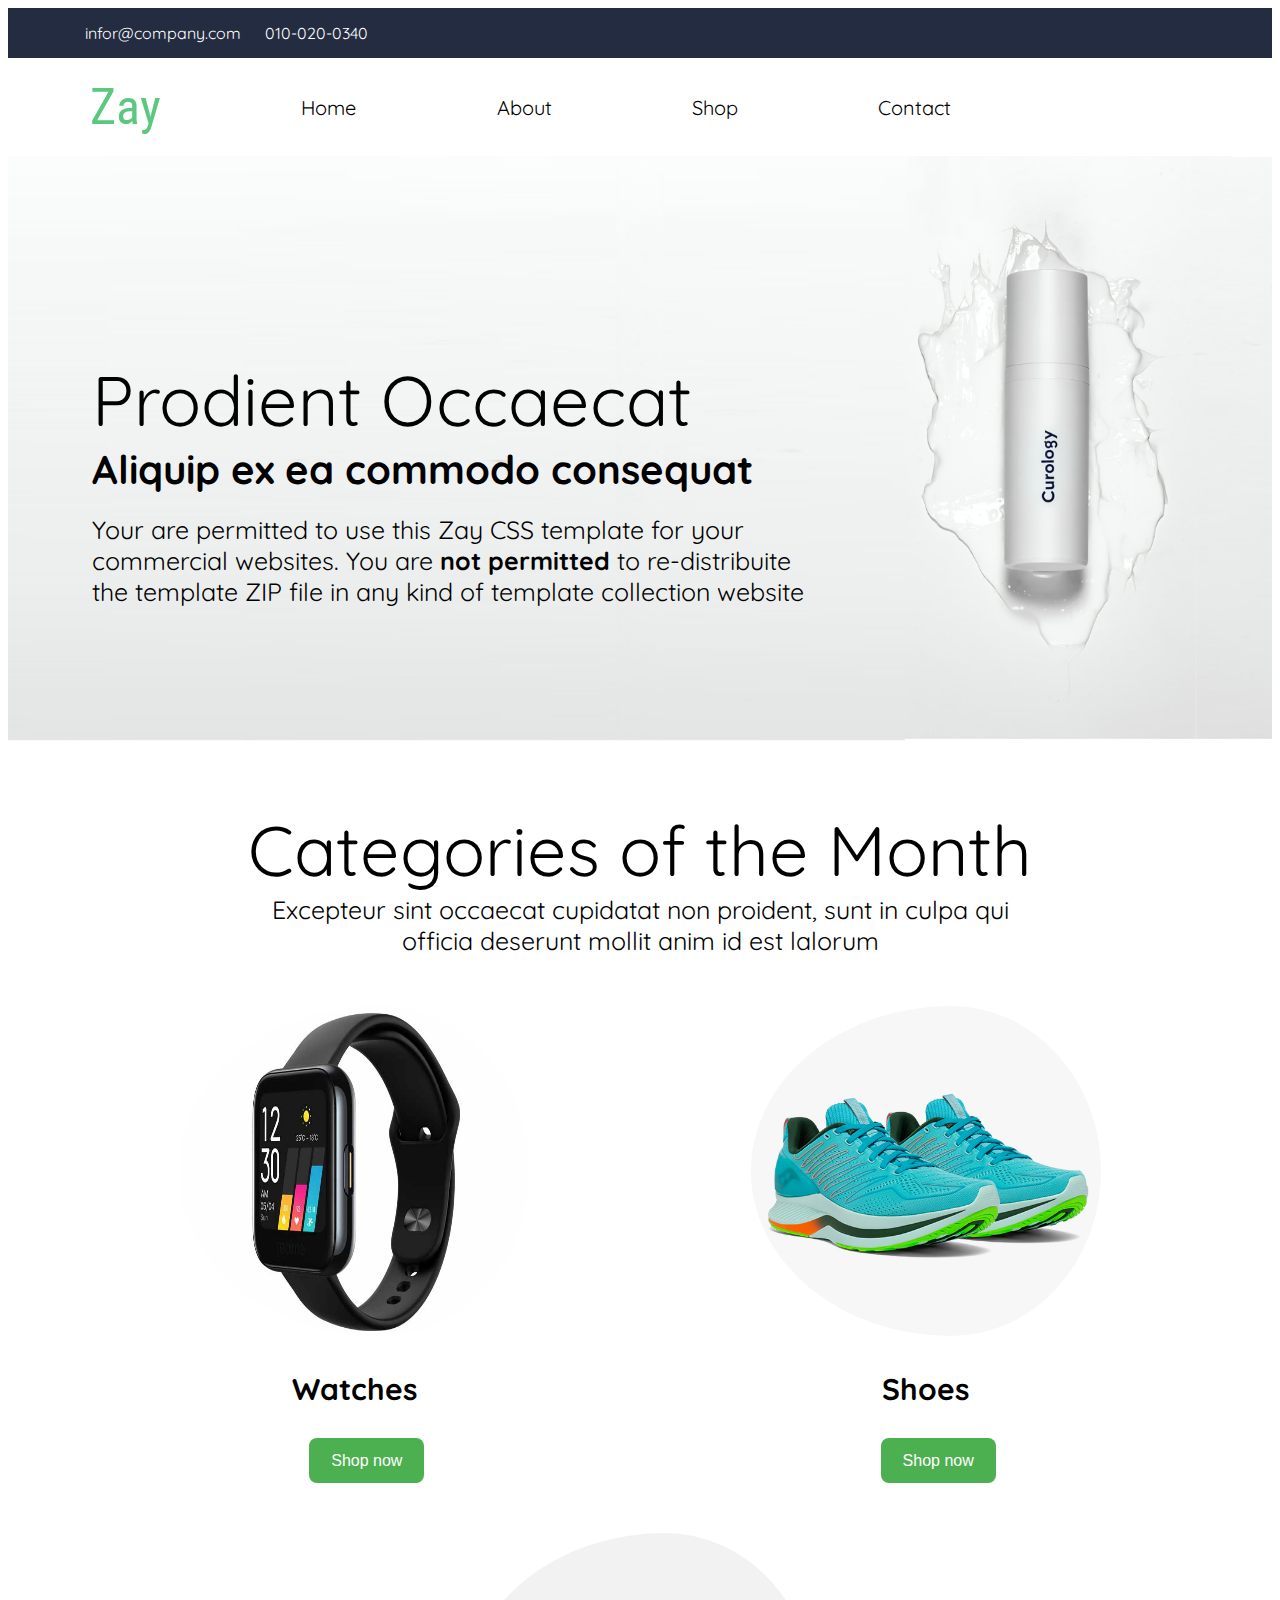
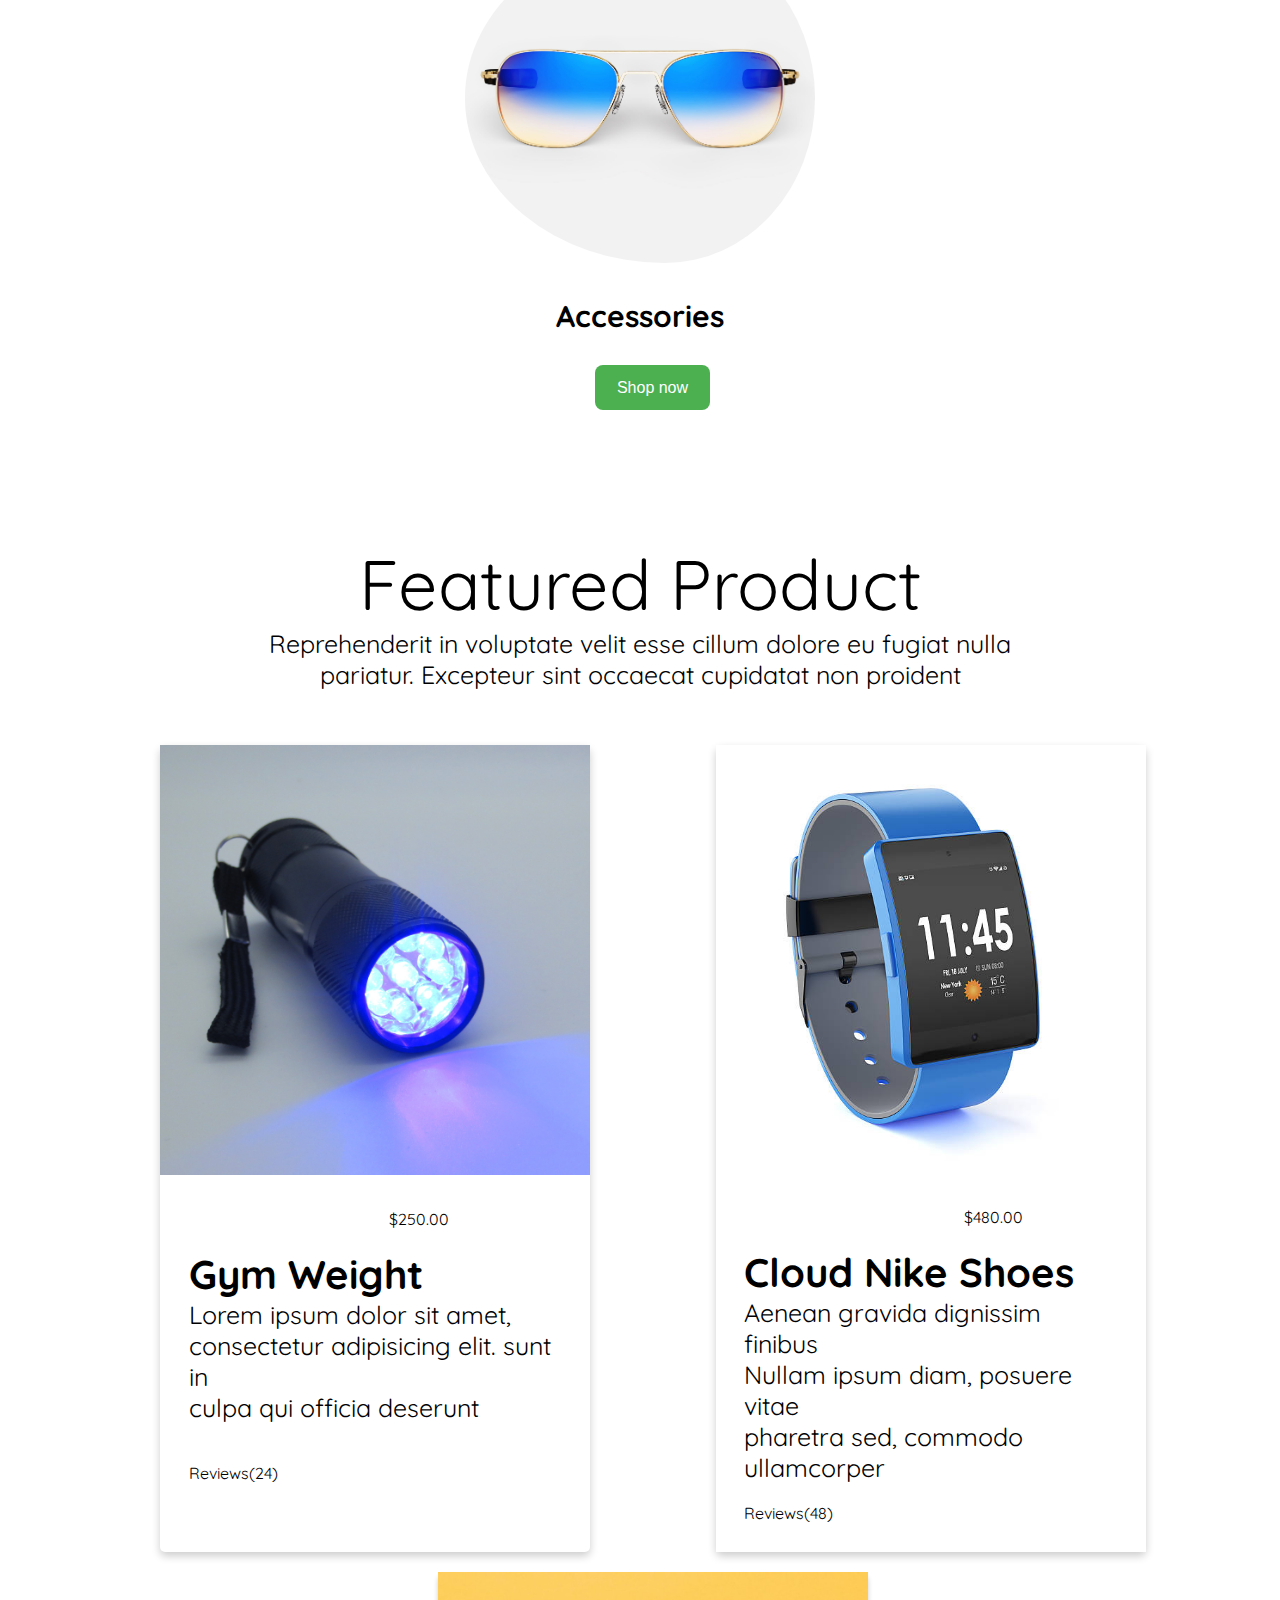
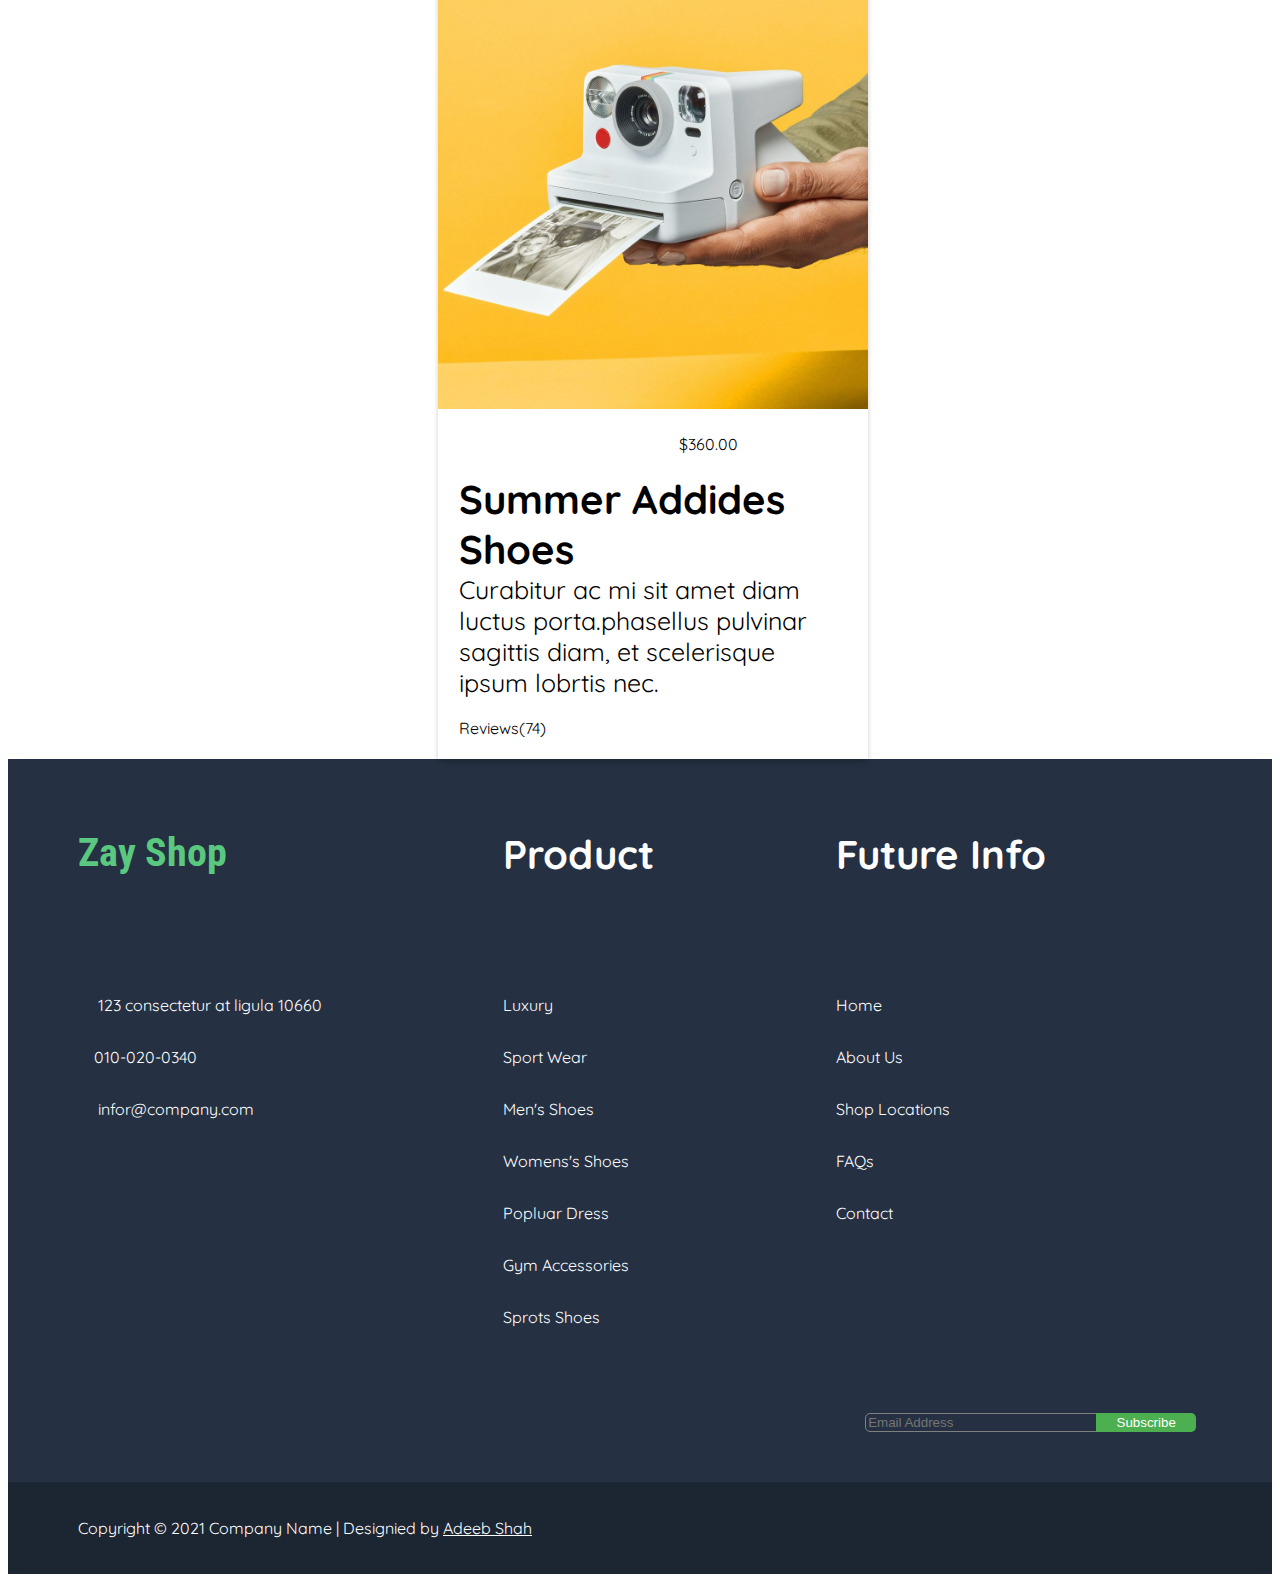
<file: zay E-Commerce/index.html>
<!DOCTYPE html>
<html lang="en">
<head>
    <meta charset="UTF-8">
    <meta http-equiv="X-UA-Compatible" content="IE=edge">
    <meta name="viewport" content="width=device-width, initial-scale=1.0">
    <meta name="description" content="Zay E-Commerce">
    <!-- Google Fonts CDN -->
    <link rel="preconnect" href="https://fonts.googleapis.com">
    <link rel="preconnect" href="https://fonts.gstatic.com" crossorigin>
    <link href="https://fonts.googleapis.com/css2?family=Quicksand:wght@300&display=swap" rel="stylesheet">
    <!-- Icons CDN -->
    <link rel="stylesheet" href="https://cdnjs.cloudflare.com/ajax/libs/font-awesome/5.15.3/css/all.min.css" integrity="sha512-iBBXm8fW90+nuLcSKlbmrPcLa0OT92xO1BIsZ+ywDWZCvqsWgccV3gFoRBv0z+8dLJgyAHIhR35VZc2oM/gI1w==" crossorigin="anonymous" referrerpolicy="no-referrer" />
    <link href="https://fonts.googleapis.com/css2?family=Noto+Sans+JP:wght@900&family=Oswald:wght@700&family=Roboto+Condensed:wght@700&display=swap" rel="stylesheet">
    <!-- CSS Stylesheet CDN -->
    <link rel="stylesheet" href="css/main.css" type="text/css">
    <title>Zays E-Commerce</title>
</head>
<body>
    <!-- Top header -->
    <div class="topnav">
        <div class="topnav-left" style="margin-left: 5%;">
            <a href="#"><i class="fa fa-envelope" aria-hidden="true"></i> infor@company.com</a> &emsp;
            <a href="#"><i class="fa fa-phone" aria-hidden="true"></i> 010-020-0340</a>
        </div>
            <!-- socials -->
            <div class="topnav-right" style="margin-left: auto; margin-right: 2%;">
            <a href="#"><i class="fab fa-facebook-f"></i></a>
            <a href="#"><i class="fab fa-instagram"></i></a>
            <a href="#"><i class="fab fa-twitter"></i></a>
            <a href="#"><i class="fab fa-linkedin"></i></a>
            </div>
    </div>
    <!-- Navigation bar -->
    <div class="nav">
            <a href="#" class="logo">Zay</a>
            <a href="#" style="flex-grow: 1;">Home</a>
            <a href="#"style="flex-grow: 1;">About</a>
            <a href="#"style="flex-grow: 1;">Shop</a>
            <a href="#"style="flex-grow: 1;">Contact</a>
            <div class="nav-left">
                <a href="#" id="search1"><i class="fa fa-search" aria-hidden="true"></i></a>
                <a href="#"><i class="fa fa-cart-arrow-down" aria-hidden="true"></i></a>
                <a href="#"><i class="fa fa-user" aria-hidden="true"></i></a>
            </div>
    </div>
    <!-- Main Content 1st block -->
    <div class="main-top">
        <img src="image/curology.png" alt="1st">
        <div class="info1">
            <span class="first-font"> Prodient Occaecat</span><br>
            <span class="second-font">Aliquip ex ea commodo consequat</span><br> <br>
            <span class="third-font"> Your are permitted to use this Zay CSS template for your <br> commercial websites.
             You are <b>not permitted</b> to re-distribuite <br> the template ZIP file in any kind of template collection website</span>
        </div>
    </div>
    <!-- Main Content 2nd block -->
    <div class="heading">
        <span class="first-font">Categories of the Month</span> <br>
        <span class="third-font">Excepteur sint occaecat cupidatat non proident, sunt in culpa qui <br>officia deserunt mollit anim id est lalorum</span>
    </div>
        <div class="mid-main">
            <!-- 1st product -->
            <div class="first-product">
                    <img src="image/watch.jpg" alt="watch" width="100%" id="offer">
                    <p class="second-font" id="text-watch">Watches</p>
                    <button class="glass">Shop now</button>
            </div>
            <!-- 2nd product -->
            <div class="second-product">
                    <img src="image/shoes.jpg" alt="watch" id="offer">
                    <p class="second-font" id="text-watch">Shoes</p>
                    <button class="glass">Shop now</button>
            </div>
            <!-- 3rd product -->
            <div class="third-product">
                    <img src="image/sunglasses.jpg" width="100%" alt="watch" id="offer"> 
                        <p class="second-font" id="text-watch">Accessories</p>
                            <button class="glass">Shop now</button>
             </div>
        </div>
        <!-- Main Content 3rd block -->
        <div class="end-main">
            <div class="heading2" style="text-align: center;">
            <span class="first-font">Featured Product</span>
            <p class="third-font" style="margin-top: 0px;">Reprehenderit in voluptate velit esse cillum dolore eu fugiat nulla <br> pariatur. Excepteur sint occaecat cupidatat non proident</p>
            </div>
            <!-- Cards -->
            <div class="features">
                <!-- Card 1 -->
               <div class="card1">
                   <img src="image/light.jpg" alt="light" width="100%"style="margin-bottom: 0;">
                   <div class="padding1">
                       <span>
                    <i class="fas fa-star" style="color: gold;"></i><i class="fas fa-star" style="color: gold;"></i><i class="fas fa-star" style="color: gold;"></i><i class="fas fa-star" style="color: grey;"></i><i class="fas fa-star" style="color: grey;"></i>
                     <span style="margin-left: 200px;"> $250.00</span></span>
                    <br>
                    <br>
                    <span class="second-font" style="text-align: center; margin-top: 20px;">Gym Weight</span><br>
                    <span class="third-font">Lorem ipsum dolor sit amet, <br> consectetur adipisicing elit. sunt in <br> culpa qui officia deserunt</span>
                    <br><br><br>
                     <span>Reviews(24)</span>
                   </div>
               </div> 
               <!-- Card 2 -->
                <div class="card2">
                    <img src="image/watchcard.jpg" alt="light" width="100%"style="margin-bottom: 0;">
                    <div class="padding2">
                    <span>
                    <i class="fas fa-star" style="color: gold;"></i><i class="fas fa-star" style="color: gold;"></i><i class="fas fa-star" style="color: gold;"></i><i class="fas fa-star" style="color: grey;"></i><i class="fas fa-star" style="color: grey;"></i>
                    <span style="margin-left: 220px;"> $480.00</span></span>
                    <br>
                    <br>
                    <span class="second-font" style="text-align: center; margin-top: 20px;">Cloud Nike Shoes</span><br>
                     <span class="third-font">Aenean gravida dignissim finibus <br> Nullam ipsum diam, posuere vitae <br>pharetra sed, commodo ullamcorper</span>
                     <br><br>
                     <span>Reviews(48)</span>
                    </div>
                 </div> 
                 <!-- Card 3 -->
                 <div class="card3">
                    <img src="image/camera.jpg" alt="light" width="100%"style="margin-bottom: 0;">
                    <div class="padding3">
                    <span>
                    <i class="fas fa-star" style="color: gold;"></i><i class="fas fa-star" style="color: gold;"></i><i class="fas fa-star" style="color: gold;"></i><i class="fas fa-star" style="color: gold;"></i><i class="fas fa-star" style="color: gold;"></i>
                    <span style="margin-left: 220px;"> $360.00</span></span>
                    <br>
                    <br>
                    <span class="second-font" style="text-align: center; margin-top: 20px;">Summer Addides Shoes</span><br>
                     <span class="third-font">Curabitur ac mi sit amet diam luctus porta.phasellus pulvinar sagittis diam, et scelerisque ipsum lobrtis nec.</span>
                     <br><br>
                     <span>Reviews(74)</span>
                    </div>
                 </div> 
            </div>
        </div>
        <!-- Footer 1st Block -->
        <div class="top-footer">
            <span class="second-font footer-logo">Zay Shop</span> <span class="second-font">Product</span> <span class="second-font"> Future Info</span>
            <p id="footer-address"><i class="fas fa-map-marker-alt"></i> &emsp; 123 consectetur at ligula 10660</p>
            <p id="footer-number"><i class="fa fa-phone" aria-hidden="true"></i> &emsp;010-020-0340</p>
            <p id="footer-email"><i class="fa fa-envelope" aria-hidden="true"></i> &emsp; infor@company.com</p>

            <p class="product-column" id="luxury">Luxury</p>
            <p id="sports" class="product-column">Sport Wear</p>
            <p id="men-shoes" class="product-column" >Men's Shoes</p>
            <p id="women-shoes" class="product-column" >Womens's Shoes</p>
            <p id="dress" class="product-column">Popluar Dress</p>
            <p id="gym-accessories" class="product-column">Gym Accessories</p>
            <p id="sprot-shoes" class="product-column" >Sprots Shoes</p>

            <p id="info-home" class="future-info-column">Home</p>
            <p id="info-about" class="future-info-column">About Us</p>
            <p id="info-location" class="future-info-column">Shop Locations</p>
            <p id="info-faq" class="future-info-column">FAQs</p>
            <p id="info-contact" class="future-info-column">Contact</p>
        </div>
        <!-- Socials Footer 2nd Block -->
    <div class="footer">
        <a href="#"><i class="fab fa-facebook-f"></i></a>
        <a href="#"><i class="fab fa-instagram"></i></a>
        <a href="#"><i class="fab fa-twitter"></i></a>
        <a href="#"><i class="fab fa-linkedin"></i></a>
        <input type="email" name="email" id="email" placeholder="Email Address" style="margin-left: auto;"> <input type="submit" value="Subscribe">
    </div>
    <!-- Footer 3rd Block -->
    <div class="footer-end">
        <p style="margin-left: 50px;">Copyright &copy; 2021 Company Name | Designied by <u> Adeeb Shah</u></p>
    </div>
</body>
</html>
</file>
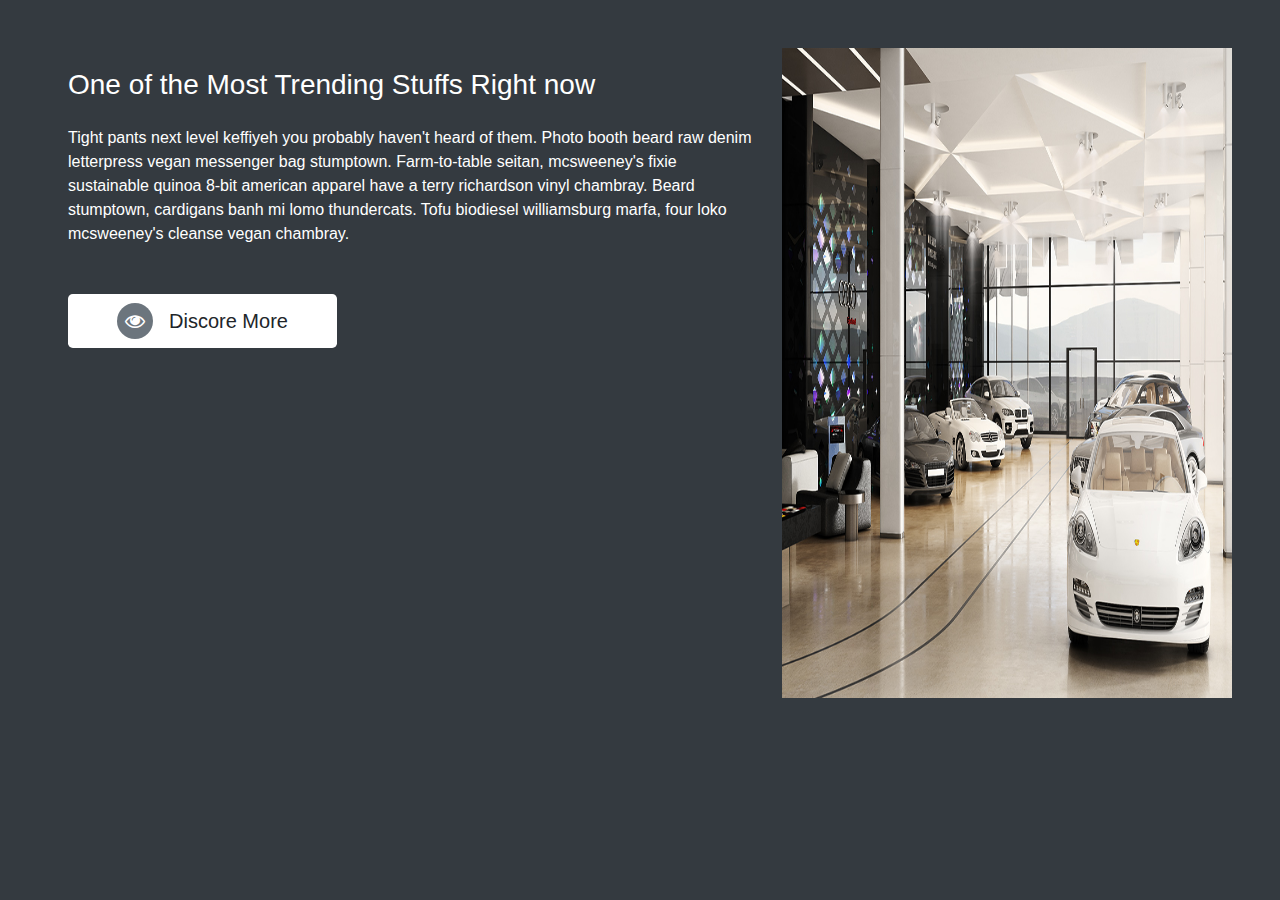
<file: PlotList/cars.html>
<!DOCTYPE html>
<html lang="en">
<head>
    <meta charset="UTF-8">
    <meta http-equiv="X-UA-Compatible" content="IE=edge">
    <meta name="viewport" content="width=device-width, initial-scale=1.0">
        <!-- Font Icons CDN -->
        <link rel="stylesheet" href="https://cdnjs.cloudflare.com/ajax/libs/font-awesome/4.7.0/css/font-awesome.css" integrity="sha512-5A8nwdMOWrSz20fDsjczgUidUBR8liPYU+WymTZP1lmY9G6Oc7HlZv156XqnsgNUzTyMefFTcsFH/tnJE/+xBg==" crossorigin="anonymous" referrerpolicy="no-referrer" />
        <!-- Bootstrap CDN -->
        <link rel="stylesheet" href="https://stackpath.bootstrapcdn.com/bootstrap/4.4.1/css/bootstrap.min.css" integrity="sha384-Vkoo8x4CGsO3+Hhxv8T/Q5PaXtkKtu6ug5TOeNV6gBiFeWPGFN9MuhOf23Q9Ifjh" crossorigin="anonymous">
        <!-- Main CSS CDN -->
        <link rel="stylesheet" href="css/main.css" type="style/Css">
        <style>

        </style>
    <title>Document</title>

</head>
<body class="bg-dark p-5 overflow-hidden">
        <div class="card flex-md-row mb-4 box-shadow h-md-250 border-0">
            <div class="card-body d-flex flex-column align-items-start bg-dark">
              <h3 class="mb-0">
                <a class="text-white" href="#">One of the Most Trending Stuffs Right now</a>
              </h3>
              <br>
              <p class="card-text mb-auto text-white">Tight pants next level keffiyeh you probably haven't heard of them. 
                Photo booth beard raw denim letterpress vegan messenger bag stumptown. Farm-to-table seitan,
                 mcsweeney's fixie sustainable quinoa 8-bit american apparel have a terry richardson
                 vinyl chambray. Beard stumptown, cardigans banh mi lomo thundercats. Tofu biodiesel williamsburg marfa, 
                 four loko mcsweeney's cleanse vegan chambray.
                <br>
                <br>
                <br>
                <a href=""><button class="btn btn-white btn-lg bg-white px-5"><i class="fa fa-eye bg-secondary text-white p-2 rounded-circle mr-3" aria-hidden="true"></i>Discore More</button></a>
                </p>
            </div>
            <img class="card-img-right flex-auto d-none d-md-block"  style="width: 450px; height: 650px;" src="image/cars.jpg" data-holder-rendered="true">
          </div>
    </body>
</html>
</file>
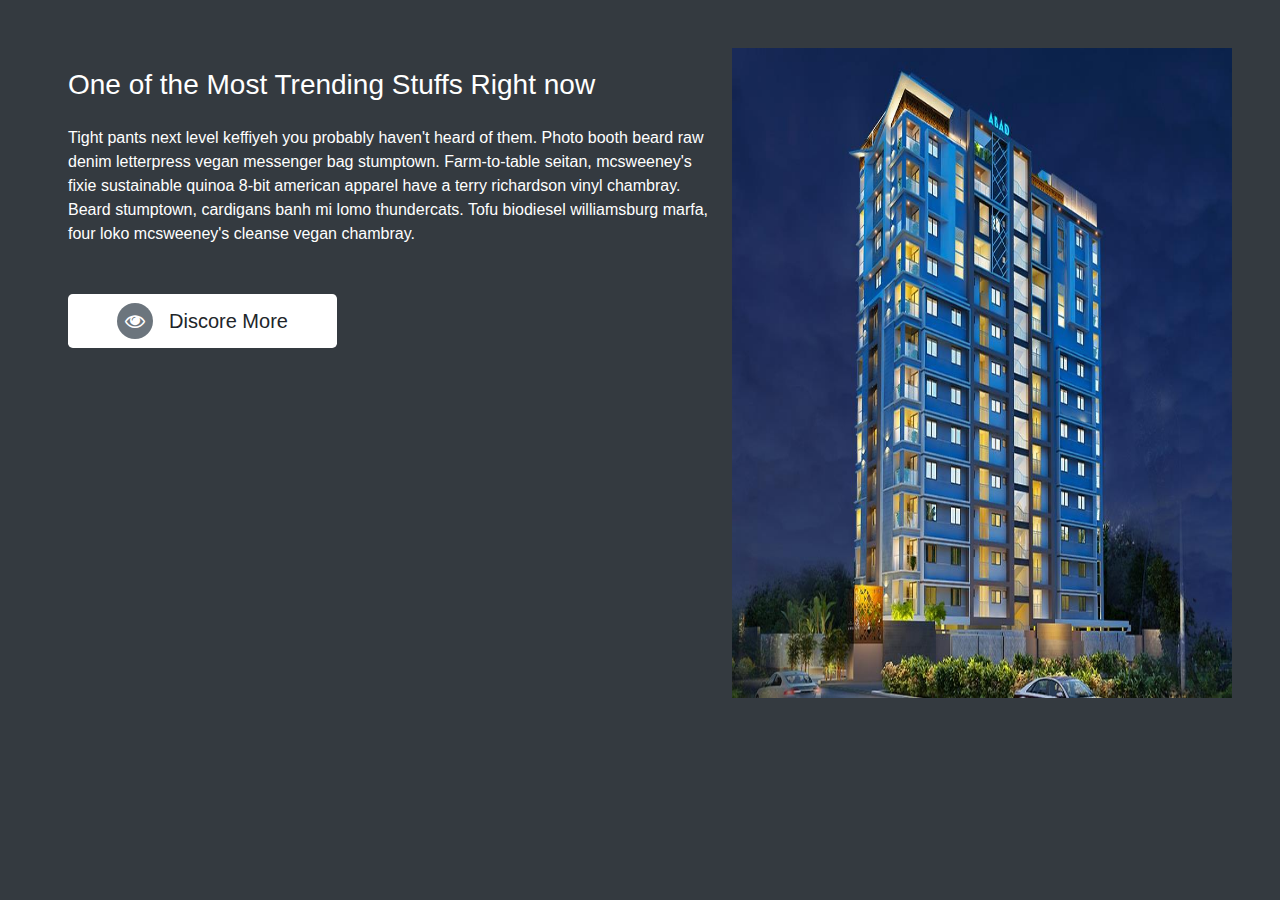
<file: PlotList/details.html>
<!DOCTYPE html>
<html lang="en">
<head>
    <meta charset="UTF-8">
    <meta http-equiv="X-UA-Compatible" content="IE=edge">
    <meta name="viewport" content="width=device-width, initial-scale=1.0">
        <!-- Font Icons CDN -->
        <link rel="stylesheet" href="https://cdnjs.cloudflare.com/ajax/libs/font-awesome/4.7.0/css/font-awesome.css" integrity="sha512-5A8nwdMOWrSz20fDsjczgUidUBR8liPYU+WymTZP1lmY9G6Oc7HlZv156XqnsgNUzTyMefFTcsFH/tnJE/+xBg==" crossorigin="anonymous" referrerpolicy="no-referrer" />
        <!-- Bootstrap CDN -->
        <link rel="stylesheet" href="https://stackpath.bootstrapcdn.com/bootstrap/4.4.1/css/bootstrap.min.css" integrity="sha384-Vkoo8x4CGsO3+Hhxv8T/Q5PaXtkKtu6ug5TOeNV6gBiFeWPGFN9MuhOf23Q9Ifjh" crossorigin="anonymous">
        <!-- Main CSS CDN -->
        <link rel="stylesheet" href="css/main.css" type="style/Css">
        <style>

        </style>
    <title>Document</title>

</head>
<body class="bg-dark p-5 overflow-hidden">
        <div class="card flex-md-row mb-4 box-shadow h-md-250 border-0">
            <div class="card-body d-flex flex-column align-items-start bg-dark">
              <h3 class="mb-0">
                <a class="text-white" href="#">One of the Most Trending Stuffs Right now</a>
              </h3>
              <br>
              <p class="card-text mb-auto text-white">Tight pants next level keffiyeh you probably haven't heard of them. 
                Photo booth beard raw denim letterpress vegan messenger bag stumptown. Farm-to-table seitan,
                 mcsweeney's fixie sustainable quinoa 8-bit american apparel have a terry richardson
                 vinyl chambray. Beard stumptown, cardigans banh mi lomo thundercats. Tofu biodiesel williamsburg marfa, 
                 four loko mcsweeney's cleanse vegan chambray.
                <br>
                <br>
                <br>
                <a href=""><button class="btn btn-white btn-lg bg-white px-5"><i class="fa fa-eye bg-secondary text-white p-2 rounded-circle mr-3" aria-hidden="true"></i>Discore More</button></a>
                </p>
            </div>
            <img class="card-img-right flex-auto d-none d-md-block"  style="width: 500px; height: 650px;" src="image/apartment.jpg" data-holder-rendered="true">
          </div>
    </body>
</html>
</file>
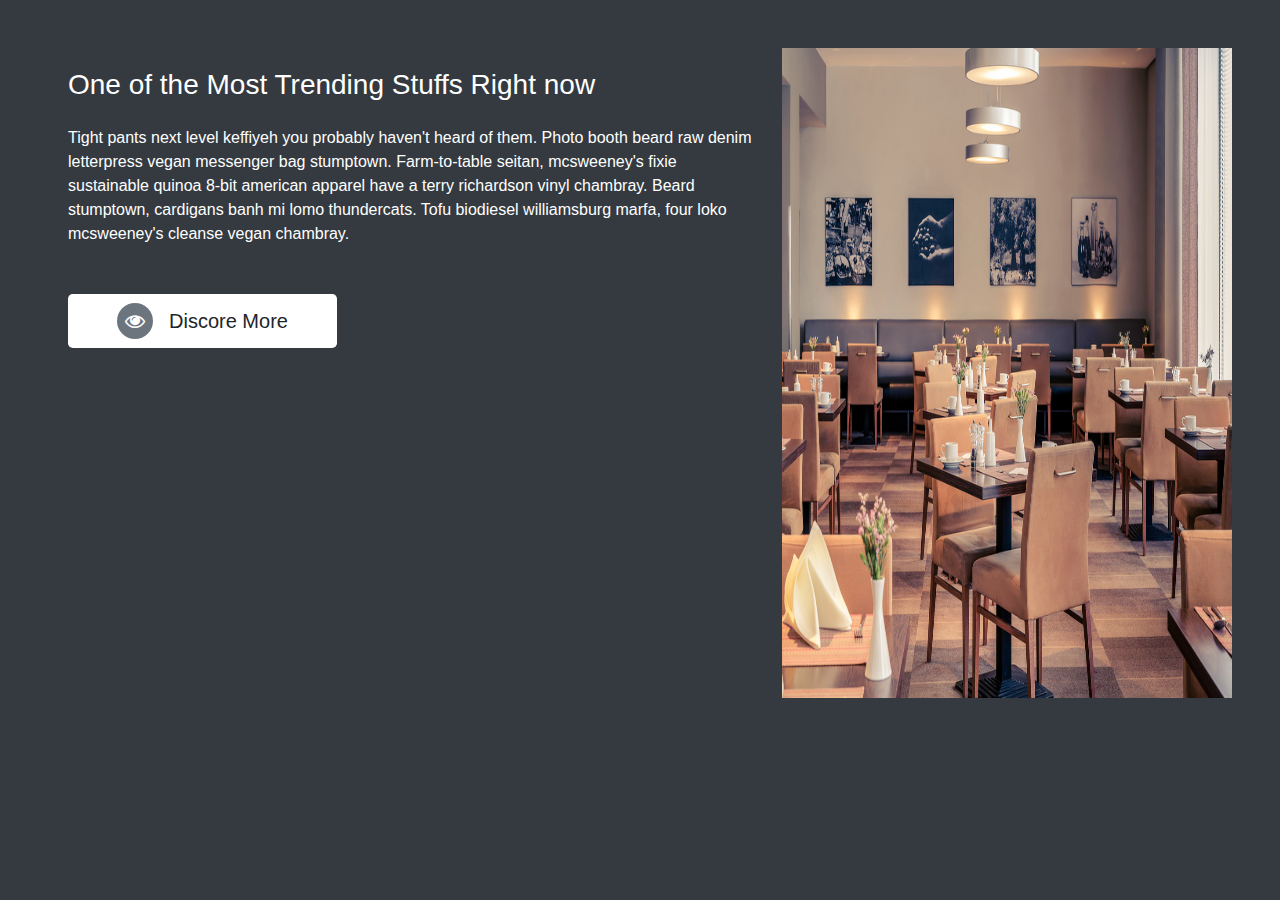
<file: PlotList/food.html>
<!DOCTYPE html>
<html lang="en">
<head>
    <meta charset="UTF-8">
    <meta http-equiv="X-UA-Compatible" content="IE=edge">
    <meta name="viewport" content="width=device-width, initial-scale=1.0">
        <!-- Font Icons CDN -->
        <link rel="stylesheet" href="https://cdnjs.cloudflare.com/ajax/libs/font-awesome/4.7.0/css/font-awesome.css" integrity="sha512-5A8nwdMOWrSz20fDsjczgUidUBR8liPYU+WymTZP1lmY9G6Oc7HlZv156XqnsgNUzTyMefFTcsFH/tnJE/+xBg==" crossorigin="anonymous" referrerpolicy="no-referrer" />
        <!-- Bootstrap CDN -->
        <link rel="stylesheet" href="https://stackpath.bootstrapcdn.com/bootstrap/4.4.1/css/bootstrap.min.css" integrity="sha384-Vkoo8x4CGsO3+Hhxv8T/Q5PaXtkKtu6ug5TOeNV6gBiFeWPGFN9MuhOf23Q9Ifjh" crossorigin="anonymous">
        <!-- Main CSS CDN -->
        <link rel="stylesheet" href="css/main.css" type="style/Css">
        <style>

        </style>
    <title>Food</title>

</head>
<body class="bg-dark p-5">
        <div class="card flex-md-row mb-4 box-shadow h-md-250 border-0">
            <div class="card-body d-flex flex-column align-items-start bg-dark">
              <h3 class="mb-0">
                <a class="text-white" href="#">One of the Most Trending Stuffs Right now</a>
              </h3>
              <br>
              <p class="card-text mb-auto text-white">Tight pants next level keffiyeh you probably haven't heard of them. 
                Photo booth beard raw denim letterpress vegan messenger bag stumptown. Farm-to-table seitan,
                 mcsweeney's fixie sustainable quinoa 8-bit american apparel have a terry richardson
                 vinyl chambray. Beard stumptown, cardigans banh mi lomo thundercats. Tofu biodiesel williamsburg marfa, 
                 four loko mcsweeney's cleanse vegan chambray.
                <br>
                <br>
                <br>
                <a href=""><button class="btn btn-white btn-lg bg-white px-5"><i class="fa fa-eye bg-secondary text-white p-2 rounded-circle mr-3" aria-hidden="true"></i>Discore More</button></a>
                </p>
            </div>
            <img class="card-img-right flex-auto d-none d-md-block"  style="width: 450px; height: 650px;" src="image/food.jpg" data-holder-rendered="true">
          </div>
    </body>
</html>
</file>
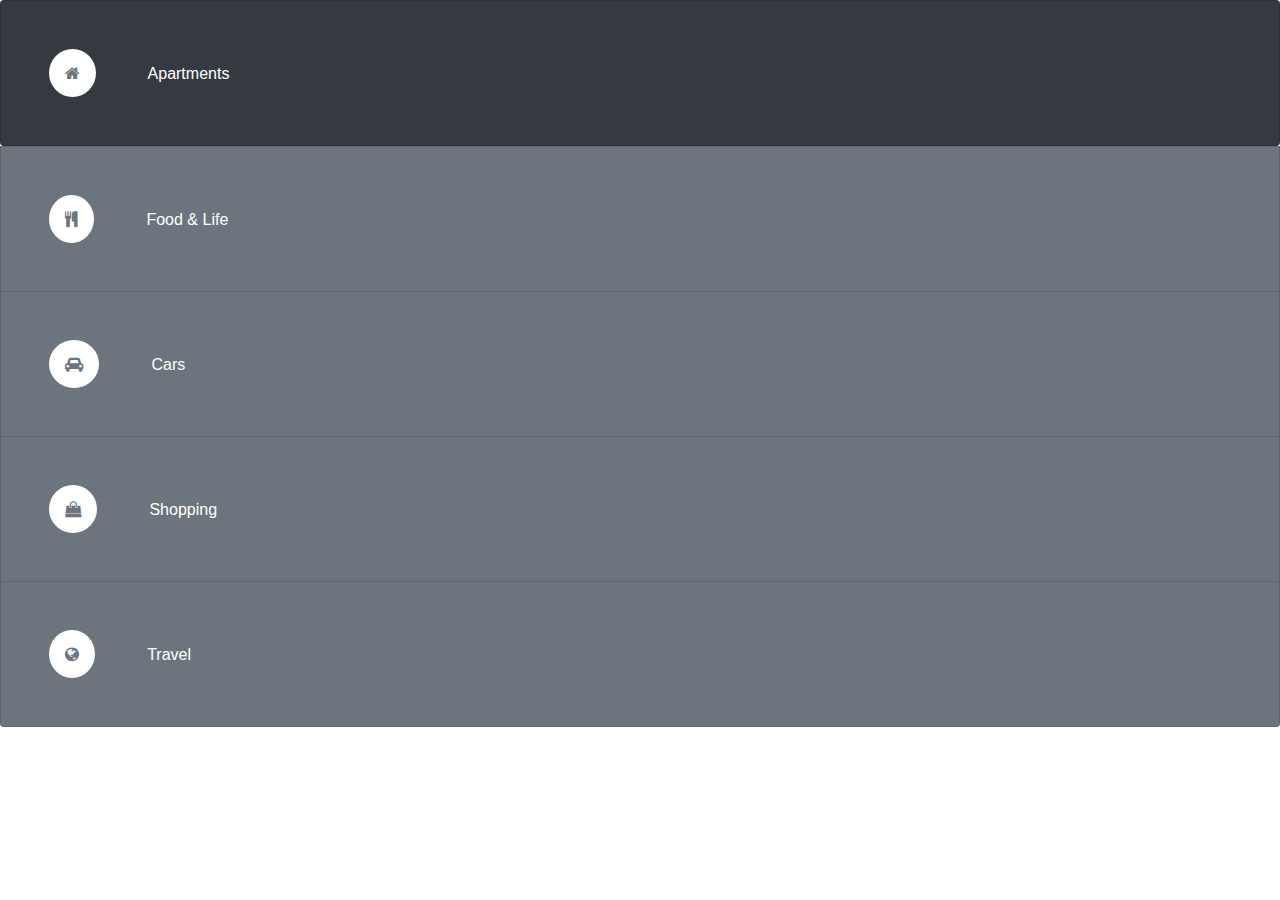
<file: PlotList/navigation.html>
<!DOCTYPE html>
<html lang="en">
<head>
    <meta charset="UTF-8">
    <meta http-equiv="X-UA-Compatible" content="IE=edge">
    <meta name="viewport" content="width=device-width, initial-scale=1.0">
        <!-- Font Icons CDN -->
        <link rel="stylesheet" href="https://cdnjs.cloudflare.com/ajax/libs/font-awesome/4.7.0/css/font-awesome.css" integrity="sha512-5A8nwdMOWrSz20fDsjczgUidUBR8liPYU+WymTZP1lmY9G6Oc7HlZv156XqnsgNUzTyMefFTcsFH/tnJE/+xBg==" crossorigin="anonymous" referrerpolicy="no-referrer" />
        <!-- Bootstrap CDN -->
        <link rel="stylesheet" href="https://stackpath.bootstrapcdn.com/bootstrap/4.4.1/css/bootstrap.min.css" integrity="sha384-Vkoo8x4CGsO3+Hhxv8T/Q5PaXtkKtu6ug5TOeNV6gBiFeWPGFN9MuhOf23Q9Ifjh" crossorigin="anonymous">
        <!-- Main CSS CDN -->
        <link rel="stylesheet" href="css/main.css" type="style/Css">
    <title>Document</title>
</head>
<body>
    <ul class="list-group w-100 overflow-hidden">
        <li><a href="details.html" target="content-frame" class="text-white list-group-item p-5 bg-dark"><i class="fa fa-home p-3 bg-white text-secondary rounded-circle font-size mr-5" aria-hidden="true"></i> Apartments </a></li>
        <a href="food.html" target="content-frame" class="text-white list-group-item p-5 bg-secondary"><li class="list-inline-item"><i class="fa fa-cutlery p-3 bg-white text-secondary rounded-circle font-size mr-5" aria-hidden="true"></i> Food & Life</li></a> 
        <a href="cars.html" target="content-frame" class="text-white list-group-item p-5 bg-secondary"> <li class="list-inline-item"><i class="fa fa-car p-3 bg-white text-secondary rounded-circle font-size mr-5" aria-hidden="true"></i> Cars</li></a>
        <a href="shopping.html " target="content-frame" class="text-white list-group-item p-5 bg-secondary"> <li class="list-inline-item"><i class="fa fa-shopping-bag p-3 bg-white text-secondary rounded-circle font-size mr-5" aria-hidden="true"></i> Shopping</li></a>
        <a href="travel.html" target="content-frame" class="text-white list-group-item p-5 bg-secondary"> <li class="list-inline-item"><i class="fa fa-globe p-3 bg-white text-secondary rounded-circle font-size mr-5" aria-hidden="true"></i> Travel</li> </a>
      </ul>
</body>
</html>
</file>
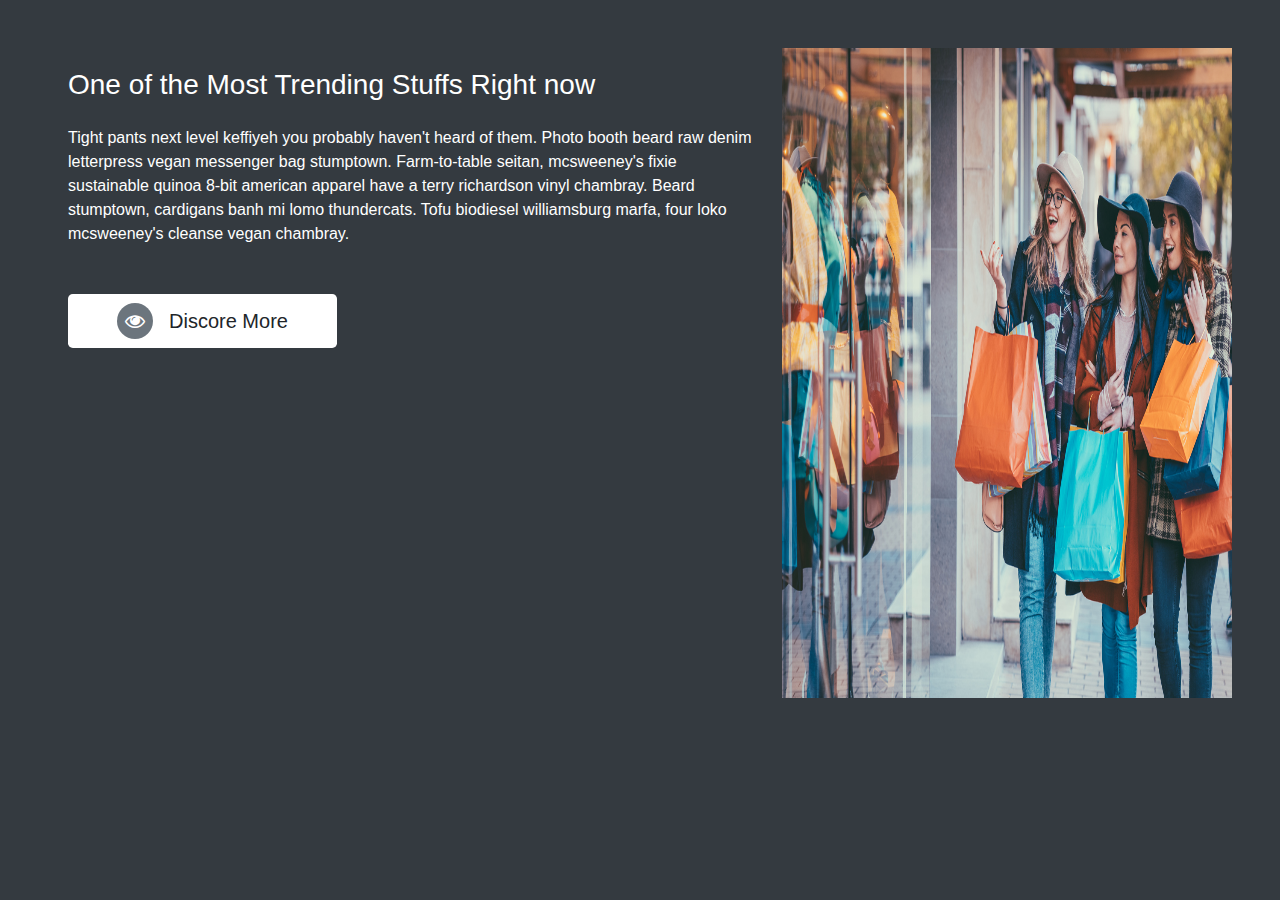
<file: PlotList/shopping.html>
<!DOCTYPE html>
<html lang="en">
<head>
    <meta charset="UTF-8">
    <meta http-equiv="X-UA-Compatible" content="IE=edge">
    <meta name="viewport" content="width=device-width, initial-scale=1.0">
        <!-- Font Icons CDN -->
        <link rel="stylesheet" href="https://cdnjs.cloudflare.com/ajax/libs/font-awesome/4.7.0/css/font-awesome.css" integrity="sha512-5A8nwdMOWrSz20fDsjczgUidUBR8liPYU+WymTZP1lmY9G6Oc7HlZv156XqnsgNUzTyMefFTcsFH/tnJE/+xBg==" crossorigin="anonymous" referrerpolicy="no-referrer" />
        <!-- Bootstrap CDN -->
        <link rel="stylesheet" href="https://stackpath.bootstrapcdn.com/bootstrap/4.4.1/css/bootstrap.min.css" integrity="sha384-Vkoo8x4CGsO3+Hhxv8T/Q5PaXtkKtu6ug5TOeNV6gBiFeWPGFN9MuhOf23Q9Ifjh" crossorigin="anonymous">
        <!-- Main CSS CDN -->
        <link rel="stylesheet" href="css/main.css" type="style/Css">
        <style>

        </style>
    <title>Document</title>

</head>
<body class="bg-dark p-5 overflow-hidden">
        <div class="card flex-md-row mb-4 box-shadow h-md-250 border-0">
            <div class="card-body d-flex flex-column align-items-start bg-dark">
              <h3 class="mb-0">
                <a class="text-white" href="#">One of the Most Trending Stuffs Right now</a>
              </h3>
              <br>
              <p class="card-text mb-auto text-white">Tight pants next level keffiyeh you probably haven't heard of them. 
                Photo booth beard raw denim letterpress vegan messenger bag stumptown. Farm-to-table seitan,
                 mcsweeney's fixie sustainable quinoa 8-bit american apparel have a terry richardson
                 vinyl chambray. Beard stumptown, cardigans banh mi lomo thundercats. Tofu biodiesel williamsburg marfa, 
                 four loko mcsweeney's cleanse vegan chambray.
                <br>
                <br>
                <br>
                <a href=""><button class="btn btn-white btn-lg bg-white px-5"><i class="fa fa-eye bg-secondary text-white p-2 rounded-circle mr-3" aria-hidden="true"></i>Discore More</button></a>
                </p>
            </div>
            <img class="card-img-right flex-auto d-none d-md-block"  style="width: 450px; height: 650px;" src="image/shopping.jpg" data-holder-rendered="true">
          </div>
    </body>
</html>
</file>
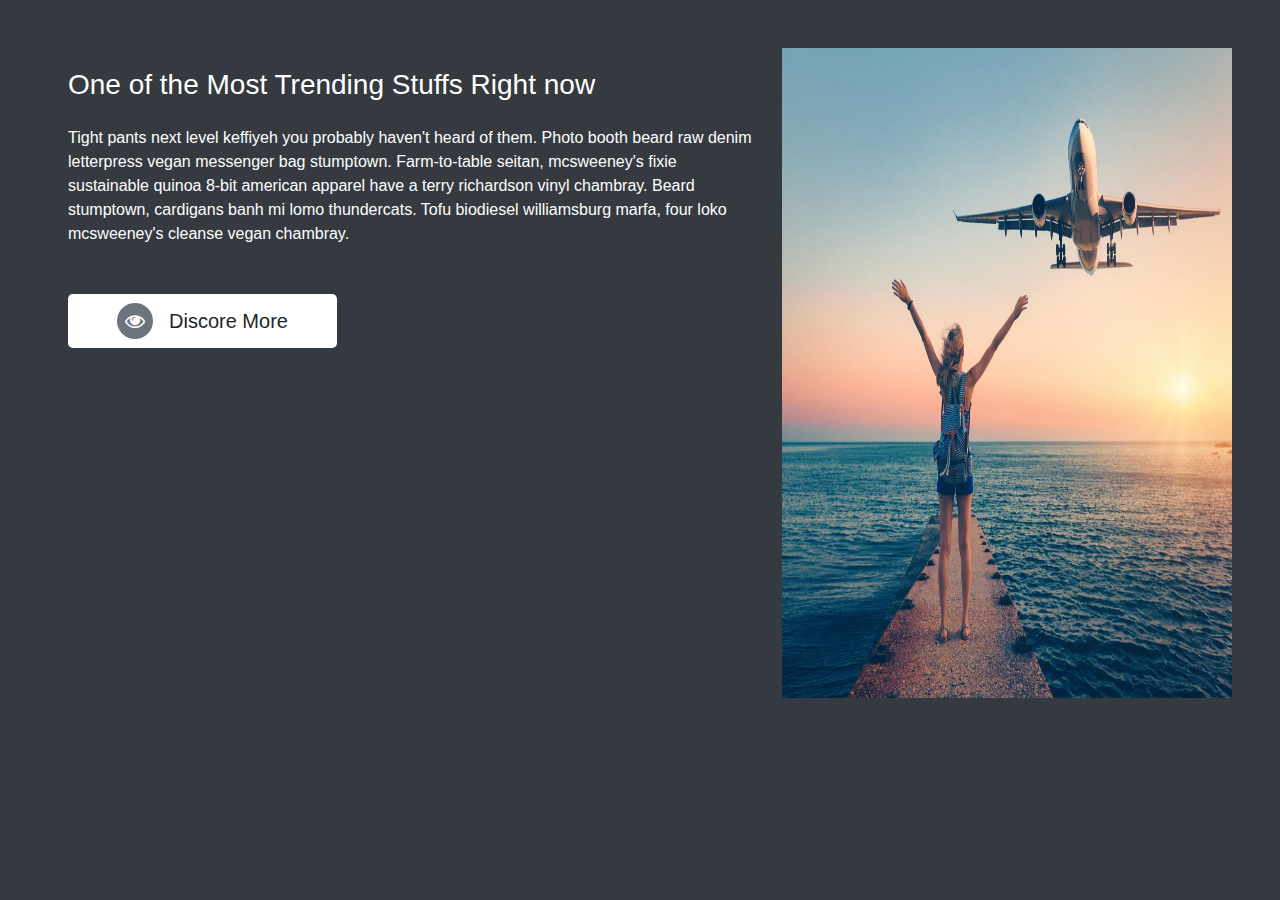
<file: PlotList/travel.html>
<!DOCTYPE html>
<html lang="en">
<head>
    <meta charset="UTF-8">
    <meta http-equiv="X-UA-Compatible" content="IE=edge">
    <meta name="viewport" content="width=device-width, initial-scale=1.0">
        <!-- Font Icons CDN -->
        <link rel="stylesheet" href="https://cdnjs.cloudflare.com/ajax/libs/font-awesome/4.7.0/css/font-awesome.css" integrity="sha512-5A8nwdMOWrSz20fDsjczgUidUBR8liPYU+WymTZP1lmY9G6Oc7HlZv156XqnsgNUzTyMefFTcsFH/tnJE/+xBg==" crossorigin="anonymous" referrerpolicy="no-referrer" />
        <!-- Bootstrap CDN -->
        <link rel="stylesheet" href="https://stackpath.bootstrapcdn.com/bootstrap/4.4.1/css/bootstrap.min.css" integrity="sha384-Vkoo8x4CGsO3+Hhxv8T/Q5PaXtkKtu6ug5TOeNV6gBiFeWPGFN9MuhOf23Q9Ifjh" crossorigin="anonymous">
        <!-- Main CSS CDN -->
        <link rel="stylesheet" href="css/main.css" type="style/Css">
        <style>

        </style>
    <title>Document</title>

</head>
<body class="bg-dark p-5 overflow-hidden">
        <div class="card flex-md-row mb-4 box-shadow h-md-250 border-0">
            <div class="card-body d-flex flex-column align-items-start bg-dark">
              <h3 class="mb-0">
                <a class="text-white" href="#">One of the Most Trending Stuffs Right now</a>
              </h3>
              <br>
              <p class="card-text mb-auto text-white">Tight pants next level keffiyeh you probably haven't heard of them. 
                Photo booth beard raw denim letterpress vegan messenger bag stumptown. Farm-to-table seitan,
                 mcsweeney's fixie sustainable quinoa 8-bit american apparel have a terry richardson
                 vinyl chambray. Beard stumptown, cardigans banh mi lomo thundercats. Tofu biodiesel williamsburg marfa, 
                 four loko mcsweeney's cleanse vegan chambray.
                <br>
                <br>
                <br>
                <a href=""><button class="btn btn-white btn-lg bg-white px-5"><i class="fa fa-eye bg-secondary text-white p-2 rounded-circle mr-3" aria-hidden="true"></i>Discore More</button></a>
                </p>
            </div>
            <img class="card-img-right flex-auto d-none d-md-block"  style="width: 450px; height: 650px;" src="image/travel.jpg" data-holder-rendered="true">
          </div>
    </body>
</html>
</file>
<file: HostCloud/css/main.css>
.top{
    background:linear-gradient(311deg, rgba(12,57,198,0.8), rgba(95,44,162,0.7), rgba(126,7,172,0.8)), url(background.jpg);
    background-size: cover;
    background-repeat: repeat-x;
    height: 100%;
  }
  .first-font{
    font-size: 35px;
}
.second-font{
    font-size: 20px;
}
.third-font{
    font-size: 100px;
}
.fourth-font{
    font-size: 200px;
}
.nav-margin{
    margin-right: 60px;
}
.search{
    margin-top: 120px;
}
.padding-top{
    padding-top: 80px; 
}
.search-bar{
    height:50px;
}
.right-left-margin{
    margin-left: 20%;
    margin-right: 20%;
}
.plans{
    background:linear-gradient(311deg, rgba(12,57,198,0.8), rgba(95,44,162,0.7), rgba(126,7,172,0.8)), url(background1.jpg);
    background-size: cover;
    height: 500px;
}
.footer-background{
    background:linear-gradient(311deg, rgba(12,57,198,0.8), rgba(95,44,162,0.7), rgba(126,7,172,0.8)), url(background2.jpg);
    background-size: cover;
    height: 100%;
  }
.gradient{
    background: rgb(12,57,198);
    background: linear-gradient(311deg, rgba(12,57,198,1) 0%, rgba(95,44,162,1) 65%, rgba(126,7,172,1) 100%);   

}
.text-gradient{
    background: #1D2FCF;
    background: -webkit-linear-gradient(311deg, rgba(12,57,198,1) 0%, rgba(95,44,162,1) 65%, rgba(126,7,172,1) 100%);
    background: -moz-linear-gradient(311deg, rgba(12,57,198,1) 0%, rgba(95,44,162,1) 65%, rgba(126,7,172,1) 100%);
    background: linear-gradient(311deg, rgba(12,57,198,1) 0%, rgba(95,44,162,1) 65%, rgba(126,7,172,1) 100%);
    -webkit-background-clip: text;
    -webkit-text-fill-color: transparent;
}
ul{
    list-style: none;
    margin: 0;
    padding: 0;
    line-height: 35px;
}
.setting{
    display: flex;
}
.features{
    margin-top: 530px;
}
/* Media Qurey */
@media (max-width:1360px){
    .features{
        margin-top: 1250px;
    }
  
}
@media (max-width:842px){
    .features{
        margin-top: 2000px;
    }
    .setting{
        display: block;
    }
}
@media (max-width:372px){
    .features{
        margin-top: 2200px;
    }
  
}
</file>
<file: KlassyCafe/css/main.css>
/* Google Fonts */
@import url('https://fonts.googleapis.com/css2?family=Heebo:wght@400;900&display=swap');
@import url('https://fonts.googleapis.com/css2?family=Titillium+Web:wght@300&display=swap');

body{
    box-sizing: border-box;
    font-family: 'Heebo', sans-serif;
}
.nav{
    display: flex;
    margin-right: 5%;
    margin-left: 3%;
    align-items: center;
}
.color-tamato{
    color: #fb6358;
}
.color-white{
    color: white !important;
}
.color-black{
    color: black;
}
#home{
    margin-left: auto;
}
.first-font{
    font-family: 'Titillium Web', sans-serif;
    font-weight: 800;
    font-size: 20px;
    letter-spacing: 2px;
}
.second-font{
    font-family: 'Heebo', sans-serif;
    font-size: 40px;
    font-weight: 900;
    color: #303132 ;
}
.nav a{
    padding: 30px;
    text-decoration: none;
}
.nav a:visited{
    color: black;
}
.nav a:link{
    color: black;
}
.nav a:hover{
    color:#fb6358;
}

img[alt="logo"]{
    color: white;
    flex-grow: 2;
    width: 170px;
}
.top-main{
    display: flex;
    flex-wrap: wrap;
    align-items: center;
}
.left1{
    flex: 25%;
    background-color: #fb6358;
    padding-top: 17%;
    padding-bottom: 18%;
}
.left1-text{
    flex: 25%;
    margin-left: 50px;
    margin-right: 30px;
}
#logo{
    font-family: Brush Script MT; font-size: 80px; color: white
}
.right1{
    flex: 75%;
    justify-content: center;
}
#reservation{
    background-color: white;
    border: none;
    color: #fb6358;
    font-family: 'Titillium Web', sans-serif;
    padding: 15px 25px 15px 25px;
    font-size: 20px;
    font-weight: 800;
    border-radius: 8px;
}
#about-us-banner{
    margin-right: 20px;
}
hr{
    border: 1px solid #fb6358;
}
.mid-main{
    display: flex;
    flex-wrap: wrap;
    margin: 2% 12% 2% 12%;
 }
 .left2,
 .left-reservation{
     flex: 50%;
     margin-top: 10%;
 }
 .right2,
 .right-reservation{
     flex: 50%;
 }
 .padding-font{
     font-family: 'Heebo', sans-serif;
     font-size: 20px;
     font-weight: 600;
 }
 .heading-menu{
     margin-left: 10%;
 }
 .menu-main{
    padding-top: 7%;
    padding-bottom: 4%;
    background-color: #EAEDED;
 }
 .menu-style{
    color: white;
    background-color: #fb6358;
    border-radius: 8px;
    padding-top: 20px;
 }
 .cake-cards,
  .cake-card2,
   .cake-card3, 
   .cake-card4,
   .cake-card5,
   .cake-card6{
     display: grid;
     margin-left: 20px;
     grid-template-columns: repeat(auto-fit, 300px);
     grid-template-rows: 70px 160px 100px 70px;
     border-radius: 8px;
     margin-bottom: 15px;
 }
 .cake-cards img{
    grid-column: 1 / 2; grid-row: 1 / -4; border-radius: 8px 5px 8px 8px;
 }
 .cake1-name-aligniment{
    grid-row: 4 / -2; grid-column: 1 / 2; text-align: center; border-radius: 0 0 8px 8px;
 }
 .cake1-price-aligniment{
    grid-row: 1 / -4; grid-column: 1 / 2; margin-right: 230px; text-align: center;
 }
 .cake-card2 img{
    grid-column: 1 / 2; grid-row: 1 / -4; border-radius: 8px 5px 8px 8px;
 }
 .cake2-name-aligniment{
    grid-row: 4 / -2; grid-column: 1 / 2; text-align: center; border-radius: 0 0 8px 8px;
 }
 .cake2-price-aligniment{
    grid-row: 1 / -4; grid-column: 1 / 2; margin-right: 230px; text-align: center;
 }
 .cake-card3 img{
    grid-column: 1 / 2; grid-row: 1 / -4; border-radius: 8px 5px 8px 8px;
 }
 .card3-name-aligniment{
    grid-row: 4 / -2; grid-column: 1 / 2; text-align: center; border-radius: 0 0 8px 8px;
 }
 .card3-price-aligniment{
    grid-row: 1 / -4; grid-column: 1 / 2; margin-right: 230px; text-align: center;
 }
 .cake-card4 img{
    grid-column: 1 / 2; grid-row: 1 / -4; border-radius: 8px 5px 8px 8px;
 }
 .card4-name-aligniment{
    grid-row: 4 / -2; grid-column: 1 / 2; text-align: center; border-radius: 0 0 8px 8px;
 }
 .card4-price-aligniment{
    grid-row: 1 / -4; grid-column: 1 / 2; margin-right: 230px; text-align: center;
 }
 .cake-card5 img{
    grid-column: 1 / 2; grid-row: 1 / -4; border-radius: 8px 5px 8px 8px;
 }
 .card5-name-aligniment{
    grid-row: 4 / -2; grid-column: 1 / 2; text-align: center; border-radius: 0 0 8px 8px;
 }
 .card5-price-aligniment{
    grid-row: 1 / -4; grid-column: 1 / 2; margin-right: 230px; text-align: center;
 }
 .chef-image-aligniment{
    border-radius: 4px;
 }
 .chef-name-aligniment{
    grid-row: 2 / -2; padding: 20px;
 }
 .chef-role{
    grid-row: 3 / 4;
 }
 #padding1:hover{
     grid-row: 3 / -1;
     grid-column: 1 / 2;
 }
 .menu{
     display: flex;
     flex-wrap: wrap;
     justify-content: center;
 }
 .chef-card1,
 .chef-card2,
 .chef-card3{
     display: grid;
     grid-template-columns: repeat(auto-fit, 350px);
     grid-template-rows: 350px 50px;
     padding: 5px;
     border-radius: 4px;
     border: 1px solid grey;
     margin-right: 30px;
     margin-bottom: 20px;
     box-shadow: 3px 3px 8px black;
 }
 .chefs{
    display: flex;
    flex-wrap: wrap;
    justify-content: center;
    text-align: center;
 }
 .chef-name{
     color :#273746;
 }
 .phonenumber-style{
    padding: 0 30px 30px 30px; background-color: white; border-radius: 10px; width: 30%; text-align: center; margin-top: 50px; margin-right: 20px;
 }
 .phone-icon{
    padding: 25px; background-color: tomato; border-radius: 50%; font-size: 25px; margin-top: -70px;
 }
 .email-style{
    padding: 0 30px 30px 30px; background-color: white; border-radius: 10px; width: 30%; text-align: center; margin-top: 50px;
 }
 .email-icon{
    padding: 25px; background-color: tomato; border-radius: 50%; font-size: 25px; margin-top: -70px;
 }
 .reservation{
     display: flex;
     flex-wrap: wrap;
     background:linear-gradient(rgba(20, 20, 20,0.9),rgba(20, 20, 20,0.9)), url(background.jpg);
    background-repeat: no-repeat;
    background-size: cover;
    padding: 5%;
 }
 .reservation-heading{
    grid-column: 1 / 6; grid-row: 2 / -7; margin: 0;
 }
 .reservation-name{
    grid-column: 1 / 3; grid-row: 3 / -6;
 }
 .reservation-email{
    grid-column: 4 / 6; grid-row: 3 / -6;
 }
 .reservation-phonenumber{
    grid-column: 1 / 3; grid-row: 4 / -5;
 }
 .reservation-guest{
    grid-column: 4 / 6; grid-row: 4 / -5;
 }
 .reservation-date{
    grid-column: 1 / 3; grid-row: 5 / -4;
 }
 .reseravtion-time{
    grid-column: 4 / 6; grid-row: 5 / -4;
 }
 .reservation-message{
    grid-column: 1 / 6; grid-row: 6 / -3;
 }
 .right-reservation{
     text-align: center;
     flex: 40% !important;
     display: grid;
     justify-content: center;
     grid-template-columns:repeat(auto-fit, 15% 15% 5% 15% 15%);
     grid-template-rows:   40px 70px 50px 50px 50px 200px 50px 40px;
     row-gap: 20px;
     background-color: white;
     border-radius: 8px;
     margin: 80px;
 }
 #res{
     border-radius: 5px;
     border: 0.5px solid grey ;
     font-family: 'Heebo', sans-serif;
     font-size: 15px;
 }
 .reservation-button{
     background-color: #fb6358;
     font-family: 'Titillium Web', sans-serif;
     color: white;
     border: none !important; 
     grid-column: 1 / 6;
     grid-row: 7 / -2;
 }
 .trial{
     display: flex;
     flex-wrap: wrap;
     justify-content: center;
     }
.klassy-week{
    margin-top: 80px; text-align: center;
}
.breakfast-offer{
    color: #fb6358; font-size: 40px; display: flex; justify-content: center; margin-bottom: 80px;
}
.breakfast-icon{
    padding: 20px 20px 10px 20px;background-color:#E1E2E4; margin-right: 30px; border-radius: 5px;
}
.burger-icon{
    padding: 30px;background-color:#E1E2E4; margin-right: 30px; border-radius: 5px;
}
.dinner-icon{
    padding: 20px;background-color:#E1E2E4; border-radius: 5px;
}
.bowl{
    grid-column: 1 / 2; overflow: hidden; border-radius: 8px;
}
.bowl-text{
    font-family: 'Heebo', sans-serif; font-weight:600; font-size: 20px; text-align: left; grid-column: 2 /3;
}
.bowl-descrption{
    font-weight: 500; font-size: 20px;
}
.bowl-price{
    background-color: #fb6358; color: white; padding-top: 35px; font-size: 30px; border-radius: 8px;
}
.week-offer, 
.week-offer2,
.week-offer3,
.week-offer4,
.week-offer5,
.week-offer6{
    display: grid;
    grid-template-columns: 150px 380px 130px;
    grid-template-rows: 100px;
    margin-bottom: 5%;
}
.first-offer,
.second-offer,
.third-offer{
    display: flex;
    flex-wrap: wrap;
    justify-content: space-between;
    margin-left: 5%;
    margin-right: 5%;
}
.footer{
    background-color: #fb6358;
    display: flex;
    flex-wrap: wrap;
    padding: 30px;
}
.leftside-footer i{
    background-color: white;
    padding: 15px;
    color: #fb6358;
    border-radius: 50%;
    margin-right: 10px;
}
.footer-style{
    font-size: 25px; padding: 30px 0 10px 0;
}
.mid-footer{
    margin-left: auto;
}
.end-footer{
    margin-left: auto; color: white; padding: 30px 0 10px 0;
}
/* Tablet Media Query */
@media only screen and (max-width:1000px){
    .nav{
        flex-direction: column;
    }
    #home{
        margin-left: 0;
    }
}
/* Moblie Media Query */
@media only screen and (max-width:780px){
    .right-reservation{
        grid-template-columns:repeat(auto-fit, 15% 15% 5% 15% 15%);
        grid-template-rows:  40px 100px 50px 50px 50px 200px 50px 40px;
        margin: 20px 0 0 0;
    }
    .week-offer, 
    .week-offer2,
    .week-offer3,
    .week-offer4,
    .week-offer5,
    .week-offer6{
    grid-template-columns: 150px 50% 130px;
    grid-template-rows: 130px;
    }
    iframe{
        margin: 0 !important;
        width: 110%;
    }
}
</file>
<file: MetroCity/css/main.css>
body{
    background-color: #252527;
    font-family: Bahnschrift Light;
    box-sizing: border-box;
}
.first-font{
    font-family: Bahnschrift Light;
    font-size: 30px;
    font-weight: 200;
    letter-spacing: 1px;
    color: white;
}
p{
    margin: 0;
}
.second-font{
    font-family: Bahnschrift Light;
    font-size: 15px;
    font-weight: 200;
    letter-spacing: 1px;
    color: black;
}
.third-font{
    font-family: Calibri;
    font-size: 18px;
    color: grey;
    line-height: -1px;
}
.nav{
    display: flex;
    margin-right: 10%;
    margin-left: 15%;
    align-items: center;
}
.nav a{
    text-decoration: none;
}
.nav a:link{
    color: white;
}
.nav a:visited{
    color: white;
}
#nav-bar:hover{
    background-color: #2D92B6 ;
}
#logo{
    font-size: 50px;
    padding: 30px 20px 20px 20px;
    background-color: #EC5537  ;
    margin-bottom: 50px;
}
.nav-start{
    padding: 20px;
    margin-left: auto;
}
#nav-bar{
    background-color: #37BEEC ;
    padding: 20px 60px 20px 60px;
}
.main,
.main2{
    display: flex;
    flex-wrap: wrap;
    margin-left: 5%;
    margin-right: 5%;
}
img[alt="mountain"]{
    width: 100%;
    max-height:800px;
    object-fit: contain;
    grid-column: 1 / 7;
    grid-row: 1 / -1;
}
.main-top{
    margin-top: -50px;
    display: grid;
    grid-template-columns: 11% 420px 1fr;
    grid-template-rows: 1fr 1fr 1fr 1fr 160px;
}
.top-padding{
    background-color: #EC5537;
    grid-column: 2 / 3;
    grid-row: 5 / -2;
    padding: 20px;
}
.main-mid,
.main-mid-image,
.second-page-main{
    margin-left: 11%;
    margin-right: 11%;
    display: flex;
    flex-wrap: wrap;
}
.white-block{
    background-color: white;
    width: 250px;
    height: 294px;
    padding: 40px;
    margin-top: -5px;
}
.blue-block{
    background-color: #37BEEC;
    width: 250px;
    height: 294px;
    padding: 40px;
    margin-top: -6px;
}
#img-mid{
    margin-top: -5px;
}
#block-align{
    padding-top: 100px;
}
.icon{
    font-size: 50px;
}
.red-block{
    background-color: #EC5537;
    width: 250px;
    height: 294px;
    padding: 40px;
    margin-top: -6px;
}
.like{
    grid-column: 1 / 2;
    grid-row: 3 / -4;
    color: white;
    background-color: green;
}
img[alt="seastones"]{
    width: 660px;
    background-color:blue;
    z-index: 0;
    grid-column: 1 / 5;
    grid-row: 3 / -4;
    /* filter: grayscale(80%); */
}
img[alt="redbrige"]{
    width: 660px;
    height: 383px;
    background:linear-gradient(rgba(20, 20, 20,0.9),rgba(20, 20, 20,0.9));
    filter: sepia(50%);
}
.footer-img-block1{
    display: grid;
    grid-template-columns: 50px 50px 450px 110px;
    grid-template-rows: 300px 50px 30px;
}
.footer{
    margin-left: 14.8%;
    margin-right: 11%;
    display: flex;
    flex-wrap: wrap;
}
.footer-last{
    margin-left: 11%;
    display: flex;
    flex-wrap: wrap;
}
.footer1{
    background-color: #252527;
    padding: 60px 50px 30px 30px;
    width: 600px;
    color: white;
}
.footer2{
    background-color: #37BEEC;
    margin-top: -5;
    padding: 30px 27px 30px 30px;
    width: 600px;
    color: white;
}
.white-block-page2,
.white-block-page3{
    background-color: white;
    width: 250px;
    height: 150px;
    padding: 40px;
}
.page2-image{
    filter: grayscale(100%);
}
.page2-sunset,
.page2-image3{
    display: grid;
    grid-template-columns: 200px 200px 260px;
    grid-template-rows: 100px 260px 100px;
}
img[alt="canyon"],
img[alt="sunset"]{
    grid-column: 1 / 4;
    grid-row: 1 / -1;
}
img[alt="sccoter"]{
    filter: grayscale(90%);
}
.blue-block2{
    background-color: #37BEEC;
    grid-column: 3 / 4;
    grid-row: 2 / 4;
    text-align: center;
    padding-top: 100px;
}
#red-block2{
    background-color: #EC5537;
    grid-column: 1 / 2;
    grid-row: 4 / -2;
    text-align: center;
    padding-top: 100px;
}
.block1{
    color:black; 
    background-color: white; 
    grid-column: 1 / 2; 
    grid-row: 1 / -4; 
    padding: 20px;
}
.block2{
    grid-column: 2 / 3; grid-row: 1 / -3;
}
.block3-sub{
    color: white; 
    grid-column: 3 / 4; 
    grid-row: 2 / -4; 
    padding: 90px 30px 30px 30px;
}
.red-block2{
    color: white; 
    grid-column: 3 / 4; 
    grid-row: 2 / -4; 
    padding: 90px 30px 30px 30px;
}
#block5{
    grid-column: 1 / 3; 
    grid-row: 3 / 3;
    width: 680px;
    height: 462px;
}
.block6{
    grid-column: 5 / 6; 
    grid-row: 5 / -2;
}
.block7{
    grid-column: 6 / -5;
     grid-row: 6 / -2;
}
.block8{
    color:black; 
    background-color: white; 
    grid-column: 3 / 5; 
    grid-row: 5 / -1; 
    padding: 20px;
}
.block9{
    color:black; 
    grid-column: 1 / 2; 
    grid-row: 6 / -2; 
    background-color: white; 
    padding: 20px;
}
.block10{
    color:#909496; 
    grid-column: 5 / 6; 
    grid-row: 6 / -1; 
    background-color: #393D3E; 
    padding: 20px;
}
.footer-last{
    display: flex;
    flex-wrap: wrap;
}
.grid-layout{
    display: grid;
    grid-template-columns: 350px  330px 270px 57px 330px;
    grid-template-rows: 100px 130px 150px 83px 230px 230px;
}
.flex-layout{
    display: block;
}
button{
    background-color: #37BEEC;
    color: white;
    padding: 15px 20px 15px 15px;
    border: 0px;
    font-size: 17px;
}
@media only screen and (max-width: 1600px){

    .second-page-main{
        margin: 0;
    }
}
@media only screen and (max-width: 1400px){
    .grid-layout{
        display: grid;
        grid-template-columns: 270px 57px 330px 0 0 0;
        grid-template-rows: 100px 130px 150px 83px 230px 150px 83px 230px 230px 230px 230px;
    }
    .block1{
        grid-column: 1 / 3;
        grid-row: 1 / -10;
    }
    .block2{
        grid-column: 3 / 7;
        grid-row: 1 / -10;
    }
    .block3{
        grid-column: 1 / 3;
        grid-row: 6 / -1;
    }
    .block3-sub{
        grid-column: 1 / 2;
        grid-row: 6 / -1;
    }
    .block9{
        grid-column: 1 / 3;
        grid-row: 10 / -4;
    }
    .block7{
        grid-column: 3 / 7;
        grid-row: 10 / -4;
    }
    .block8{
        grid-column: 1 / 3;
        grid-row: 10 / 12;
    }
    .block6{
        grid-column: 3 / 7;
        grid-row: 10 / -2;
    }
    .block10{
        grid-column: 3 / 7;
        grid-row: 11 / 12;
    }
    .block3-sub{
        grid-column: 1 / 2;
        grid-row: 7 / -4;
    }
    .red-block2{
        grid-column: 1 / 2;
        grid-row: 4 / -7;
    }
    .blue-block2{
        grid-column: 1 / 2;
        grid-row: 8 / -4;
    }
    #block5{
        width: 660px;
    }
    #red-block2{
        grid-column: 1 / 2;
        grid-row: 5 / -7;
    }
    .footer-last{
        margin-left: 11%;
        margin-right: 11%;
    }
    .footer1{
        width: 577px;
    }
    .second-page-main{
        margin-left: 11%;
        margin-right: 11%;
    }
}
@media only screen and (max-width: 810px){
    .nav{
        flex-direction: column;
        background-color: #37BEEC;
    }
    .nav-start{
        margin: 0;
    }
    #logo{
        margin: 0;
    }
}
</file>
<file: PlotList/css/main.css>
.top{
    background:linear-gradient(rgba(103, 128, 159, 0.8),rgba(103, 128, 159, 0.6)), url(background.jpg);
    background-size: cover;
    height: 650px;
     }
    .top-mid{
        margin-top: 80px;
    }
    .font-size{
        font-size: 30px;
    }
    a:hover{
        text-decoration: none;
    }
    footer{
        margin-top: 100px;
    }
    ul{
        list-style: none;
        padding: 0;
    }
    @media (max-width: 1000px){
        .top{
            height: 800px;
        }
    }
    @media (max-width: 530px){
        .top{
            height: 1050px;
        }
    }
</file>
<file: SimpleHouse/css/main.css>
.navbar{
    background-image: url('background.jpg');
    background-size: cover;
    height: 500px;
  }
  .hover-nav:hover{
    border-bottom: 1px solid white;
  }
  .fontsize-logo{
    font-size: 50px;
  }
  button{
    border-radius: 0px !important;  
    margin-right: 10px;
  }
  .card{
    margin-top: 20px;
  }
  .price{
    font-size: 20px;
  }
  @media (max-width: 600px){
    *{
      margin-right: 0;
    }
    .fontsize-logo{
        font-size: 30px;
      }
      .buttons-nav{
          display: flex;
          flex-direction: column;
      }
      .aligniment{
          padding-left:80px;
      }
  }
</file>
<file: zay E-Commerce/css/main.css>
body{
    box-sizing: border-box;
    font-family: 'Quicksand', sans-serif;
}
/* Navigation */
.topnav{
    background-color: #242C41;
    padding: 15px;
    display: flex;
}
.topnav-right a{
    margin-right: 8px;
}
a{
    text-decoration: none;
}
a:link{
    color: white;
}
.topnav a:visited{
    color: white;
}
.topnav a:link{
    color: white;
}

.nav{
    padding: 10px;
    display: flex;
    align-items: center;
}
.nav .logo{
    flex-grow: 1;
    font-size: 50px;
    text-decoration: none;
    font-family: 'Roboto Condensed', sans-serif;
    margin-left: 5%;
}
.nav .logo:visited{
    color: #5AC87F;
}
.nav .logo:link{
    color: #5AC87F;
}
.nav a{
    padding: 10px;
    font-size: 20px;
}
.nav a:visited{
    color: black;
}
.nav a:link{
    color: black;
}
.nav-left{
    flex-grow: 1;
    align-self: center;
    display: inline-block;
}
/* Main  */
.main-top{
    display: grid;
    grid-template-columns: repeat(15, 1fr);
    grid-template-rows: repeat(13, 50px);
    max-width: 100%;
}
img[alt="1st"]{
    height: 90%;
    width: 100%;
    grid-column: 1 / 16;
    grid-row: 1 / 15;
    display: block;
}
.info1{
    grid-column: 2 / 12;
    grid-row: 5 / 8;
    align-self: start;
    overflow: hidden;
}
.first-font{
    font-size: 70px;
    font-weight: -10;
}
.second-font{
    font-size: 40px;
    font-weight: bolder;
}
.third-font{
    font-size: 25px;
}
.heading{
    text-align: center;
}
#offer{
    margin-left: 50px;
}
.mid-main{
    display: flex;
    justify-content: space-evenly;
    flex-wrap: wrap;
    margin-top: 10px;
    align-content: center;
    margin-top: 50px;
    margin-bottom: 80px;
}
.first-product, .second-product, .third-product{
    max-width: 500px;
    margin-bottom: 50px;
}
img[alt="watch"]{
    width: 350px;
    height: 330px;
    padding-right: 50px;
    border-radius: 50%;
    align-items: stretch;
}
#text-watch{
    font-size: 30px;
    text-align: center;
}
.glass{
    margin-left: 180px;
    background-color: #4CAF50;
    border: none;
    color: white;
    text-align: center;
    text-decoration: none;
    font-size: 16px;
    cursor: pointer;
    border-radius: 8px;
    width: 115px;
    height: 45px;
}
.features{
    margin-left: 2%;
    margin-top: 2%;
    padding-top: 30px;
    display: flex;
    justify-content: space-evenly;
    flex-wrap: wrap;
}
.card1{
    box-shadow: 0 4px 8px 0 rgba(0,0,0,0.2);
    transition: 0.3s;
    border-radius: 5px;
    width: 430px;
    margin-bottom: 20px;
}
.padding1{
    background-color: white;
    padding: 6.8% ;
    padding-bottom: 32px;
}
.card2{
    box-shadow: 0 4px 8px 0 rgba(0,0,0,0.2);
    transition: 0.3s;
    border-radius: 5px;
    width: 430px;
    margin-bottom: 20px;
}
.padding2{
    background-color: white;
    padding: 6.56% ;
}
.card3{
    box-shadow: 0 4px 5px 0 rgba(0,0,0,0.2);
    transition: 0.3s;
    border-radius: 5px;
    width: 430px;
}
.padding3{
    background-color: white;
    padding: 4.9% 
}
.product-column{
    grid-column: 2 / 3;
}
#luxury{
    grid-row: 3 / 4;
}
#sports{
    grid-row: 4 / 5;
}
#men-shoes{
    grid-row: 5 / 6;
}
#women-shoes{
    grid-row: 6 / 7;
}
#dress{
    grid-row: 7 / 8;
}
#gym-accessories{
    grid-row: 8 / 9;
}
#sprot-shoes{
    grid-row: 9 / 10;
}
.future-info-column{
    grid-column: 3 / 4;
}
#info-home{
    grid-row: 3 / 4;
}
#info-about{
    grid-row: 4 / 5;
}
#info-location{
    grid-row: 5 / 6;
}
#info-faq{
    grid-row: 6 / 7;
}
#info-contact{
    grid-row: 7 / 8;
}
.footer-logo{
    color:#5AC87F; font-family: 'Roboto Condensed', sans-serif;
}
#footer-address{
    grid-row: 3 / 4;
}
#footer-number{
    grid-row: 4 / 5;
}
#footer-email{
    grid-row: 5 / 6;
}
/* Footer */
.top-footer{
    display: grid;
    background-color: #253143 ;
    padding: 70px;
    grid-template-columns: repeat(auto-fit, minmax(150px, auto));
    grid-template-rows: repeat(auto-fit, minmax(30px, 150px));
    column-gap: 25px;
    color: white;
}
.footer{
    background-color: #253143;
    display: flex;
    padding-left: 6%;
    padding-right: 6%;
    padding-bottom: 50px;
}
.footer a{
    font-size: 30px;
    margin-right: 5%;
}
.footer a:visited{
    color: white;
}
input[value="Subscribe"]{
    width: 100px;
    color: white;
    background-color:#4CAF50;
    border: none;
    border-radius: 0 5px 5px 0;
    margin-left: -5px;
}
input[type=email]{
    width: 230px;
    background-color: transparent;
    border: 0.5px solid grey;
    border-radius: 5px;
}
.footer-end{
    background-color: #1C2532;
    padding: 20px;
    color: white;
}
/* Media Qurey for Tablet */
@media only screen and (max-width: 980px){
    .info1{
        grid-row: 2 / 8;
    }
    .info1 .first-font{
        font-size: 50px;
    }
}
/* Media Qurey for Mobile */
@media only screen and (max-width:700px){
    .nav{
        flex-direction: column;
    }   
    .nav a{
        margin-bottom: 20px;
    }
    #search1{
        justify-content: center;
        margin-left: 0;
    }
}
</file>
